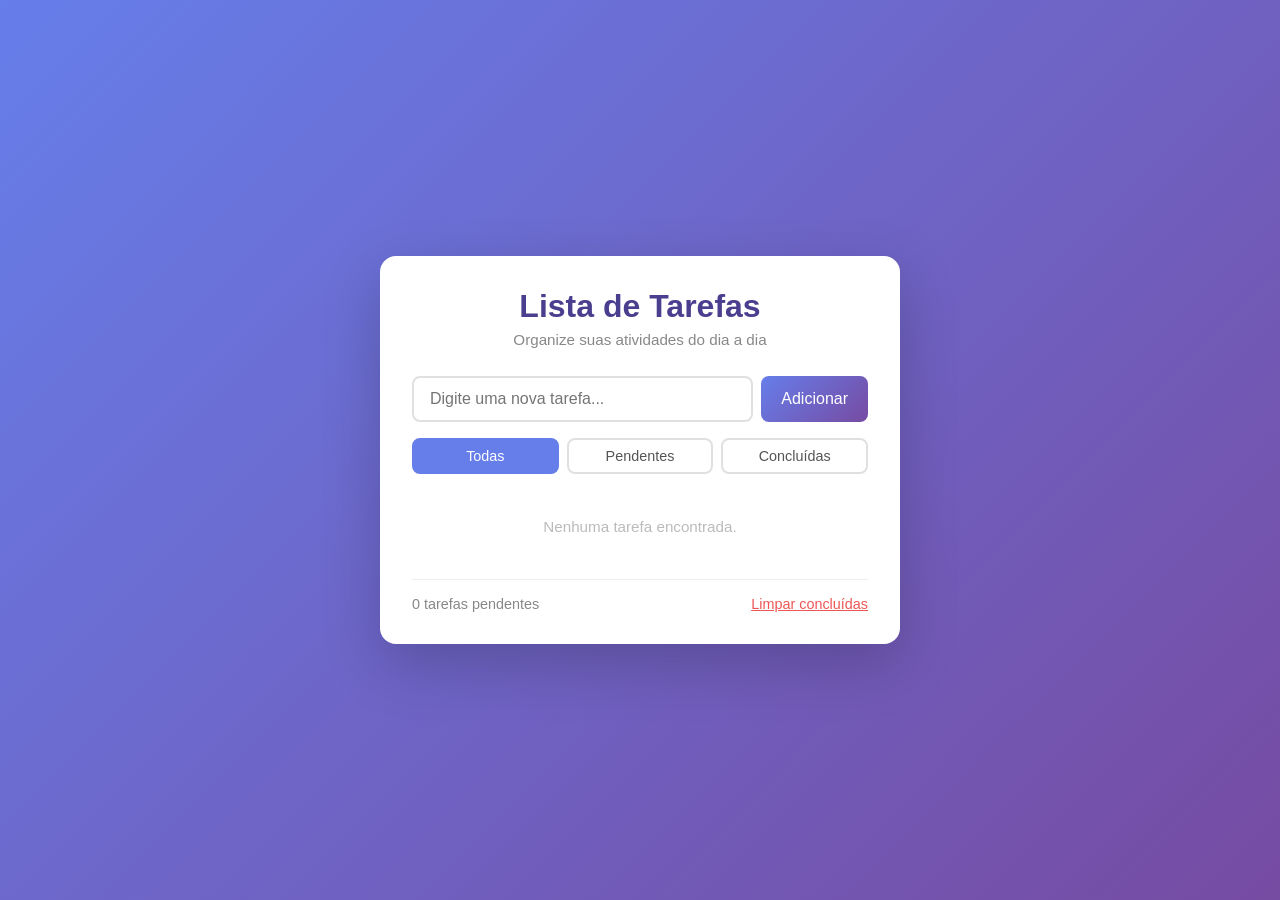
<file: index.html>
<!DOCTYPE html>
<html lang="pt-BR">
<head>
  <meta charset="UTF-8" />
  <meta name="viewport" content="width=device-width, initial-scale=1.0" />
  <title>Projeto 01</title>
  <link rel="stylesheet" href="style.css" />
</head>
<body>
  <div class="container">
    <header>
      <h1>Lista de Tarefas</h1>
      <p class="subtitle">Organize suas atividades do dia a dia</p>
    </header>

    <main>
      <form id="todo-form" class="todo-form">
        <input
          type="text"
          id="todo-input"
          class="todo-input"
          placeholder="Digite uma nova tarefa..."
          maxlength="100"
          required
        />
        <button type="submit" class="btn-add">Adicionar</button>
      </form>

      <div class="filters">
        <button class="filter-btn active" data-filter="all">Todas</button>
        <button class="filter-btn" data-filter="pending">Pendentes</button>
        <button class="filter-btn" data-filter="done">Concluídas</button>
      </div>

      <ul id="todo-list" class="todo-list"></ul>

      <div class="summary">
        <span id="pending-count"></span>
        <button id="clear-done" class="btn-clear">Limpar concluídas</button>
      </div>
    </main>
  </div>

  <script src="script.js"></script>
</body>
</html>
</file>
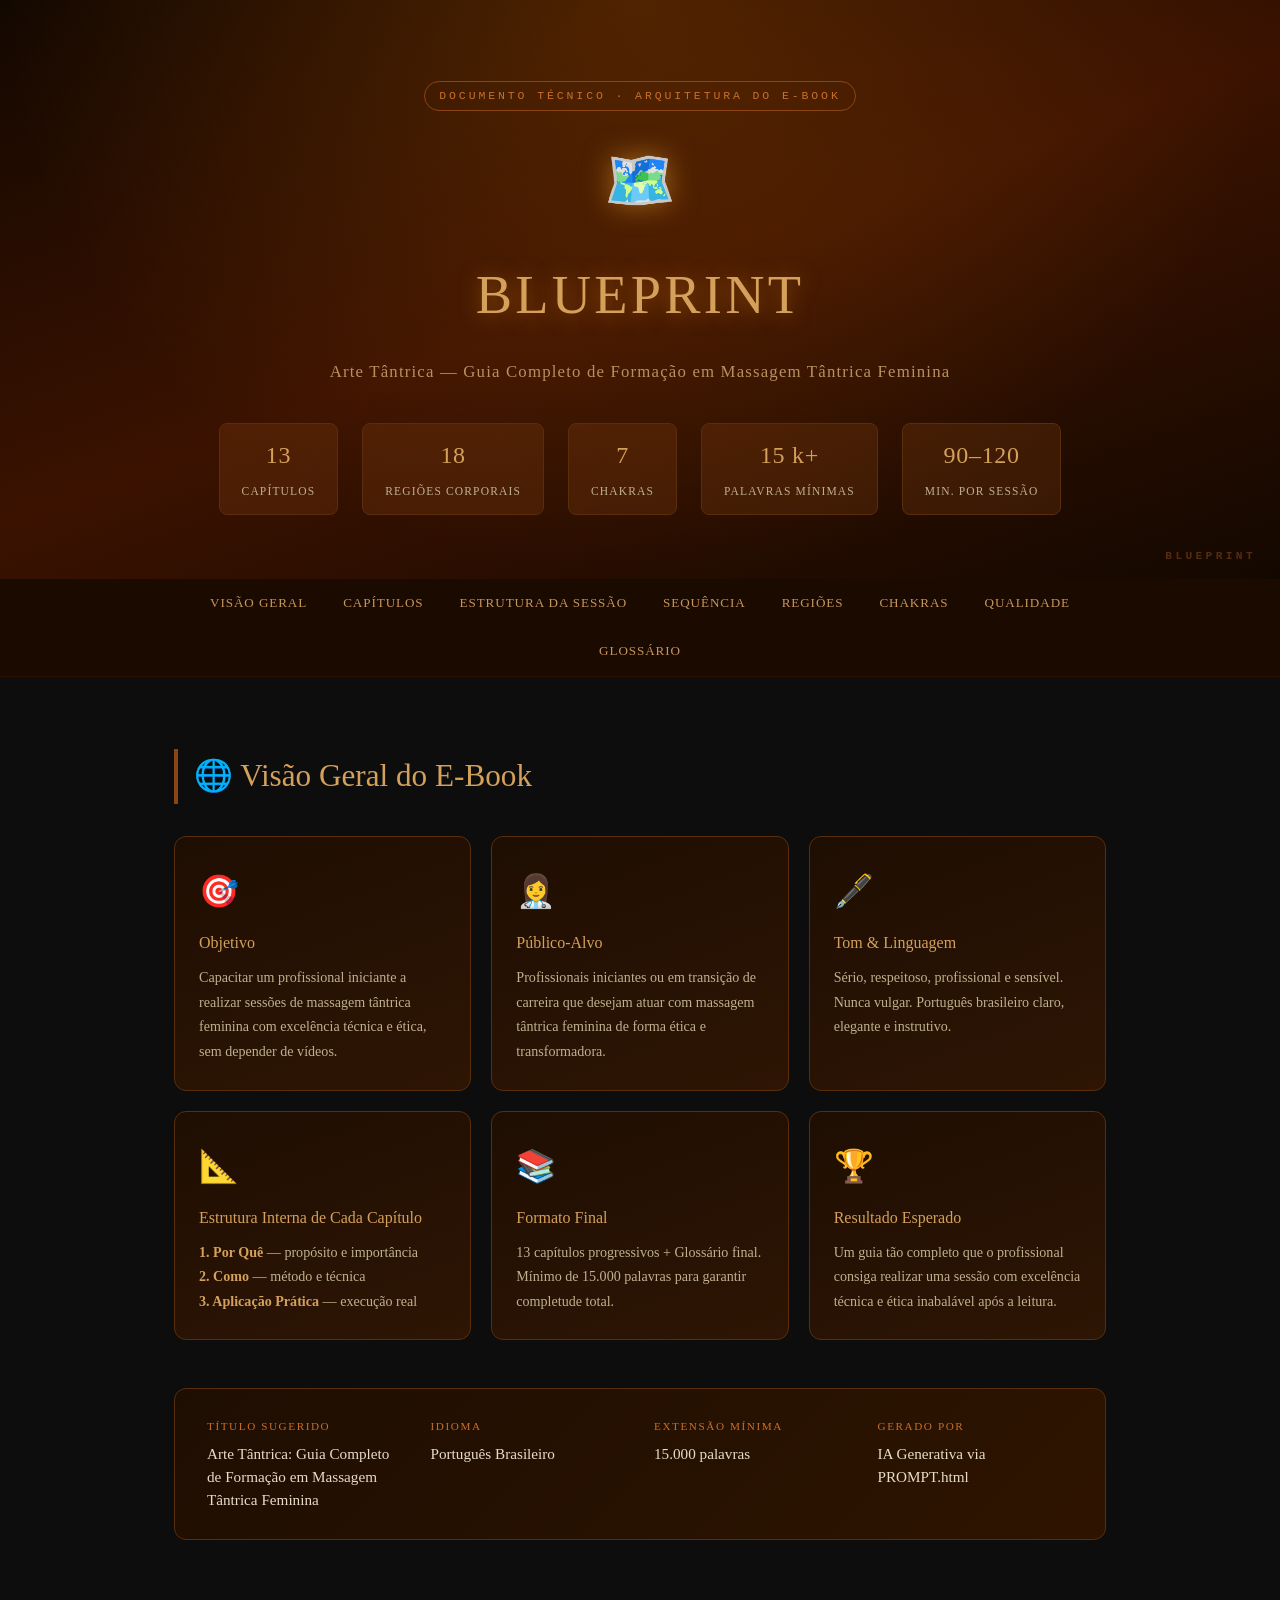
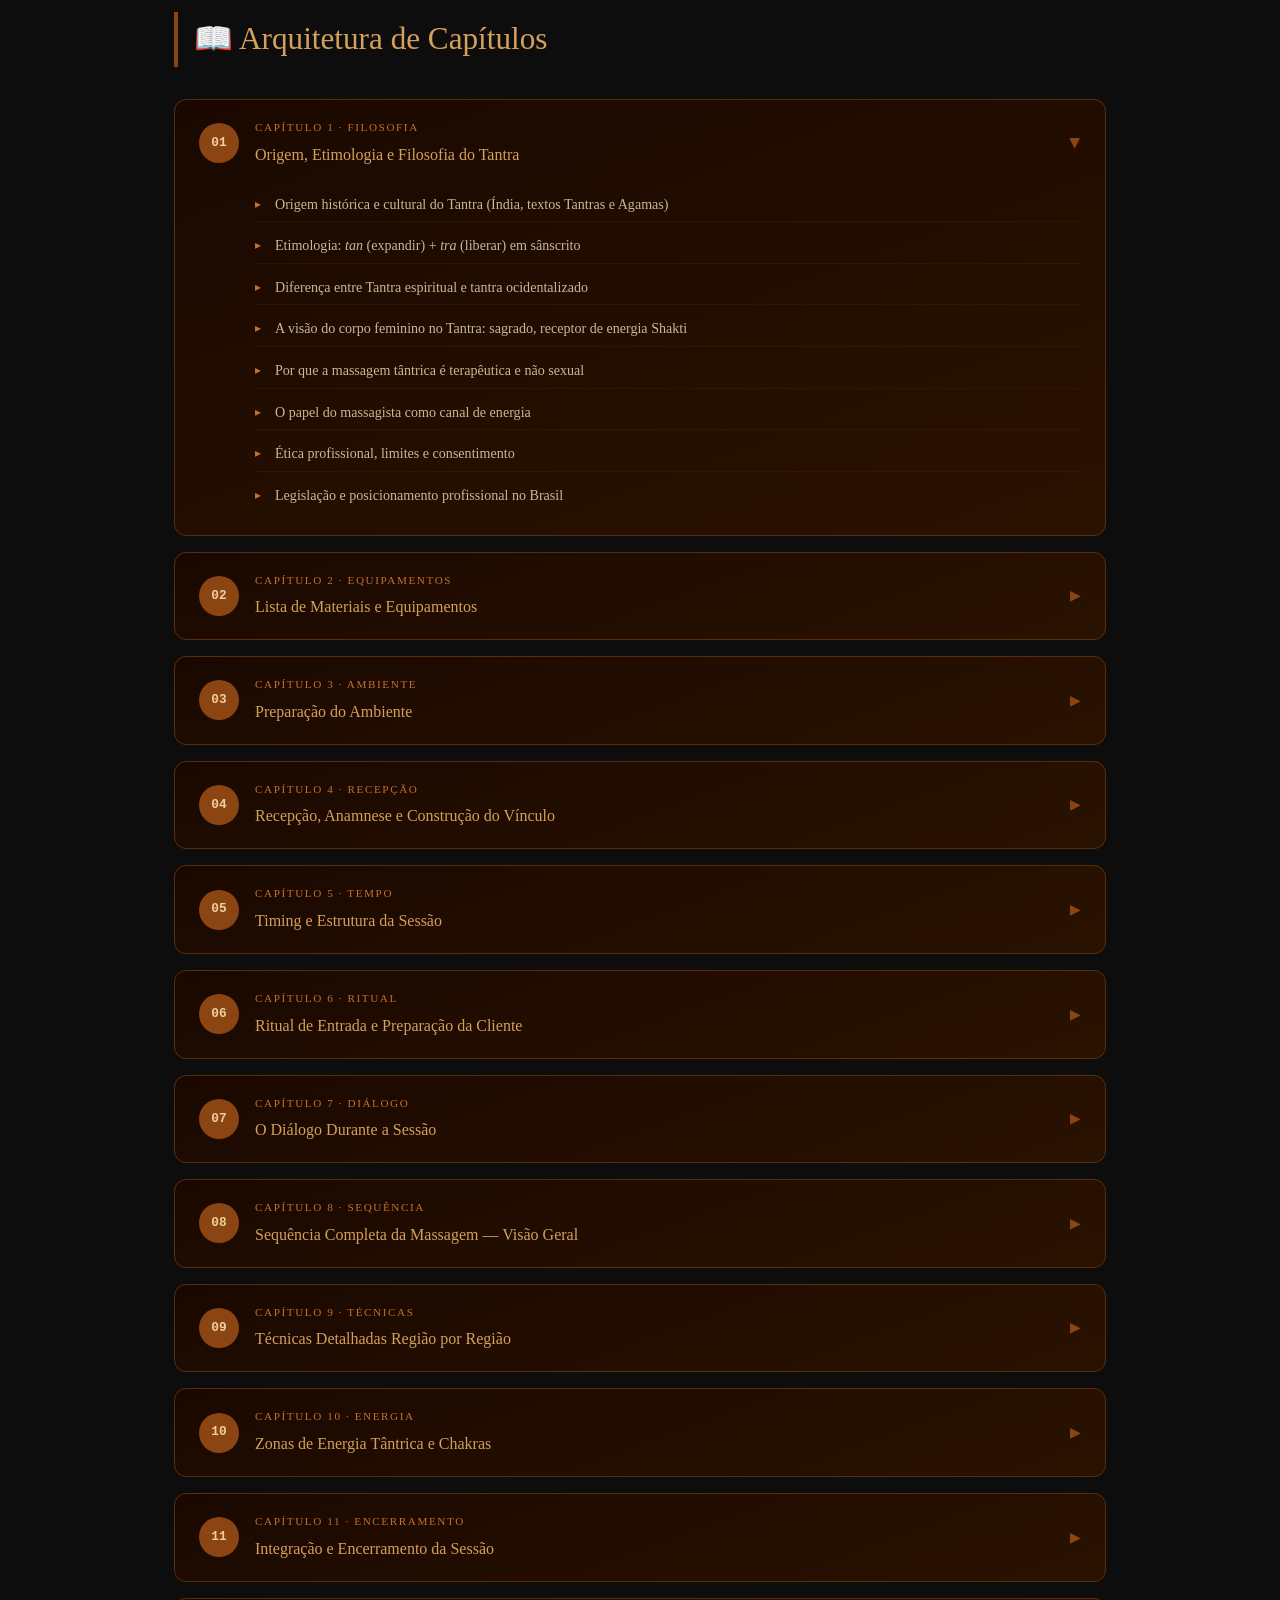
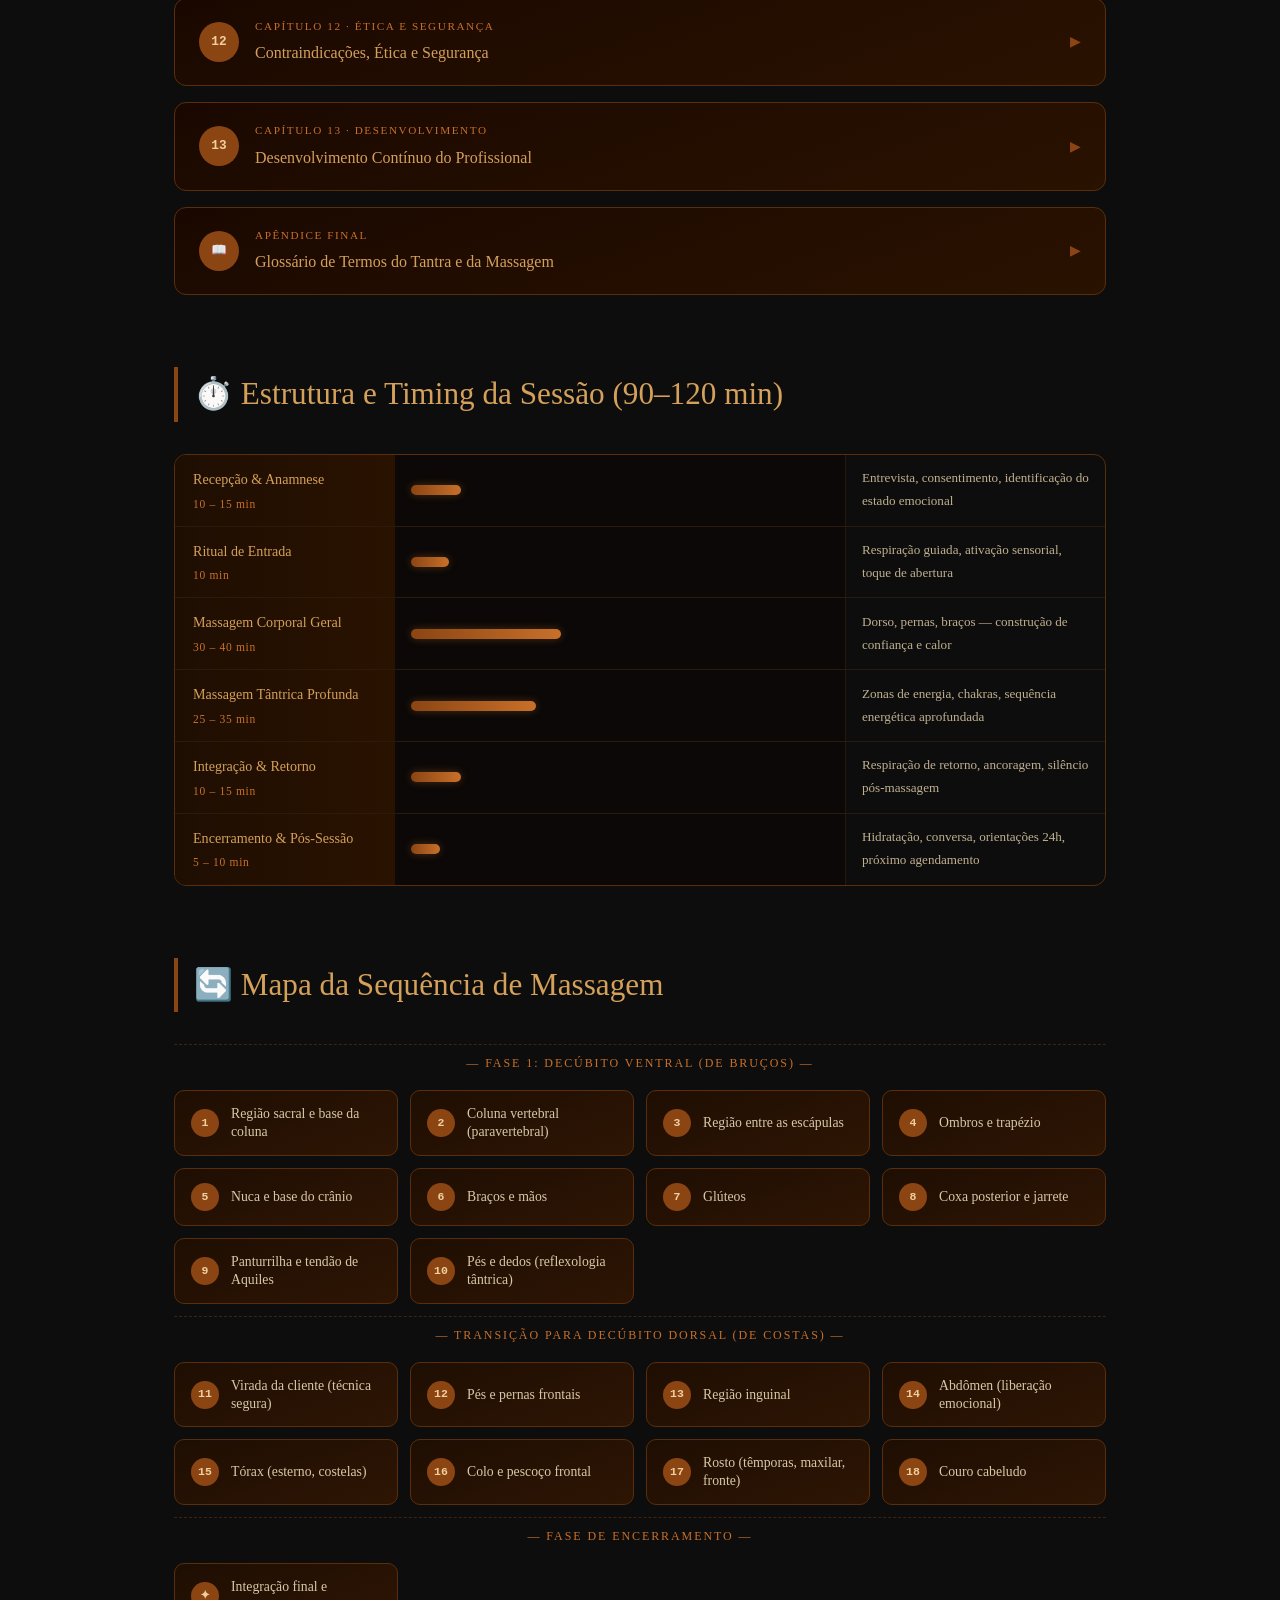
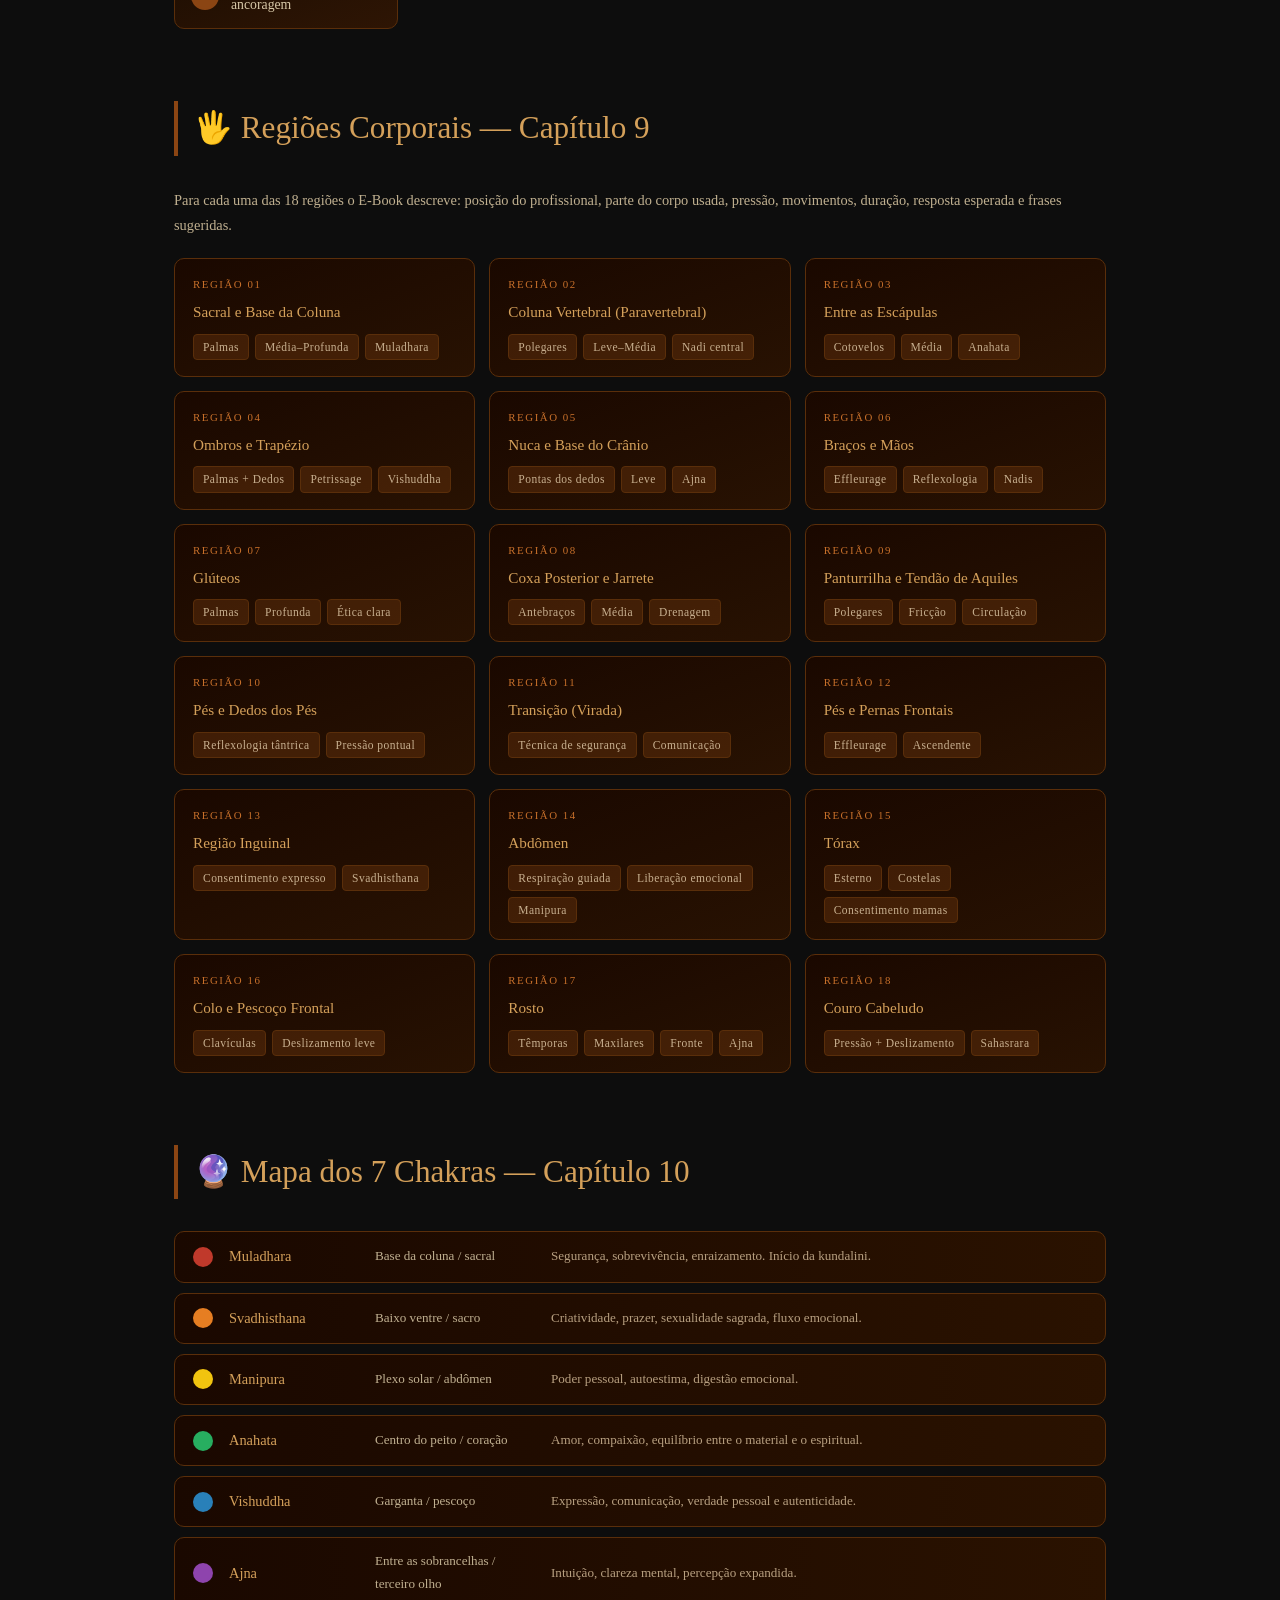
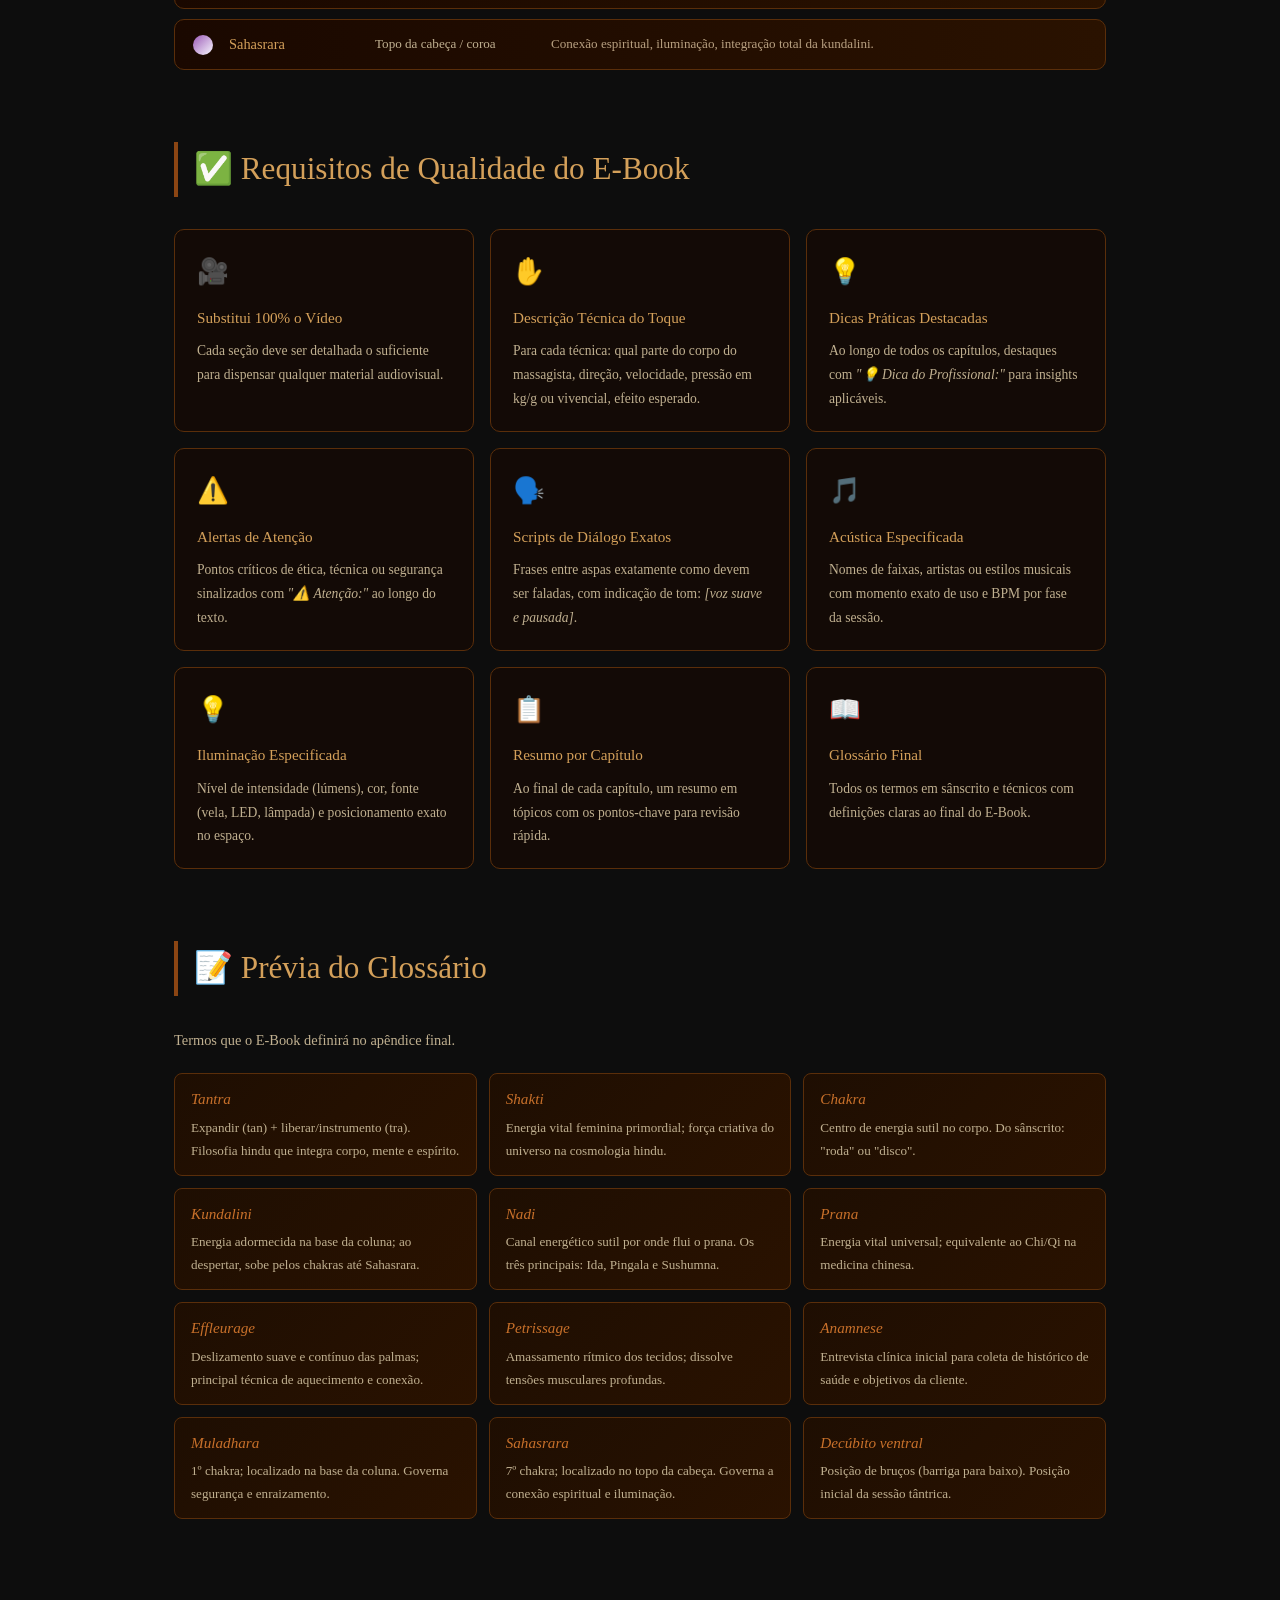
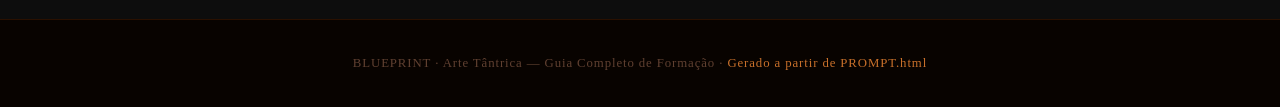
<file: BLUEPRINT.html>
<!DOCTYPE html>
<html lang="pt-BR">
<head>
  <meta charset="UTF-8" />
  <meta name="viewport" content="width=device-width, initial-scale=1.0" />
  <title>BLUEPRINT – E-Book: Arte Tântrica</title>
  <style>
    *, *::before, *::after { box-sizing: border-box; margin: 0; padding: 0; }

    :root {
      --gold:   #d4a05a;
      --amber:  #c8702a;
      --brown:  #8b4513;
      --deep:   #5a2e0a;
      --bg:     #0d0d0d;
      --bg2:    #1a0a00;
      --bg3:    #2a1200;
      --text:   #e8dcc8;
      --muted:  #c0b090;
      --faint:  #7a6040;
    }

    html { scroll-behavior: smooth; }

    body {
      font-family: 'Georgia', serif;
      background: var(--bg);
      color: var(--text);
      line-height: 1.75;
    }

    /* ── HERO ── */
    header {
      position: relative;
      text-align: center;
      padding: 80px 24px 64px;
      background: linear-gradient(160deg, #130800 0%, #3b1200 50%, #130800 100%);
      overflow: hidden;
    }
    header::before {
      content: '';
      position: absolute;
      inset: 0;
      background: radial-gradient(ellipse at 50% 0%, rgba(180,90,0,.3) 0%, transparent 70%);
    }
    header::after {
      content: 'BLUEPRINT';
      position: absolute;
      bottom: 12px;
      right: 24px;
      font-size: .7rem;
      letter-spacing: .3em;
      color: rgba(200,112,42,.35);
      font-family: 'Courier New', monospace;
      font-weight: bold;
    }
    .hero-badge {
      display: inline-block;
      font-family: 'Courier New', monospace;
      font-size: .72rem;
      letter-spacing: .25em;
      color: var(--amber);
      border: 1px solid var(--brown);
      padding: 4px 14px;
      border-radius: 20px;
      margin-bottom: 20px;
      position: relative;
    }
    .hero-icon {
      font-size: 3.6rem;
      display: block;
      margin-bottom: 16px;
      filter: drop-shadow(0 0 14px rgba(200,130,30,.7));
      position: relative;
    }
    header h1 {
      font-size: clamp(2rem, 5vw, 3.4rem);
      font-weight: normal;
      letter-spacing: .06em;
      color: var(--gold);
      text-shadow: 0 2px 20px rgba(200,120,20,.55);
      position: relative;
    }
    header p.subtitle {
      margin-top: 14px;
      font-size: 1.05rem;
      color: #b89060;
      letter-spacing: .07em;
      position: relative;
    }
    .hero-stats {
      display: flex;
      justify-content: center;
      flex-wrap: wrap;
      gap: 24px;
      margin-top: 36px;
      position: relative;
    }
    .stat-pill {
      background: rgba(139,69,19,.25);
      border: 1px solid var(--deep);
      border-radius: 8px;
      padding: 10px 22px;
      text-align: center;
    }
    .stat-pill .num {
      display: block;
      font-size: 1.5rem;
      color: var(--gold);
      letter-spacing: .03em;
    }
    .stat-pill .lbl {
      font-size: .72rem;
      color: var(--muted);
      letter-spacing: .1em;
      text-transform: uppercase;
    }

    /* ── NAV ── */
    nav {
      background: var(--bg2);
      border-bottom: 1px solid #2e1000;
      position: sticky;
      top: 0;
      z-index: 200;
    }
    nav ul {
      list-style: none;
      display: flex;
      flex-wrap: wrap;
      justify-content: center;
      max-width: 1000px;
      margin: 0 auto;
    }
    nav ul li a {
      display: block;
      padding: 13px 18px;
      color: #c8965a;
      text-decoration: none;
      font-size: .82rem;
      letter-spacing: .07em;
      text-transform: uppercase;
      transition: color .2s, background .2s;
    }
    nav ul li a:hover { color: #f0c070; background: rgba(180,100,20,.15); }

    /* ── LAYOUT ── */
    main { max-width: 980px; margin: 0 auto; padding: 0 24px 100px; }

    section { margin-top: 72px; scroll-margin-top: 65px; }

    section > h2 {
      font-size: clamp(1.3rem, 3vw, 1.95rem);
      font-weight: normal;
      color: var(--gold);
      border-left: 4px solid var(--brown);
      padding-left: 16px;
      margin-bottom: 32px;
    }

    /* ── OVERVIEW CARDS ── */
    .overview-grid {
      display: grid;
      grid-template-columns: repeat(auto-fill, minmax(270px, 1fr));
      gap: 20px;
    }
    .ov-card {
      background: linear-gradient(160deg, #1e0e02, #2e1504);
      border: 1px solid var(--deep);
      border-radius: 12px;
      padding: 26px 24px;
      transition: transform .3s, box-shadow .3s;
    }
    .ov-card:hover {
      transform: translateY(-4px);
      box-shadow: 0 8px 28px rgba(180,90,10,.3);
    }
    .ov-card .ov-icon { font-size: 2rem; margin-bottom: 10px; display: block; }
    .ov-card h3 { color: var(--gold); font-size: 1rem; font-weight: normal; margin-bottom: 8px; }
    .ov-card p  { font-size: .88rem; color: var(--muted); margin: 0; }

    /* ── CHAPTER TREE ── */
    .chapter-tree {
      display: flex;
      flex-direction: column;
      gap: 16px;
    }
    .ch-block {
      background: linear-gradient(160deg, #1a0800, #2a1200);
      border: 1px solid var(--deep);
      border-radius: 12px;
      overflow: hidden;
    }
    .ch-header {
      display: flex;
      align-items: center;
      gap: 16px;
      padding: 18px 24px;
      cursor: pointer;
      user-select: none;
      transition: background .2s;
    }
    .ch-header:hover { background: rgba(139,69,19,.18); }
    .ch-num-badge {
      flex-shrink: 0;
      width: 40px;
      height: 40px;
      border-radius: 50%;
      background: var(--brown);
      display: flex;
      align-items: center;
      justify-content: center;
      font-family: 'Courier New', monospace;
      font-size: .8rem;
      color: #f0d0a0;
      font-weight: bold;
    }
    .ch-title-wrap { flex: 1; }
    .ch-title-wrap .ch-label {
      font-size: .7rem;
      color: var(--amber);
      letter-spacing: .14em;
      text-transform: uppercase;
      margin-bottom: 3px;
    }
    .ch-title-wrap h3 { color: var(--gold); font-size: 1rem; font-weight: normal; }
    .ch-arrow {
      color: var(--brown);
      font-size: .9rem;
      transition: transform .25s;
    }
    .ch-block.open .ch-arrow { transform: rotate(90deg); }
    .ch-body {
      display: none;
      padding: 0 24px 22px 80px;
    }
    .ch-block.open .ch-body { display: block; }
    .ch-body ul {
      list-style: none;
      display: flex;
      flex-direction: column;
      gap: 6px;
    }
    .ch-body ul li {
      font-size: .88rem;
      color: #c8b898;
      padding: 5px 0 5px 20px;
      position: relative;
      border-bottom: 1px solid rgba(90,46,10,.25);
    }
    .ch-body ul li:last-child { border-bottom: none; }
    .ch-body ul li::before {
      content: '▸';
      position: absolute;
      left: 0;
      color: var(--amber);
      font-size: .75rem;
      top: 7px;
    }

    /* ── SESSION TIMELINE ── */
    .session-bar {
      margin-top: 28px;
      border-radius: 12px;
      overflow: hidden;
      border: 1px solid var(--deep);
    }
    .session-row {
      display: flex;
      align-items: stretch;
      min-height: 52px;
    }
    .session-row + .session-row { border-top: 1px solid rgba(90,46,10,.4); }
    .sr-phase {
      flex: 0 0 220px;
      padding: 12px 18px;
      background: linear-gradient(90deg, #1e0e02, #2a1200);
      display: flex;
      flex-direction: column;
      justify-content: center;
    }
    .sr-phase .ph-name {
      font-size: .88rem;
      color: var(--gold);
    }
    .sr-phase .ph-time {
      font-size: .72rem;
      color: var(--amber);
      letter-spacing: .06em;
      margin-top: 2px;
    }
    .sr-track {
      flex: 1;
      display: flex;
      align-items: center;
      padding: 10px 16px;
      background: rgba(10,4,0,.45);
    }
    .sr-bar {
      height: 10px;
      background: linear-gradient(90deg, var(--brown), var(--amber));
      border-radius: 6px;
      box-shadow: 0 0 8px rgba(200,112,42,.35);
      transition: width .4s;
    }
    .sr-desc {
      flex: 0 0 260px;
      padding: 12px 16px;
      font-size: .82rem;
      color: var(--muted);
      display: flex;
      align-items: center;
      border-left: 1px solid rgba(90,46,10,.35);
    }

    /* ── MASSAGE MAP ── */
    .seq-grid {
      display: grid;
      grid-template-columns: repeat(auto-fill, minmax(200px, 1fr));
      gap: 12px;
      margin-top: 8px;
    }
    .seq-step {
      background: linear-gradient(160deg, #1e0e02, #2e1504);
      border: 1px solid var(--deep);
      border-radius: 10px;
      padding: 14px 16px;
      display: flex;
      align-items: center;
      gap: 12px;
      position: relative;
    }
    .seq-step .step-n {
      flex-shrink: 0;
      width: 28px;
      height: 28px;
      border-radius: 50%;
      background: var(--brown);
      font-family: 'Courier New', monospace;
      font-size: .72rem;
      font-weight: bold;
      color: #f0d0a0;
      display: flex;
      align-items: center;
      justify-content: center;
    }
    .seq-step .step-txt {
      font-size: .86rem;
      color: #d8c8a8;
      line-height: 1.3;
    }
    .seq-divider {
      grid-column: 1 / -1;
      text-align: center;
      padding: 8px 0 4px;
      font-size: .75rem;
      color: var(--amber);
      letter-spacing: .16em;
      text-transform: uppercase;
      border-top: 1px dashed rgba(139,69,19,.4);
    }

    /* ── BODY REGION TABLE ── */
    .region-grid {
      display: grid;
      grid-template-columns: repeat(auto-fill, minmax(280px, 1fr));
      gap: 14px;
      margin-top: 8px;
    }
    .region-card {
      background: linear-gradient(160deg, #1a0800, #281202);
      border: 1px solid var(--deep);
      border-radius: 10px;
      padding: 16px 18px;
    }
    .region-card .rg-num {
      font-size: .68rem;
      color: var(--amber);
      letter-spacing: .14em;
      text-transform: uppercase;
      margin-bottom: 5px;
    }
    .region-card h4 {
      color: var(--gold);
      font-size: .95rem;
      font-weight: normal;
      margin-bottom: 8px;
    }
    .region-card .tags {
      display: flex;
      flex-wrap: wrap;
      gap: 6px;
    }
    .tag {
      background: rgba(139,69,19,.3);
      border: 1px solid var(--deep);
      border-radius: 4px;
      padding: 2px 9px;
      font-size: .72rem;
      color: #c8b090;
      letter-spacing: .04em;
    }

    /* ── CHAKRA MAP ── */
    .chakra-list {
      display: flex;
      flex-direction: column;
      gap: 10px;
      margin-top: 8px;
    }
    .chakra-row {
      display: flex;
      align-items: center;
      gap: 16px;
      background: linear-gradient(90deg, #1a0800, #2a1200);
      border: 1px solid var(--deep);
      border-radius: 10px;
      padding: 12px 18px;
    }
    .ck-dot {
      flex-shrink: 0;
      width: 20px;
      height: 20px;
      border-radius: 50%;
    }
    .ck-name { flex: 0 0 130px; font-size: .9rem; color: var(--gold); }
    .ck-loc  { flex: 0 0 160px; font-size: .82rem; color: var(--muted); }
    .ck-desc { font-size: .82rem; color: #b8a080; }

    /* ── QUALITY BOX ── */
    .quality-grid {
      display: grid;
      grid-template-columns: repeat(auto-fill, minmax(260px, 1fr));
      gap: 16px;
    }
    .q-card {
      border: 1px solid var(--deep);
      border-radius: 10px;
      padding: 20px 22px;
      background: rgba(26,8,0,.5);
    }
    .q-card .q-icon { font-size: 1.6rem; margin-bottom: 10px; display: block; }
    .q-card h4 { color: var(--gold); font-size: .95rem; font-weight: normal; margin-bottom: 8px; }
    .q-card p  { font-size: .85rem; color: var(--muted); margin: 0; }

    /* ── GLOSSARY PREVIEW ── */
    .gloss-grid {
      display: grid;
      grid-template-columns: repeat(auto-fill, minmax(240px, 1fr));
      gap: 12px;
      margin-top: 8px;
    }
    .gloss-term {
      background: linear-gradient(135deg, #1e0e02, #2a1200);
      border: 1px solid var(--deep);
      border-radius: 8px;
      padding: 12px 16px;
    }
    .gloss-term dt { color: var(--amber); font-style: italic; font-size: .95rem; margin-bottom: 4px; }
    .gloss-term dd { color: #c0b090; font-size: .82rem; margin: 0; }

    /* ── INFO BAR ── */
    .info-bar {
      margin-top: 48px;
      background: linear-gradient(135deg, #1e0e02, #2e1400);
      border: 1px solid var(--deep);
      border-radius: 12px;
      padding: 28px 32px;
      display: flex;
      flex-wrap: wrap;
      gap: 28px;
      align-items: flex-start;
    }
    .info-bar .ib-group { flex: 1; min-width: 180px; }
    .info-bar .ib-label {
      font-size: .7rem;
      color: var(--amber);
      letter-spacing: .14em;
      text-transform: uppercase;
      margin-bottom: 6px;
    }
    .info-bar .ib-value {
      font-size: .95rem;
      color: var(--text);
      line-height: 1.5;
    }

    /* ── FOOTER ── */
    footer {
      text-align: center;
      padding: 32px 24px;
      background: #080300;
      color: #604030;
      font-size: .8rem;
      letter-spacing: .07em;
      border-top: 1px solid #2a1000;
    }
    footer span { color: var(--amber); }

    /* ── SCROLL TO TOP ── */
    #toTop {
      position: fixed;
      bottom: 28px;
      right: 28px;
      width: 44px;
      height: 44px;
      border-radius: 50%;
      background: var(--brown);
      color: #f0d0a0;
      border: none;
      font-size: 1.1rem;
      cursor: pointer;
      opacity: 0;
      pointer-events: none;
      transition: opacity .3s, transform .3s;
      box-shadow: 0 4px 16px rgba(0,0,0,.5);
    }
    #toTop.visible { opacity: 1; pointer-events: auto; }
    #toTop:hover   { transform: translateY(-3px); }

    /* ── RESPONSIVE ── */
    @media (max-width: 700px) {
      .sr-desc  { display: none; }
      .sr-phase { flex: 0 0 140px; }
      .ch-body  { padding-left: 24px; }
    }
    @media (max-width: 480px) {
      .hero-stats { gap: 12px; }
      nav ul li a { font-size: .74rem; padding: 11px 10px; }
    }
  </style>
</head>
<body>

<!-- ═══════════════════ HERO ═══════════════════ -->
<header>
  <span class="hero-badge">DOCUMENTO TÉCNICO · ARQUITETURA DO E-BOOK</span>
  <span class="hero-icon">🗺️</span>
  <h1>BLUEPRINT</h1>
  <p class="subtitle">Arte Tântrica — Guia Completo de Formação em Massagem Tântrica Feminina</p>

  <div class="hero-stats">
    <div class="stat-pill">
      <span class="num">13</span>
      <span class="lbl">Capítulos</span>
    </div>
    <div class="stat-pill">
      <span class="num">18</span>
      <span class="lbl">Regiões Corporais</span>
    </div>
    <div class="stat-pill">
      <span class="num">7</span>
      <span class="lbl">Chakras</span>
    </div>
    <div class="stat-pill">
      <span class="num">15 k+</span>
      <span class="lbl">Palavras mínimas</span>
    </div>
    <div class="stat-pill">
      <span class="num">90–120</span>
      <span class="lbl">Min. por sessão</span>
    </div>
  </div>
</header>

<!-- ═══════════════════ NAV ═══════════════════ -->
<nav>
  <ul>
    <li><a href="#visao-geral">Visão Geral</a></li>
    <li><a href="#capitulos">Capítulos</a></li>
    <li><a href="#sessao">Estrutura da Sessão</a></li>
    <li><a href="#sequencia">Sequência</a></li>
    <li><a href="#regioes">Regiões</a></li>
    <li><a href="#chakras">Chakras</a></li>
    <li><a href="#qualidade">Qualidade</a></li>
    <li><a href="#glossario">Glossário</a></li>
  </ul>
</nav>

<main>

  <!-- ══════════════ VISÃO GERAL ══════════════ -->
  <section id="visao-geral">
    <h2>🌐 Visão Geral do E-Book</h2>
    <div class="overview-grid">

      <div class="ov-card">
        <span class="ov-icon">🎯</span>
        <h3>Objetivo</h3>
        <p>Capacitar um profissional iniciante a realizar sessões de massagem tântrica feminina com excelência técnica e ética, sem depender de vídeos.</p>
      </div>

      <div class="ov-card">
        <span class="ov-icon">👩‍⚕️</span>
        <h3>Público-Alvo</h3>
        <p>Profissionais iniciantes ou em transição de carreira que desejam atuar com massagem tântrica feminina de forma ética e transformadora.</p>
      </div>

      <div class="ov-card">
        <span class="ov-icon">🖋️</span>
        <h3>Tom &amp; Linguagem</h3>
        <p>Sério, respeitoso, profissional e sensível. Nunca vulgar. Português brasileiro claro, elegante e instrutivo.</p>
      </div>

      <div class="ov-card">
        <span class="ov-icon">📐</span>
        <h3>Estrutura Interna de Cada Capítulo</h3>
        <p><strong style="color:#d4a05a">1. Por Quê</strong> — propósito e importância<br>
           <strong style="color:#d4a05a">2. Como</strong> — método e técnica<br>
           <strong style="color:#d4a05a">3. Aplicação Prática</strong> — execução real</p>
      </div>

      <div class="ov-card">
        <span class="ov-icon">📚</span>
        <h3>Formato Final</h3>
        <p>13 capítulos progressivos + Glossário final. Mínimo de 15.000 palavras para garantir completude total.</p>
      </div>

      <div class="ov-card">
        <span class="ov-icon">🏆</span>
        <h3>Resultado Esperado</h3>
        <p>Um guia tão completo que o profissional consiga realizar uma sessão com excelência técnica e ética inabalável após a leitura.</p>
      </div>

    </div>

    <div class="info-bar">
      <div class="ib-group">
        <div class="ib-label">Título Sugerido</div>
        <div class="ib-value">Arte Tântrica: Guia Completo de Formação em Massagem Tântrica Feminina</div>
      </div>
      <div class="ib-group">
        <div class="ib-label">Idioma</div>
        <div class="ib-value">Português Brasileiro</div>
      </div>
      <div class="ib-group">
        <div class="ib-label">Extensão Mínima</div>
        <div class="ib-value">15.000 palavras</div>
      </div>
      <div class="ib-group">
        <div class="ib-label">Gerado por</div>
        <div class="ib-value">IA Generativa via PROMPT.html</div>
      </div>
    </div>
  </section>

  <!-- ══════════════ CAPÍTULOS ══════════════ -->
  <section id="capitulos">
    <h2>📖 Arquitetura de Capítulos</h2>
    <div class="chapter-tree">

      <!-- CAP 1 -->
      <div class="ch-block open">
        <div class="ch-header" onclick="toggleChapter(this)">
          <div class="ch-num-badge">01</div>
          <div class="ch-title-wrap">
            <div class="ch-label">Capítulo 1 · Filosofia</div>
            <h3>Origem, Etimologia e Filosofia do Tantra</h3>
          </div>
          <span class="ch-arrow">▶</span>
        </div>
        <div class="ch-body">
          <ul>
            <li>Origem histórica e cultural do Tantra (Índia, textos Tantras e Agamas)</li>
            <li>Etimologia: <em>tan</em> (expandir) + <em>tra</em> (liberar) em sânscrito</li>
            <li>Diferença entre Tantra espiritual e tantra ocidentalizado</li>
            <li>A visão do corpo feminino no Tantra: sagrado, receptor de energia Shakti</li>
            <li>Por que a massagem tântrica é terapêutica e não sexual</li>
            <li>O papel do massagista como canal de energia</li>
            <li>Ética profissional, limites e consentimento</li>
            <li>Legislação e posicionamento profissional no Brasil</li>
          </ul>
        </div>
      </div>

      <!-- CAP 2 -->
      <div class="ch-block">
        <div class="ch-header" onclick="toggleChapter(this)">
          <div class="ch-num-badge">02</div>
          <div class="ch-title-wrap">
            <div class="ch-label">Capítulo 2 · Equipamentos</div>
            <h3>Lista de Materiais e Equipamentos</h3>
          </div>
          <span class="ch-arrow">▶</span>
        </div>
        <div class="ch-body">
          <ul>
            <li>Maca ou tatame profissional (dimensões, espessura, cobertura)</li>
            <li>Óleos essenciais e de base: marcas, diluição, quantidade por sessão</li>
            <li>Incensos, difusores: tipos, aroma por objetivo</li>
            <li>Velas e iluminação: tipos, posicionamento, cores</li>
            <li>Toalhas, lençóis e cobertores: quantidades e funções</li>
            <li>Travesseiros de apoio: posicionamentos durante a sessão</li>
            <li>Equipamento de áudio: caixa de som, volume, posicionamento</li>
            <li>Temperatura do ambiente: faixa ideal em graus Celsius</li>
            <li>Utensílios de higiene e EPIs</li>
            <li>Termos de consentimento e ficha de anamnese</li>
            <li>Itens opcionais: pétalas, cristais, taças, chá</li>
          </ul>
        </div>
      </div>

      <!-- CAP 3 -->
      <div class="ch-block">
        <div class="ch-header" onclick="toggleChapter(this)">
          <div class="ch-num-badge">03</div>
          <div class="ch-title-wrap">
            <div class="ch-label">Capítulo 3 · Ambiente</div>
            <h3>Preparação do Ambiente</h3>
          </div>
          <span class="ch-arrow">▶</span>
        </div>
        <div class="ch-body">
          <ul>
            <li>Layout do espaço (diagrama descritivo de posicionamento)</li>
            <li>Iluminação: lúmens, cor quente, fontes de luz, velas</li>
            <li>Temperatura: aquecimento prévio, temperatura do óleo</li>
            <li>Aromaterapia: momento, antecedência, aromas por fase</li>
            <li>Acústica e música: playlist por fase, BPM, volume em dB</li>
            <li>Privacidade e segurança: porta, celular, aviso de sessão</li>
            <li>Limpeza energética: defumação ou banho de sal</li>
            <li>Higiene do profissional: banho, unhas, fragrância neutra</li>
            <li>Preparação mental: roteiro de meditação de centragem</li>
          </ul>
        </div>
      </div>

      <!-- CAP 4 -->
      <div class="ch-block">
        <div class="ch-header" onclick="toggleChapter(this)">
          <div class="ch-num-badge">04</div>
          <div class="ch-title-wrap">
            <div class="ch-label">Capítulo 4 · Recepção</div>
            <h3>Recepção, Anamnese e Construção do Vínculo</h3>
          </div>
          <span class="ch-arrow">▶</span>
        </div>
        <div class="ch-body">
          <ul>
            <li>Como receber a cliente: tom de voz, postura, contato visual</li>
            <li>Anamnese: perguntas obrigatórias (saúde, contraindicações, objetivos)</li>
            <li>Explicação do que é e o que não é a massagem tântrica</li>
            <li>Como identificar o estado emocional ao chegar</li>
            <li>Como adaptar o início da sessão ao estado emocional percebido</li>
            <li>Termos de consentimento: apresentação e assinatura natural</li>
            <li>Gatilhos de confiança verbal: frases de acolhimento</li>
            <li>O que NÃO dizer na recepção</li>
          </ul>
        </div>
      </div>

      <!-- CAP 5 -->
      <div class="ch-block">
        <div class="ch-header" onclick="toggleChapter(this)">
          <div class="ch-num-badge">05</div>
          <div class="ch-title-wrap">
            <div class="ch-label">Capítulo 5 · Tempo</div>
            <h3>Timing e Estrutura da Sessão</h3>
          </div>
          <span class="ch-arrow">▶</span>
        </div>
        <div class="ch-body">
          <ul>
            <li>Duração total: 90–120 minutos e justificativa</li>
            <li>Distribuição de tempo por fase (ver seção "Estrutura da Sessão")</li>
            <li>Ajustes para clientes muito tensas ou muito abertas</li>
            <li>Sinais físicos e verbais que pedem mais tempo em região</li>
            <li>Estratégias de controle de tempo sem quebrar o clima</li>
          </ul>
        </div>
      </div>

      <!-- CAP 6 -->
      <div class="ch-block">
        <div class="ch-header" onclick="toggleChapter(this)">
          <div class="ch-num-badge">06</div>
          <div class="ch-title-wrap">
            <div class="ch-label">Capítulo 6 · Ritual</div>
            <h3>Ritual de Entrada e Preparação da Cliente</h3>
          </div>
          <span class="ch-arrow">▶</span>
        </div>
        <div class="ch-body">
          <ul>
            <li>Orientação de banho ou limpeza inicial</li>
            <li>Posicionamento inicial: decúbito ventral e justificativa</li>
            <li>Cobrir e descobrir: uso do lençol como moldura energética</li>
            <li>Primeira respiração guiada: roteiro completo</li>
            <li>Ativação sensorial não invasiva (toque leve, som, aroma)</li>
            <li>Toque de abertura: mãos nas costas, pressão, duração, intenção</li>
          </ul>
        </div>
      </div>

      <!-- CAP 7 -->
      <div class="ch-block">
        <div class="ch-header" onclick="toggleChapter(this)">
          <div class="ch-num-badge">07</div>
          <div class="ch-title-wrap">
            <div class="ch-label">Capítulo 7 · Diálogo</div>
            <h3>O Diálogo Durante a Sessão</h3>
          </div>
          <span class="ch-arrow">▶</span>
        </div>
        <div class="ch-body">
          <ul>
            <li>Mapa de silêncio: quando falar e quando calar</li>
            <li>Tom de voz: timbre, velocidade, volume por fase</li>
            <li>Gatilhos mentais de relaxamento (sistema parassimpático)</li>
            <li>Gatilhos mentais de permissão e expansão</li>
            <li>Scripts completos por fase: abertura, transição, pedido de permissão, reforço, retorno</li>
            <li>Como responder perguntas durante a sessão</li>
            <li>Como lidar com choro, riso e outras liberações emocionais</li>
            <li>O que fazer se a cliente quiser encerrar antes do tempo</li>
          </ul>
        </div>
      </div>

      <!-- CAP 8 -->
      <div class="ch-block">
        <div class="ch-header" onclick="toggleChapter(this)">
          <div class="ch-num-badge">08</div>
          <div class="ch-title-wrap">
            <div class="ch-label">Capítulo 8 · Sequência</div>
            <h3>Sequência Completa da Massagem — Visão Geral</h3>
          </div>
          <span class="ch-arrow">▶</span>
        </div>
        <div class="ch-body">
          <ul>
            <li>Mapa visual descritivo do percurso completo</li>
            <li>Justificativa energética (nadi, circulação, progressão de confiança)</li>
            <li>Pontos-chave de transição onde a profundidade aumenta</li>
          </ul>
        </div>
      </div>

      <!-- CAP 9 -->
      <div class="ch-block">
        <div class="ch-header" onclick="toggleChapter(this)">
          <div class="ch-num-badge">09</div>
          <div class="ch-title-wrap">
            <div class="ch-label">Capítulo 9 · Técnicas</div>
            <h3>Técnicas Detalhadas Região por Região</h3>
          </div>
          <span class="ch-arrow">▶</span>
        </div>
        <div class="ch-body">
          <ul>
            <li>18 regiões do corpo com cobertura completa (ver seção "Regiões Corporais")</li>
            <li>Para cada região: posição do profissional, parte do corpo usada, pressão exata, movimentos, duração, resposta esperada, frases sugeridas</li>
            <li>Movimentos: effleurage, petrissage, fricção, compressão, vibração, deslizamento</li>
          </ul>
        </div>
      </div>

      <!-- CAP 10 -->
      <div class="ch-block">
        <div class="ch-header" onclick="toggleChapter(this)">
          <div class="ch-num-badge">10</div>
          <div class="ch-title-wrap">
            <div class="ch-label">Capítulo 10 · Energia</div>
            <h3>Zonas de Energia Tântrica e Chakras</h3>
          </div>
          <span class="ch-arrow">▶</span>
        </div>
        <div class="ch-body">
          <ul>
            <li>Mapeamento dos 7 chakras no corpo feminino</li>
            <li>Desequilíbrio físico e emocional de cada chakra</li>
            <li>Técnicas de estimulação de cada chakra pelo toque</li>
            <li>O caminho da kundalini: Muladhara → Sahasrara</li>
            <li>Movimentos de "ativação de canal" ao longo da coluna vertebral</li>
          </ul>
        </div>
      </div>

      <!-- CAP 11 -->
      <div class="ch-block">
        <div class="ch-header" onclick="toggleChapter(this)">
          <div class="ch-num-badge">11</div>
          <div class="ch-title-wrap">
            <div class="ch-label">Capítulo 11 · Encerramento</div>
            <h3>Integração e Encerramento da Sessão</h3>
          </div>
          <span class="ch-arrow">▶</span>
        </div>
        <div class="ch-body">
          <ul>
            <li>Sinalização do encerramento sem quebrar o estado de transe</li>
            <li>Toque de fechamento: ancoragem pés + testa</li>
            <li>Respiração guiada de retorno: roteiro completo</li>
            <li>Cobertura e conforto térmico no retorno</li>
            <li>Tempo de silêncio pós-massagem: duração e conduta</li>
            <li>O momento de "acordar": voz e toque suaves</li>
            <li>Hidratação pós-sessão: água ou chá, como oferecer</li>
            <li>Conversa pós-sessão e acolhimento de relatos emocionais</li>
            <li>Orientações para as próximas 24 horas</li>
            <li>Estratégias de fidelização e próximo agendamento</li>
          </ul>
        </div>
      </div>

      <!-- CAP 12 -->
      <div class="ch-block">
        <div class="ch-header" onclick="toggleChapter(this)">
          <div class="ch-num-badge">12</div>
          <div class="ch-title-wrap">
            <div class="ch-label">Capítulo 12 · Ética e Segurança</div>
            <h3>Contraindicações, Ética e Segurança</h3>
          </div>
          <span class="ch-arrow">▶</span>
        </div>
        <div class="ch-body">
          <ul>
            <li>Contraindicações absolutas: febre, trombose, gravidez de risco, feridas, inflamações ativas</li>
            <li>Contraindicações relativas e adaptações da sessão</li>
            <li>Sinais de alerta durante a sessão e conduta de emergência</li>
            <li>Limites éticos intransponíveis: o que nunca fazer ou prometer</li>
            <li>Gerenciamento de transferência emocional/afetiva</li>
            <li>Sigilo profissional e proteção de dados</li>
            <li>Como lidar com situações de assédio ou desrespeito</li>
          </ul>
        </div>
      </div>

      <!-- CAP 13 -->
      <div class="ch-block">
        <div class="ch-header" onclick="toggleChapter(this)">
          <div class="ch-num-badge">13</div>
          <div class="ch-title-wrap">
            <div class="ch-label">Capítulo 13 · Desenvolvimento</div>
            <h3>Desenvolvimento Contínuo do Profissional</h3>
          </div>
          <span class="ch-arrow">▶</span>
        </div>
        <div class="ch-body">
          <ul>
            <li>Práticas de autocuidado: como "limpar" a energia absorvida pós-sessão</li>
            <li>Meditações e respirações recomendadas antes e após atender</li>
            <li>Leituras e estudos para aprofundamento</li>
            <li>Evolução do nível iniciante para especialista</li>
            <li>Construção de portfólio, precificação e posicionamento de mercado</li>
          </ul>
        </div>
      </div>

      <!-- GLOSSARY -->
      <div class="ch-block">
        <div class="ch-header" onclick="toggleChapter(this)">
          <div class="ch-num-badge">📖</div>
          <div class="ch-title-wrap">
            <div class="ch-label">Apêndice Final</div>
            <h3>Glossário de Termos do Tantra e da Massagem</h3>
          </div>
          <span class="ch-arrow">▶</span>
        </div>
        <div class="ch-body">
          <ul>
            <li>Todos os principais termos em sânscrito utilizados ao longo do E-Book</li>
            <li>Termos técnicos de massagem com definições claras e objetivas</li>
          </ul>
        </div>
      </div>

    </div>
  </section>

  <!-- ══════════════ ESTRUTURA DA SESSÃO ══════════════ -->
  <section id="sessao">
    <h2>⏱️ Estrutura e Timing da Sessão (90–120 min)</h2>
    <div class="session-bar">

      <div class="session-row">
        <div class="sr-phase">
          <div class="ph-name">Recepção &amp; Anamnese</div>
          <div class="ph-time">10 – 15 min</div>
        </div>
        <div class="sr-track"><div class="sr-bar" style="width:12%"></div></div>
        <div class="sr-desc">Entrevista, consentimento, identificação do estado emocional</div>
      </div>

      <div class="session-row">
        <div class="sr-phase">
          <div class="ph-name">Ritual de Entrada</div>
          <div class="ph-time">10 min</div>
        </div>
        <div class="sr-track"><div class="sr-bar" style="width:9%"></div></div>
        <div class="sr-desc">Respiração guiada, ativação sensorial, toque de abertura</div>
      </div>

      <div class="session-row">
        <div class="sr-phase">
          <div class="ph-name">Massagem Corporal Geral</div>
          <div class="ph-time">30 – 40 min</div>
        </div>
        <div class="sr-track"><div class="sr-bar" style="width:36%"></div></div>
        <div class="sr-desc">Dorso, pernas, braços — construção de confiança e calor</div>
      </div>

      <div class="session-row">
        <div class="sr-phase">
          <div class="ph-name">Massagem Tântrica Profunda</div>
          <div class="ph-time">25 – 35 min</div>
        </div>
        <div class="sr-track"><div class="sr-bar" style="width:30%"></div></div>
        <div class="sr-desc">Zonas de energia, chakras, sequência energética aprofundada</div>
      </div>

      <div class="session-row">
        <div class="sr-phase">
          <div class="ph-name">Integração &amp; Retorno</div>
          <div class="ph-time">10 – 15 min</div>
        </div>
        <div class="sr-track"><div class="sr-bar" style="width:12%"></div></div>
        <div class="sr-desc">Respiração de retorno, ancoragem, silêncio pós-massagem</div>
      </div>

      <div class="session-row">
        <div class="sr-phase">
          <div class="ph-name">Encerramento &amp; Pós-Sessão</div>
          <div class="ph-time">5 – 10 min</div>
        </div>
        <div class="sr-track"><div class="sr-bar" style="width:7%"></div></div>
        <div class="sr-desc">Hidratação, conversa, orientações 24h, próximo agendamento</div>
      </div>

    </div>
  </section>

  <!-- ══════════════ SEQUÊNCIA DE MASSAGEM ══════════════ -->
  <section id="sequencia">
    <h2>🔄 Mapa da Sequência de Massagem</h2>
    <div class="seq-grid">

      <div class="seq-divider">— Fase 1: Decúbito Ventral (de Bruços) —</div>

      <div class="seq-step">
        <div class="step-n">1</div>
        <div class="step-txt">Região sacral e base da coluna</div>
      </div>
      <div class="seq-step">
        <div class="step-n">2</div>
        <div class="step-txt">Coluna vertebral (paravertebral)</div>
      </div>
      <div class="seq-step">
        <div class="step-n">3</div>
        <div class="step-txt">Região entre as escápulas</div>
      </div>
      <div class="seq-step">
        <div class="step-n">4</div>
        <div class="step-txt">Ombros e trapézio</div>
      </div>
      <div class="seq-step">
        <div class="step-n">5</div>
        <div class="step-txt">Nuca e base do crânio</div>
      </div>
      <div class="seq-step">
        <div class="step-n">6</div>
        <div class="step-txt">Braços e mãos</div>
      </div>
      <div class="seq-step">
        <div class="step-n">7</div>
        <div class="step-txt">Glúteos</div>
      </div>
      <div class="seq-step">
        <div class="step-n">8</div>
        <div class="step-txt">Coxa posterior e jarrete</div>
      </div>
      <div class="seq-step">
        <div class="step-n">9</div>
        <div class="step-txt">Panturrilha e tendão de Aquiles</div>
      </div>
      <div class="seq-step">
        <div class="step-n">10</div>
        <div class="step-txt">Pés e dedos (reflexologia tântrica)</div>
      </div>

      <div class="seq-divider">— Transição para Decúbito Dorsal (de Costas) —</div>

      <div class="seq-step">
        <div class="step-n">11</div>
        <div class="step-txt">Virada da cliente (técnica segura)</div>
      </div>
      <div class="seq-step">
        <div class="step-n">12</div>
        <div class="step-txt">Pés e pernas frontais</div>
      </div>
      <div class="seq-step">
        <div class="step-n">13</div>
        <div class="step-txt">Região inguinal</div>
      </div>
      <div class="seq-step">
        <div class="step-n">14</div>
        <div class="step-txt">Abdômen (liberação emocional)</div>
      </div>
      <div class="seq-step">
        <div class="step-n">15</div>
        <div class="step-txt">Tórax (esterno, costelas)</div>
      </div>
      <div class="seq-step">
        <div class="step-n">16</div>
        <div class="step-txt">Colo e pescoço frontal</div>
      </div>
      <div class="seq-step">
        <div class="step-n">17</div>
        <div class="step-txt">Rosto (têmporas, maxilar, fronte)</div>
      </div>
      <div class="seq-step">
        <div class="step-n">18</div>
        <div class="step-txt">Couro cabeludo</div>
      </div>

      <div class="seq-divider">— Fase de Encerramento —</div>

      <div class="seq-step">
        <div class="step-n">✦</div>
        <div class="step-txt">Integração final e ancoragem</div>
      </div>

    </div>
  </section>

  <!-- ══════════════ REGIÕES CORPORAIS ══════════════ -->
  <section id="regioes">
    <h2>🖐️ Regiões Corporais — Capítulo 9</h2>
    <p style="color:var(--muted);margin-bottom:20px;font-size:.9rem;">Para cada uma das 18 regiões o E-Book descreve: posição do profissional, parte do corpo usada, pressão, movimentos, duração, resposta esperada e frases sugeridas.</p>
    <div class="region-grid">

      <div class="region-card">
        <div class="rg-num">Região 01</div>
        <h4>Sacral e Base da Coluna</h4>
        <div class="tags"><span class="tag">Palmas</span><span class="tag">Média–Profunda</span><span class="tag">Muladhara</span></div>
      </div>

      <div class="region-card">
        <div class="rg-num">Região 02</div>
        <h4>Coluna Vertebral (Paravertebral)</h4>
        <div class="tags"><span class="tag">Polegares</span><span class="tag">Leve–Média</span><span class="tag">Nadi central</span></div>
      </div>

      <div class="region-card">
        <div class="rg-num">Região 03</div>
        <h4>Entre as Escápulas</h4>
        <div class="tags"><span class="tag">Cotovelos</span><span class="tag">Média</span><span class="tag">Anahata</span></div>
      </div>

      <div class="region-card">
        <div class="rg-num">Região 04</div>
        <h4>Ombros e Trapézio</h4>
        <div class="tags"><span class="tag">Palmas + Dedos</span><span class="tag">Petrissage</span><span class="tag">Vishuddha</span></div>
      </div>

      <div class="region-card">
        <div class="rg-num">Região 05</div>
        <h4>Nuca e Base do Crânio</h4>
        <div class="tags"><span class="tag">Pontas dos dedos</span><span class="tag">Leve</span><span class="tag">Ajna</span></div>
      </div>

      <div class="region-card">
        <div class="rg-num">Região 06</div>
        <h4>Braços e Mãos</h4>
        <div class="tags"><span class="tag">Effleurage</span><span class="tag">Reflexologia</span><span class="tag">Nadis</span></div>
      </div>

      <div class="region-card">
        <div class="rg-num">Região 07</div>
        <h4>Glúteos</h4>
        <div class="tags"><span class="tag">Palmas</span><span class="tag">Profunda</span><span class="tag">Ética clara</span></div>
      </div>

      <div class="region-card">
        <div class="rg-num">Região 08</div>
        <h4>Coxa Posterior e Jarrete</h4>
        <div class="tags"><span class="tag">Antebraços</span><span class="tag">Média</span><span class="tag">Drenagem</span></div>
      </div>

      <div class="region-card">
        <div class="rg-num">Região 09</div>
        <h4>Panturrilha e Tendão de Aquiles</h4>
        <div class="tags"><span class="tag">Polegares</span><span class="tag">Fricção</span><span class="tag">Circulação</span></div>
      </div>

      <div class="region-card">
        <div class="rg-num">Região 10</div>
        <h4>Pés e Dedos dos Pés</h4>
        <div class="tags"><span class="tag">Reflexologia tântrica</span><span class="tag">Pressão pontual</span></div>
      </div>

      <div class="region-card">
        <div class="rg-num">Região 11</div>
        <h4>Transição (Virada)</h4>
        <div class="tags"><span class="tag">Técnica de segurança</span><span class="tag">Comunicação</span></div>
      </div>

      <div class="region-card">
        <div class="rg-num">Região 12</div>
        <h4>Pés e Pernas Frontais</h4>
        <div class="tags"><span class="tag">Effleurage</span><span class="tag">Ascendente</span></div>
      </div>

      <div class="region-card">
        <div class="rg-num">Região 13</div>
        <h4>Região Inguinal</h4>
        <div class="tags"><span class="tag">Consentimento expresso</span><span class="tag">Svadhisthana</span></div>
      </div>

      <div class="region-card">
        <div class="rg-num">Região 14</div>
        <h4>Abdômen</h4>
        <div class="tags"><span class="tag">Respiração guiada</span><span class="tag">Liberação emocional</span><span class="tag">Manipura</span></div>
      </div>

      <div class="region-card">
        <div class="rg-num">Região 15</div>
        <h4>Tórax</h4>
        <div class="tags"><span class="tag">Esterno</span><span class="tag">Costelas</span><span class="tag">Consentimento mamas</span></div>
      </div>

      <div class="region-card">
        <div class="rg-num">Região 16</div>
        <h4>Colo e Pescoço Frontal</h4>
        <div class="tags"><span class="tag">Clavículas</span><span class="tag">Deslizamento leve</span></div>
      </div>

      <div class="region-card">
        <div class="rg-num">Região 17</div>
        <h4>Rosto</h4>
        <div class="tags"><span class="tag">Têmporas</span><span class="tag">Maxilares</span><span class="tag">Fronte</span><span class="tag">Ajna</span></div>
      </div>

      <div class="region-card">
        <div class="rg-num">Região 18</div>
        <h4>Couro Cabeludo</h4>
        <div class="tags"><span class="tag">Pressão + Deslizamento</span><span class="tag">Sahasrara</span></div>
      </div>

    </div>
  </section>

  <!-- ══════════════ CHAKRAS ══════════════ -->
  <section id="chakras">
    <h2>🔮 Mapa dos 7 Chakras — Capítulo 10</h2>
    <div class="chakra-list">

      <div class="chakra-row">
        <div class="ck-dot" style="background:#c0392b"></div>
        <div class="ck-name">Muladhara</div>
        <div class="ck-loc">Base da coluna / sacral</div>
        <div class="ck-desc">Segurança, sobrevivência, enraizamento. Início da kundalini.</div>
      </div>

      <div class="chakra-row">
        <div class="ck-dot" style="background:#e67e22"></div>
        <div class="ck-name">Svadhisthana</div>
        <div class="ck-loc">Baixo ventre / sacro</div>
        <div class="ck-desc">Criatividade, prazer, sexualidade sagrada, fluxo emocional.</div>
      </div>

      <div class="chakra-row">
        <div class="ck-dot" style="background:#f1c40f"></div>
        <div class="ck-name">Manipura</div>
        <div class="ck-loc">Plexo solar / abdômen</div>
        <div class="ck-desc">Poder pessoal, autoestima, digestão emocional.</div>
      </div>

      <div class="chakra-row">
        <div class="ck-dot" style="background:#27ae60"></div>
        <div class="ck-name">Anahata</div>
        <div class="ck-loc">Centro do peito / coração</div>
        <div class="ck-desc">Amor, compaixão, equilíbrio entre o material e o espiritual.</div>
      </div>

      <div class="chakra-row">
        <div class="ck-dot" style="background:#2980b9"></div>
        <div class="ck-name">Vishuddha</div>
        <div class="ck-loc">Garganta / pescoço</div>
        <div class="ck-desc">Expressão, comunicação, verdade pessoal e autenticidade.</div>
      </div>

      <div class="chakra-row">
        <div class="ck-dot" style="background:#8e44ad"></div>
        <div class="ck-name">Ajna</div>
        <div class="ck-loc">Entre as sobrancelhas / terceiro olho</div>
        <div class="ck-desc">Intuição, clareza mental, percepção expandida.</div>
      </div>

      <div class="chakra-row">
        <div class="ck-dot" style="background:#9b59b6; background: linear-gradient(135deg,#9b59b6,#f8f8ff)"></div>
        <div class="ck-name">Sahasrara</div>
        <div class="ck-loc">Topo da cabeça / coroa</div>
        <div class="ck-desc">Conexão espiritual, iluminação, integração total da kundalini.</div>
      </div>

    </div>
  </section>

  <!-- ══════════════ REQUISITOS DE QUALIDADE ══════════════ -->
  <section id="qualidade">
    <h2>✅ Requisitos de Qualidade do E-Book</h2>
    <div class="quality-grid">

      <div class="q-card">
        <span class="q-icon">🎥</span>
        <h4>Substitui 100% o Vídeo</h4>
        <p>Cada seção deve ser detalhada o suficiente para dispensar qualquer material audiovisual.</p>
      </div>

      <div class="q-card">
        <span class="q-icon">✋</span>
        <h4>Descrição Técnica do Toque</h4>
        <p>Para cada técnica: qual parte do corpo do massagista, direção, velocidade, pressão em kg/g ou vivencial, efeito esperado.</p>
      </div>

      <div class="q-card">
        <span class="q-icon">💡</span>
        <h4>Dicas Práticas Destacadas</h4>
        <p>Ao longo de todos os capítulos, destaques com <em>"💡 Dica do Profissional:"</em> para insights aplicáveis.</p>
      </div>

      <div class="q-card">
        <span class="q-icon">⚠️</span>
        <h4>Alertas de Atenção</h4>
        <p>Pontos críticos de ética, técnica ou segurança sinalizados com <em>"⚠️ Atenção:"</em> ao longo do texto.</p>
      </div>

      <div class="q-card">
        <span class="q-icon">🗣️</span>
        <h4>Scripts de Diálogo Exatos</h4>
        <p>Frases entre aspas exatamente como devem ser faladas, com indicação de tom: <em>[voz suave e pausada]</em>.</p>
      </div>

      <div class="q-card">
        <span class="q-icon">🎵</span>
        <h4>Acústica Especificada</h4>
        <p>Nomes de faixas, artistas ou estilos musicais com momento exato de uso e BPM por fase da sessão.</p>
      </div>

      <div class="q-card">
        <span class="q-icon">💡</span>
        <h4>Iluminação Especificada</h4>
        <p>Nível de intensidade (lúmens), cor, fonte (vela, LED, lâmpada) e posicionamento exato no espaço.</p>
      </div>

      <div class="q-card">
        <span class="q-icon">📋</span>
        <h4>Resumo por Capítulo</h4>
        <p>Ao final de cada capítulo, um resumo em tópicos com os pontos-chave para revisão rápida.</p>
      </div>

      <div class="q-card">
        <span class="q-icon">📖</span>
        <h4>Glossário Final</h4>
        <p>Todos os termos em sânscrito e técnicos com definições claras ao final do E-Book.</p>
      </div>

    </div>
  </section>

  <!-- ══════════════ GLOSSÁRIO (PRÉVIA) ══════════════ -->
  <section id="glossario">
    <h2>📝 Prévia do Glossário</h2>
    <p style="color:var(--muted);margin-bottom:20px;font-size:.9rem;">Termos que o E-Book definirá no apêndice final.</p>
    <div class="gloss-grid">
      <dl class="gloss-term"><dt>Tantra</dt><dd>Expandir (tan) + liberar/instrumento (tra). Filosofia hindu que integra corpo, mente e espírito.</dd></dl>
      <dl class="gloss-term"><dt>Shakti</dt><dd>Energia vital feminina primordial; força criativa do universo na cosmologia hindu.</dd></dl>
      <dl class="gloss-term"><dt>Chakra</dt><dd>Centro de energia sutil no corpo. Do sânscrito: "roda" ou "disco".</dd></dl>
      <dl class="gloss-term"><dt>Kundalini</dt><dd>Energia adormecida na base da coluna; ao despertar, sobe pelos chakras até Sahasrara.</dd></dl>
      <dl class="gloss-term"><dt>Nadi</dt><dd>Canal energético sutil por onde flui o prana. Os três principais: Ida, Pingala e Sushumna.</dd></dl>
      <dl class="gloss-term"><dt>Prana</dt><dd>Energia vital universal; equivalente ao Chi/Qi na medicina chinesa.</dd></dl>
      <dl class="gloss-term"><dt>Effleurage</dt><dd>Deslizamento suave e contínuo das palmas; principal técnica de aquecimento e conexão.</dd></dl>
      <dl class="gloss-term"><dt>Petrissage</dt><dd>Amassamento rítmico dos tecidos; dissolve tensões musculares profundas.</dd></dl>
      <dl class="gloss-term"><dt>Anamnese</dt><dd>Entrevista clínica inicial para coleta de histórico de saúde e objetivos da cliente.</dd></dl>
      <dl class="gloss-term"><dt>Muladhara</dt><dd>1º chakra; localizado na base da coluna. Governa segurança e enraizamento.</dd></dl>
      <dl class="gloss-term"><dt>Sahasrara</dt><dd>7º chakra; localizado no topo da cabeça. Governa a conexão espiritual e iluminação.</dd></dl>
      <dl class="gloss-term"><dt>Decúbito ventral</dt><dd>Posição de bruços (barriga para baixo). Posição inicial da sessão tântrica.</dd></dl>
    </div>
  </section>

</main>

<!-- ═══════════════════ FOOTER ═══════════════════ -->
<footer>
  BLUEPRINT · Arte Tântrica — Guia Completo de Formação · <span>Gerado a partir de PROMPT.html</span>
</footer>

<button id="toTop" onclick="window.scrollTo({top:0,behavior:'smooth'})" title="Voltar ao topo">↑</button>

<script>
  /* ── Expandir / Recolher capítulos ── */
  function toggleChapter(header) {
    const block = header.closest('.ch-block');
    block.classList.toggle('open');
  }

  /* ── Scroll to top button ── */
  const toTop = document.getElementById('toTop');
  window.addEventListener('scroll', () => {
    toTop.classList.toggle('visible', window.scrollY > 400);
  });

  /* ── Animate session bars on first scroll into view ── */
  const bars = document.querySelectorAll('.sr-bar');
  const widths = Array.from(bars).map(b => b.style.width);
  bars.forEach(b => { b.dataset.w = b.style.width; b.style.width = '0'; });

  const observer = new IntersectionObserver(entries => {
    entries.forEach(entry => {
      if (entry.isIntersecting) {
        bars.forEach(b => { b.style.width = b.dataset.w; });
        observer.disconnect();
      }
    });
  }, { threshold: 0.3 });

  const sessionSection = document.getElementById('sessao');
  if (sessionSection) observer.observe(sessionSection);
</script>

</body>
</html>
</file>
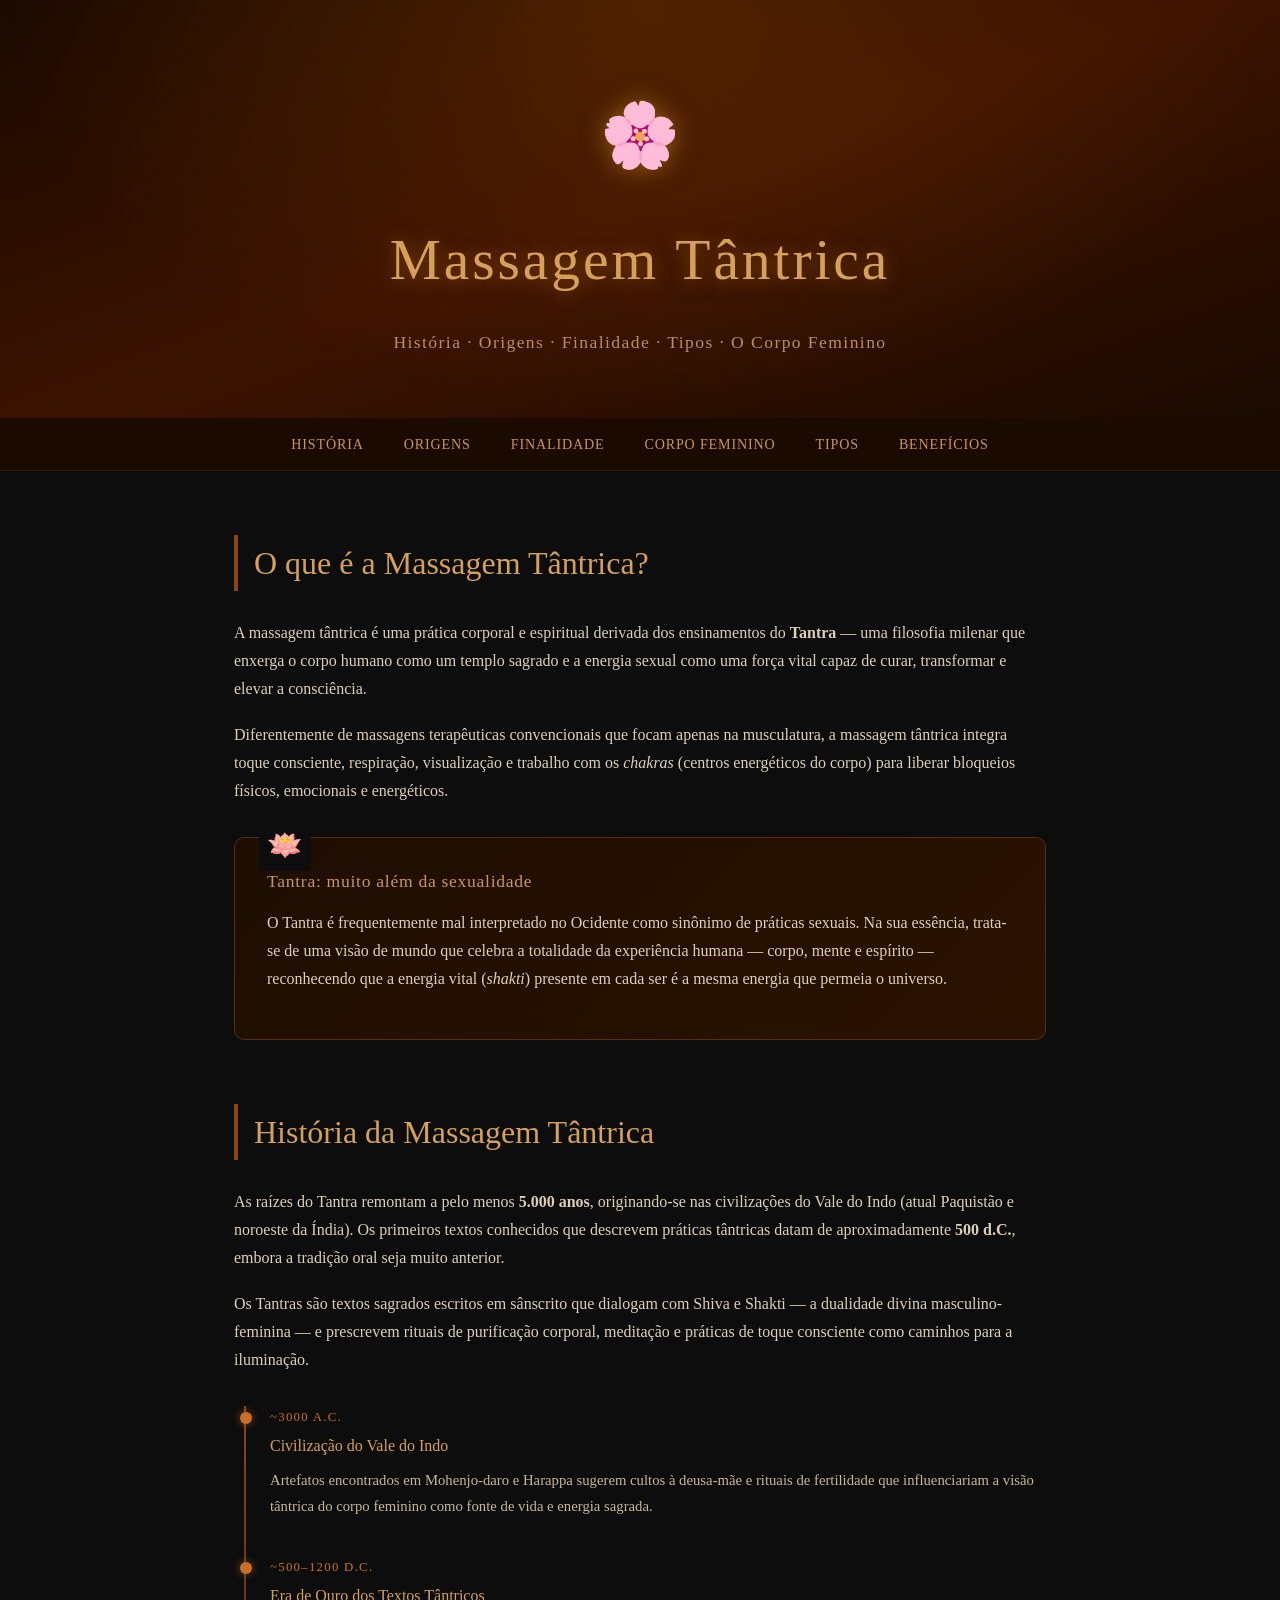
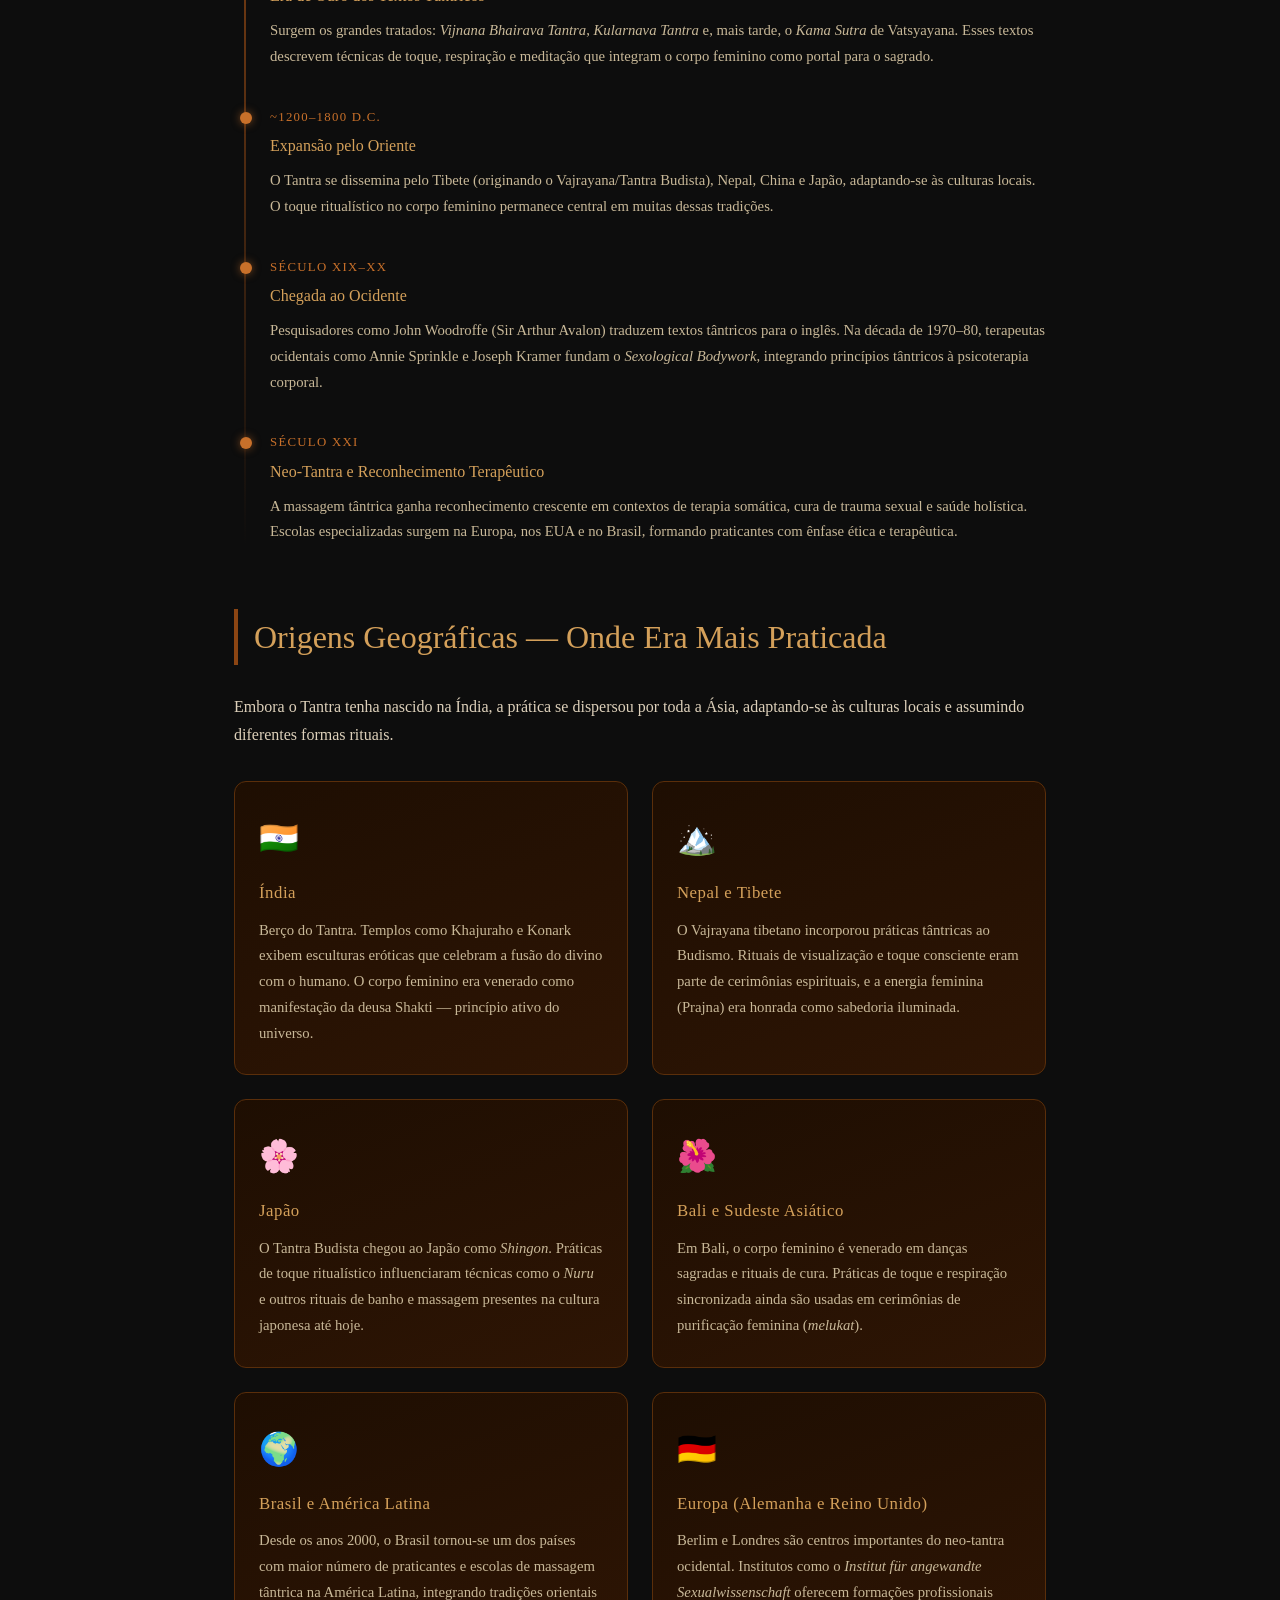
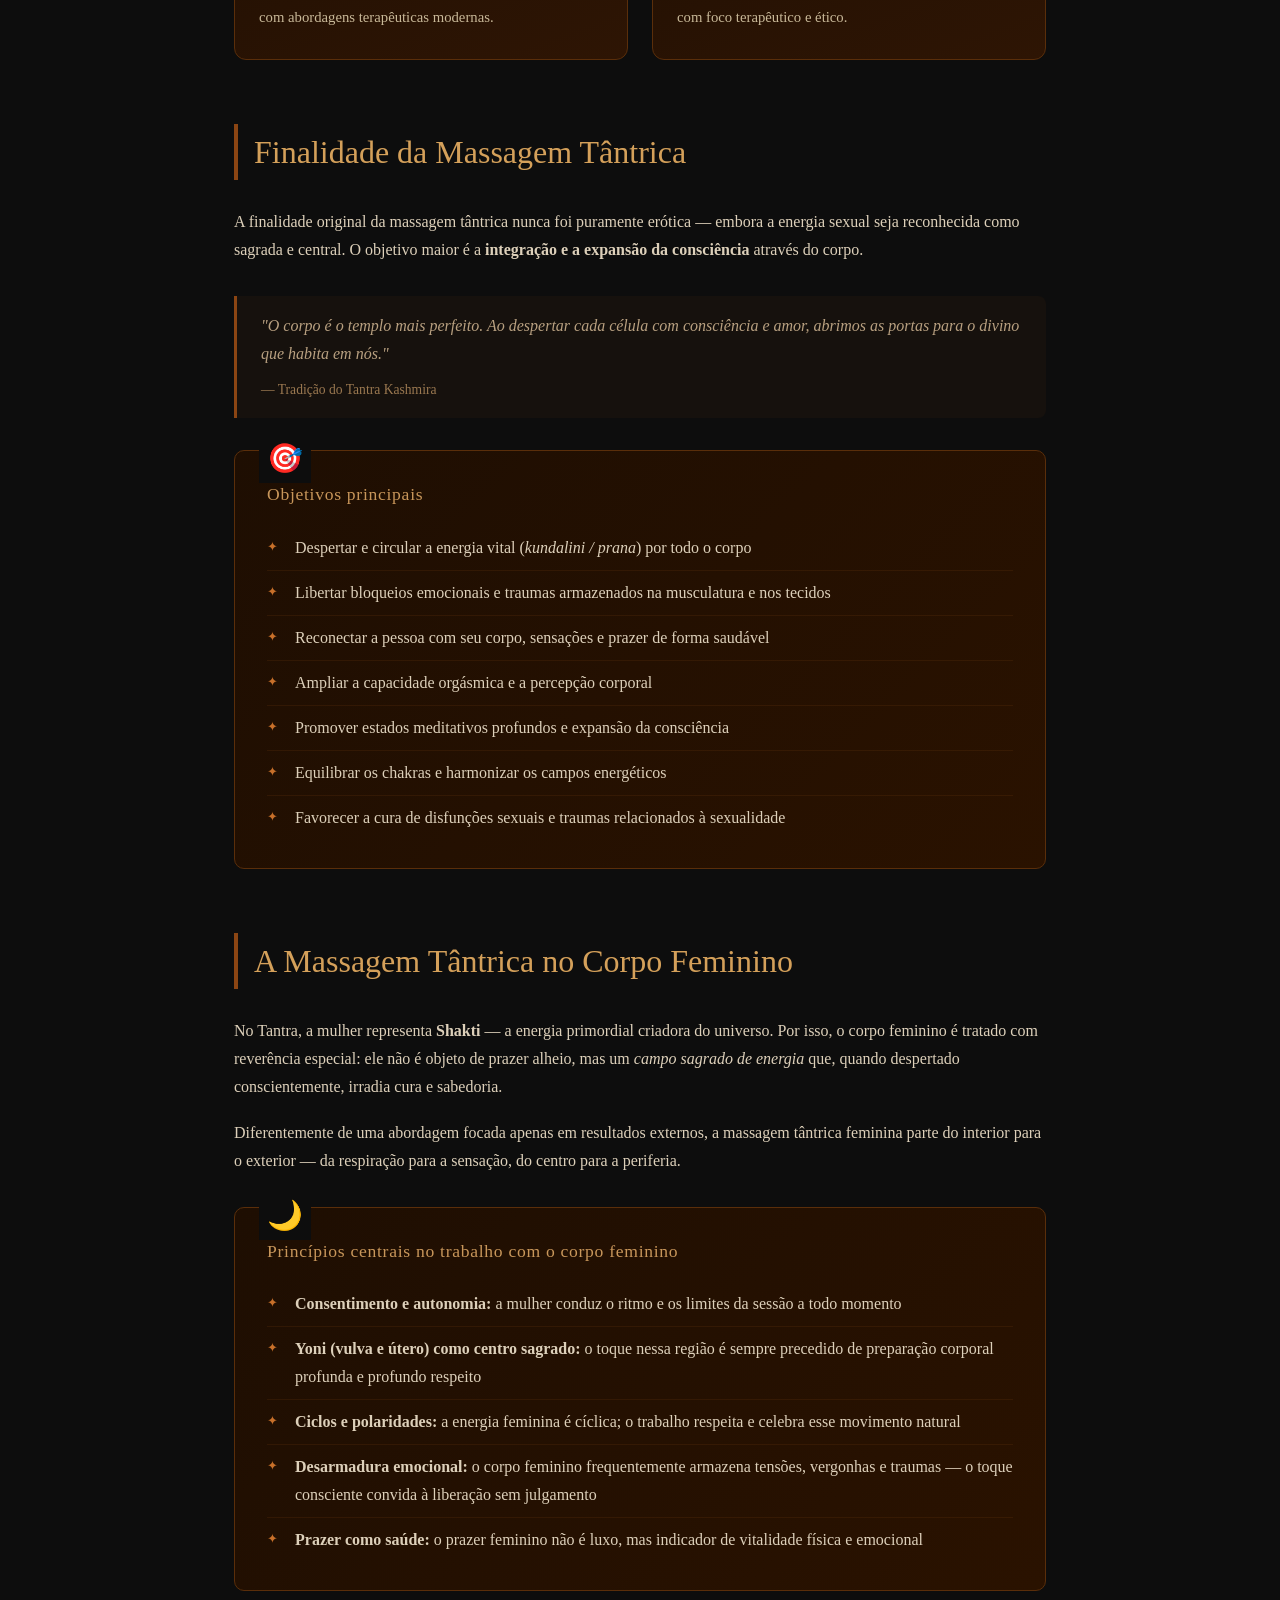
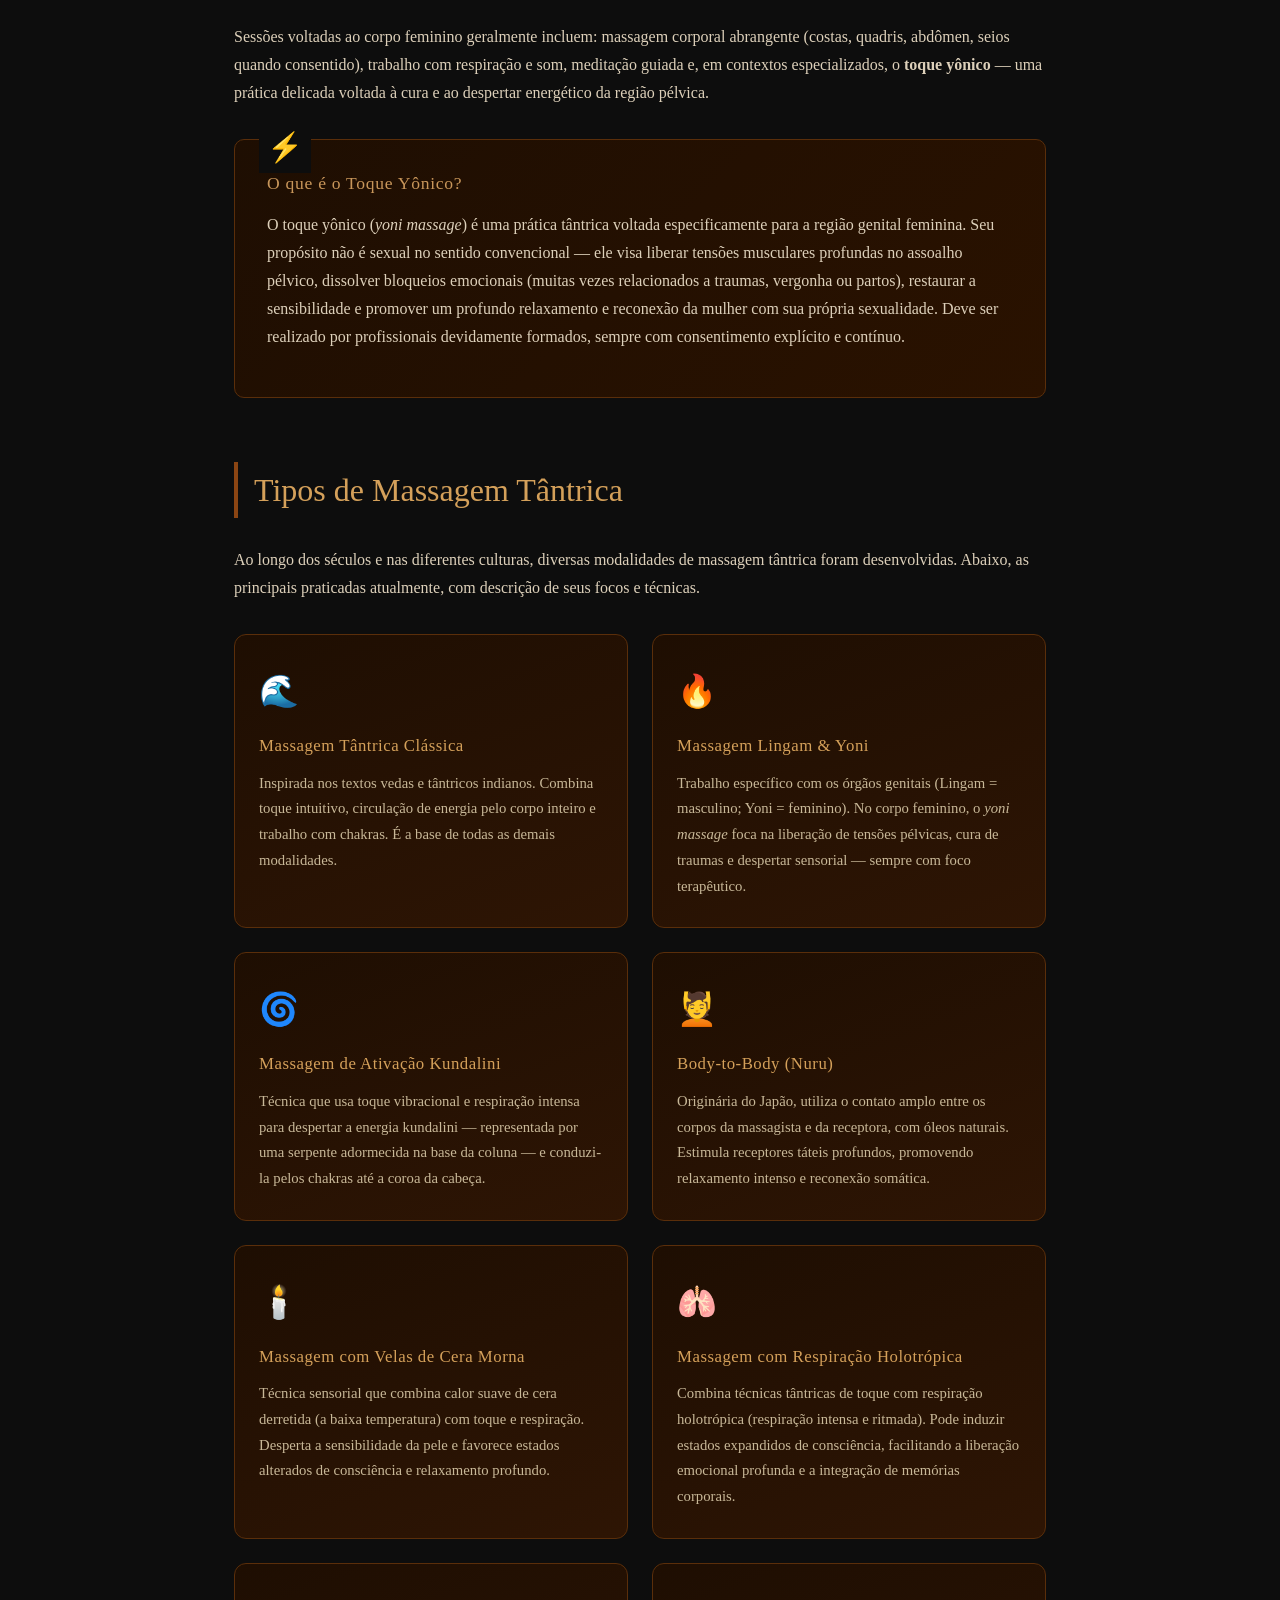
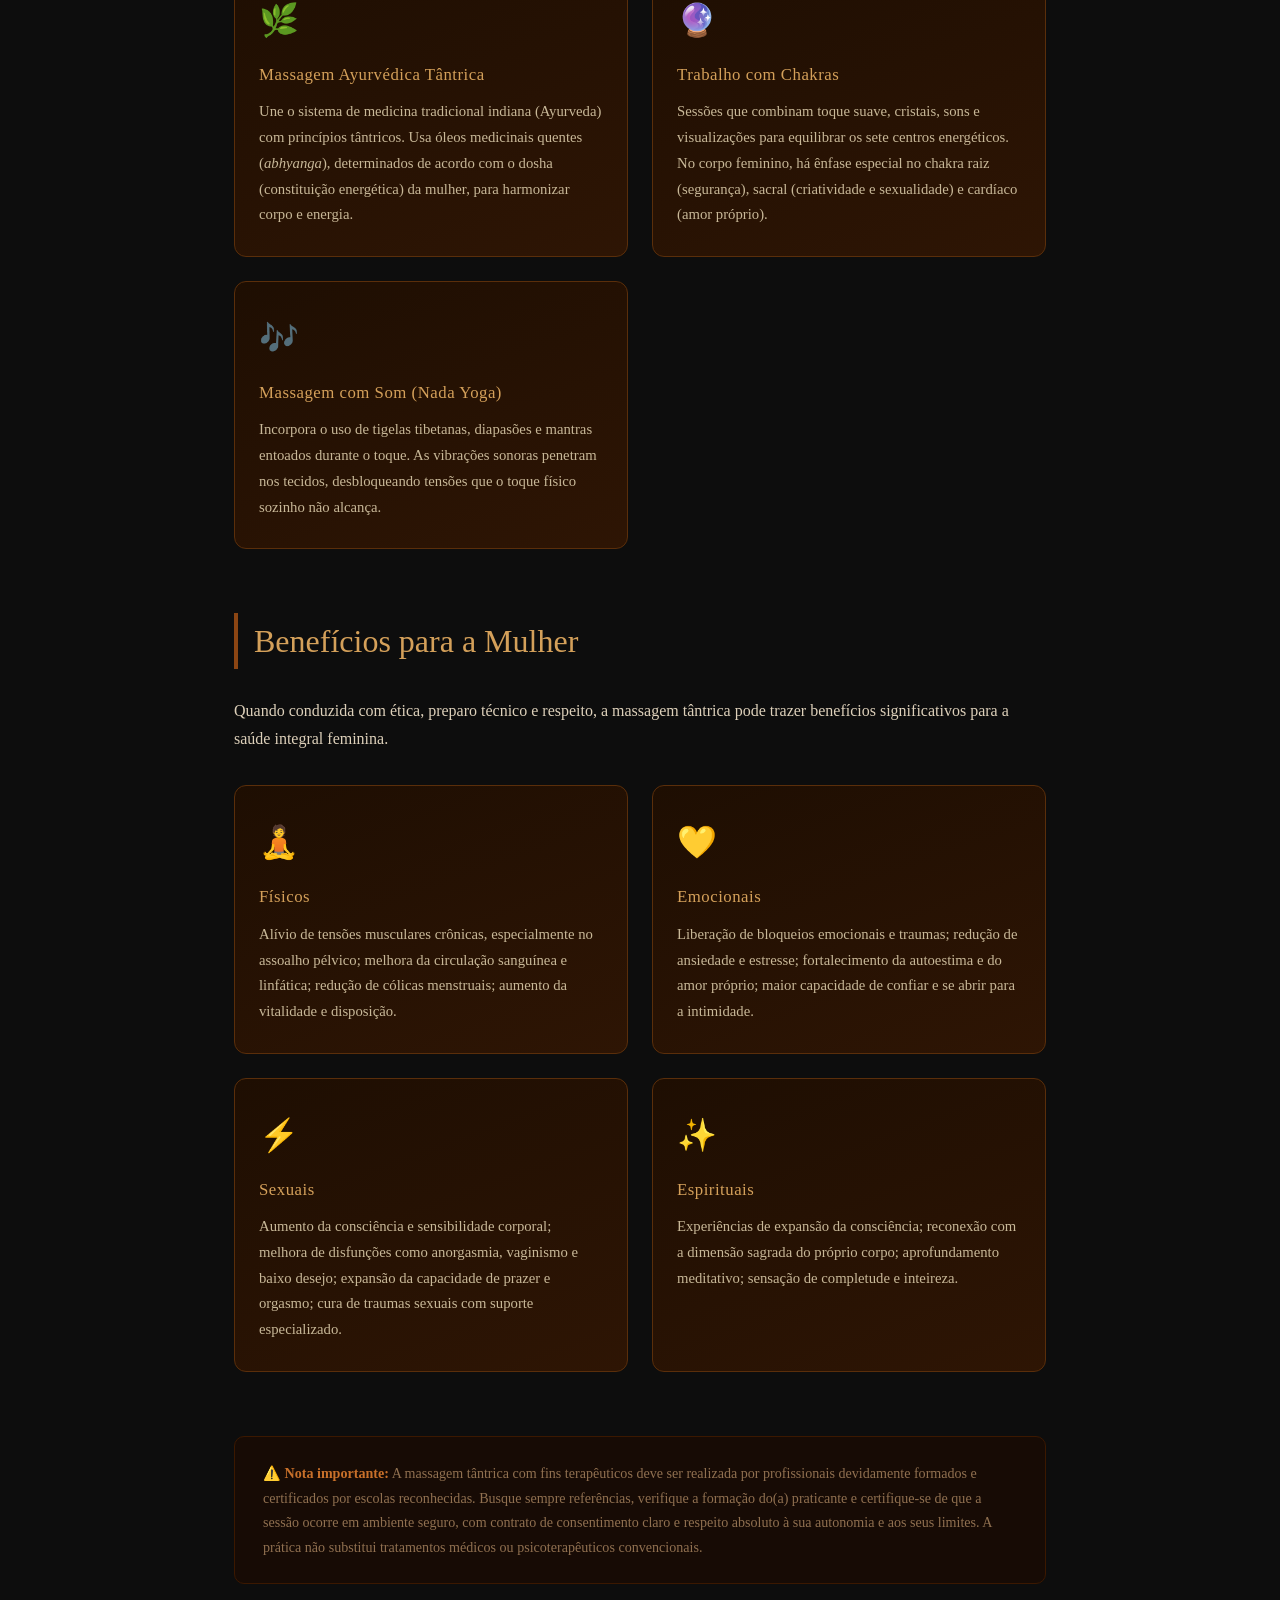
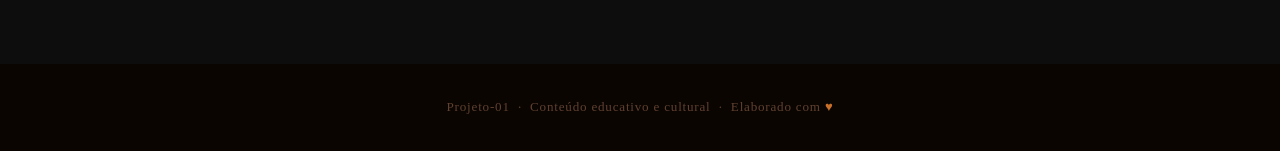
<file: massagem-tantrica.html>
<!DOCTYPE html>
<html lang="pt-BR">
<head>
  <meta charset="UTF-8" />
  <meta name="viewport" content="width=device-width, initial-scale=1.0" />
  <title>Massagem Tântrica – Guia Completo</title>
  <style>
    /* ── reset & base ── */
    *, *::before, *::after { box-sizing: border-box; margin: 0; padding: 0; }

    body {
      font-family: 'Georgia', serif;
      background: #0d0d0d;
      color: #e8dcc8;
      line-height: 1.75;
    }

    /* ── hero ── */
    header {
      position: relative;
      text-align: center;
      padding: 80px 24px 60px;
      background: linear-gradient(160deg, #1a0a00 0%, #3b1200 50%, #1a0a00 100%);
      overflow: hidden;
    }

    header::before {
      content: '';
      position: absolute;
      inset: 0;
      background: radial-gradient(ellipse at 50% 0%, rgba(180, 90, 0, .25) 0%, transparent 70%);
    }

    header .mandala {
      font-size: 4rem;
      display: block;
      margin-bottom: 18px;
      filter: drop-shadow(0 0 12px rgba(200, 130, 30, .6));
    }

    header h1 {
      font-size: clamp(2rem, 5vw, 3.6rem);
      font-weight: normal;
      letter-spacing: .05em;
      color: #d4a05a;
      text-shadow: 0 2px 18px rgba(200, 120, 20, .5);
      position: relative;
    }

    header p.subtitle {
      margin-top: 16px;
      font-size: 1.1rem;
      color: #b89060;
      letter-spacing: .08em;
      position: relative;
    }

    /* ── nav ── */
    nav {
      background: #1a0a00;
      border-bottom: 1px solid #3b1800;
      position: sticky;
      top: 0;
      z-index: 100;
    }

    nav ul {
      list-style: none;
      display: flex;
      flex-wrap: wrap;
      justify-content: center;
      gap: 0;
      max-width: 900px;
      margin: 0 auto;
    }

    nav ul li a {
      display: block;
      padding: 14px 20px;
      color: #c8965a;
      text-decoration: none;
      font-size: .88rem;
      letter-spacing: .06em;
      text-transform: uppercase;
      transition: color .25s, background .25s;
    }

    nav ul li a:hover {
      color: #f0c070;
      background: rgba(180, 100, 20, .15);
    }

    /* ── main layout ── */
    main {
      max-width: 860px;
      margin: 0 auto;
      padding: 0 24px 80px;
    }

    /* ── sections ── */
    section {
      margin-top: 64px;
      scroll-margin-top: 70px;
    }

    section h2 {
      font-size: clamp(1.4rem, 3vw, 2rem);
      font-weight: normal;
      color: #d4a05a;
      border-left: 4px solid #8b4513;
      padding-left: 16px;
      margin-bottom: 28px;
    }

    section p {
      margin-bottom: 18px;
      color: #ddd0ba;
    }

    /* ── highlight box ── */
    .box {
      background: linear-gradient(135deg, #1e0e02, #2a1200);
      border: 1px solid #5a2e0a;
      border-radius: 10px;
      padding: 28px 32px;
      margin: 32px 0;
      position: relative;
    }

    .box::before {
      content: attr(data-icon);
      position: absolute;
      top: -18px;
      left: 24px;
      font-size: 1.8rem;
      background: #0d0d0d;
      padding: 0 8px;
    }

    .box h3 {
      color: #c8965a;
      font-size: 1.1rem;
      font-weight: normal;
      letter-spacing: .04em;
      margin-bottom: 12px;
    }

    /* ── cards grid ── */
    .cards {
      display: grid;
      grid-template-columns: repeat(auto-fill, minmax(260px, 1fr));
      gap: 24px;
      margin-top: 32px;
    }

    .card {
      background: linear-gradient(160deg, #1e0e02, #2e1504);
      border: 1px solid #5a2e0a;
      border-radius: 12px;
      padding: 28px 24px;
      transition: transform .3s, box-shadow .3s;
    }

    .card:hover {
      transform: translateY(-4px);
      box-shadow: 0 8px 28px rgba(180, 90, 10, .3);
    }

    .card .icon {
      font-size: 2rem;
      margin-bottom: 12px;
      display: block;
    }

    .card h3 {
      color: #d4a05a;
      font-size: 1.05rem;
      font-weight: normal;
      margin-bottom: 10px;
      letter-spacing: .03em;
    }

    .card p {
      font-size: .92rem;
      color: #c8b898;
      margin: 0;
    }

    /* ── timeline ── */
    .timeline {
      position: relative;
      padding-left: 36px;
      margin-top: 32px;
    }

    .timeline::before {
      content: '';
      position: absolute;
      left: 10px;
      top: 0;
      bottom: 0;
      width: 2px;
      background: linear-gradient(to bottom, #8b4513, transparent);
    }

    .timeline-item {
      position: relative;
      margin-bottom: 36px;
    }

    .timeline-item::before {
      content: '';
      position: absolute;
      left: -30px;
      top: 6px;
      width: 12px;
      height: 12px;
      border-radius: 50%;
      background: #c8702a;
      box-shadow: 0 0 8px rgba(200, 112, 42, .6);
    }

    .timeline-item .year {
      font-size: .8rem;
      color: #c8702a;
      letter-spacing: .1em;
      text-transform: uppercase;
      margin-bottom: 4px;
    }

    .timeline-item h3 {
      color: #d4a05a;
      font-size: 1rem;
      font-weight: normal;
      margin-bottom: 8px;
    }

    .timeline-item p {
      font-size: .92rem;
      color: #c8b898;
      margin: 0;
    }

    /* ── quote ── */
    blockquote {
      border-left: 3px solid #8b4513;
      margin: 32px 0;
      padding: 16px 24px;
      font-style: italic;
      color: #b8a080;
      background: rgba(139, 69, 19, .07);
      border-radius: 0 8px 8px 0;
    }

    blockquote cite {
      display: block;
      margin-top: 10px;
      font-size: .85rem;
      color: #9a7850;
      font-style: normal;
    }

    /* ── list ── */
    ul.styled {
      list-style: none;
      margin: 16px 0 0 0;
    }

    ul.styled li {
      padding: 8px 0 8px 28px;
      position: relative;
      color: #ddd0ba;
      border-bottom: 1px solid rgba(90, 46, 10, .3);
    }

    ul.styled li:last-child { border-bottom: none; }

    ul.styled li::before {
      content: '✦';
      position: absolute;
      left: 0;
      color: #c8702a;
      font-size: .8rem;
      top: 10px;
    }

    /* ── disclaimer ── */
    .disclaimer {
      margin-top: 64px;
      padding: 24px 28px;
      border: 1px solid #3b1800;
      border-radius: 10px;
      background: rgba(30, 10, 0, .6);
      font-size: .88rem;
      color: #907050;
    }

    .disclaimer strong { color: #c8702a; }

    /* ── footer ── */
    footer {
      text-align: center;
      padding: 32px 24px;
      background: #0a0500;
      color: #604030;
      font-size: .82rem;
      letter-spacing: .06em;
    }

    footer span { color: #c8702a; }

    /* ── scroll to top ── */
    #toTop {
      position: fixed;
      bottom: 32px;
      right: 32px;
      background: #8b4513;
      color: #f0d0a0;
      border: none;
      border-radius: 50%;
      width: 46px;
      height: 46px;
      font-size: 1.2rem;
      cursor: pointer;
      opacity: 0;
      pointer-events: none;
      transition: opacity .3s, transform .3s;
      box-shadow: 0 4px 16px rgba(0,0,0,.5);
    }

    #toTop.visible { opacity: 1; pointer-events: auto; }
    #toTop:hover { transform: translateY(-3px); }

    /* ── responsive ── */
    @media (max-width: 600px) {
      nav ul li a { font-size: .78rem; padding: 12px 12px; }
      .box { padding: 22px 20px; }
    }
  </style>
</head>
<body>

  <!-- ── Hero ── -->
  <header>
    <span class="mandala">🌸</span>
    <h1>Massagem Tântrica</h1>
    <p class="subtitle">História · Origens · Finalidade · Tipos · O Corpo Feminino</p>
  </header>

  <!-- ── Navigation ── -->
  <nav>
    <ul>
      <li><a href="#historia">História</a></li>
      <li><a href="#origens">Origens</a></li>
      <li><a href="#finalidade">Finalidade</a></li>
      <li><a href="#corpo-feminino">Corpo Feminino</a></li>
      <li><a href="#tipos">Tipos</a></li>
      <li><a href="#beneficios">Benefícios</a></li>
    </ul>
  </nav>

  <main>

    <!-- ── O que é ── -->
    <section id="intro">
      <h2>O que é a Massagem Tântrica?</h2>
      <p>
        A massagem tântrica é uma prática corporal e espiritual derivada dos ensinamentos do <strong>Tantra</strong> — uma filosofia milenar que enxerga o corpo humano como um templo sagrado e a energia sexual como uma força vital capaz de curar, transformar e elevar a consciência.
      </p>
      <p>
        Diferentemente de massagens terapêuticas convencionais que focam apenas na musculatura, a massagem tântrica integra toque consciente, respiração, visualização e trabalho com os <em>chakras</em> (centros energéticos do corpo) para liberar bloqueios físicos, emocionais e energéticos.
      </p>
      <div class="box" data-icon="🪷">
        <h3>Tantra: muito além da sexualidade</h3>
        <p>
          O Tantra é frequentemente mal interpretado no Ocidente como sinônimo de práticas sexuais. Na sua essência, trata-se de uma visão de mundo que celebra a totalidade da experiência humana — corpo, mente e espírito — reconhecendo que a energia vital (<em>shakti</em>) presente em cada ser é a mesma energia que permeia o universo.
        </p>
      </div>
    </section>

    <!-- ── História ── -->
    <section id="historia">
      <h2>História da Massagem Tântrica</h2>
      <p>
        As raízes do Tantra remontam a pelo menos <strong>5.000 anos</strong>, originando-se nas civilizações do Vale do Indo (atual Paquistão e noroeste da Índia). Os primeiros textos conhecidos que descrevem práticas tântricas datam de aproximadamente <strong>500 d.C.</strong>, embora a tradição oral seja muito anterior.
      </p>
      <p>
        Os Tantras são textos sagrados escritos em sânscrito que dialogam com Shiva e Shakti — a dualidade divina masculino-feminina — e prescrevem rituais de purificação corporal, meditação e práticas de toque consciente como caminhos para a iluminação.
      </p>

      <div class="timeline">

        <div class="timeline-item">
          <div class="year">~3000 a.C.</div>
          <h3>Civilização do Vale do Indo</h3>
          <p>Artefatos encontrados em Mohenjo-daro e Harappa sugerem cultos à deusa-mãe e rituais de fertilidade que influenciariam a visão tântrica do corpo feminino como fonte de vida e energia sagrada.</p>
        </div>

        <div class="timeline-item">
          <div class="year">~500–1200 d.C.</div>
          <h3>Era de Ouro dos Textos Tântricos</h3>
          <p>Surgem os grandes tratados: <em>Vijnana Bhairava Tantra</em>, <em>Kularnava Tantra</em> e, mais tarde, o <em>Kama Sutra</em> de Vatsyayana. Esses textos descrevem técnicas de toque, respiração e meditação que integram o corpo feminino como portal para o sagrado.</p>
        </div>

        <div class="timeline-item">
          <div class="year">~1200–1800 d.C.</div>
          <h3>Expansão pelo Oriente</h3>
          <p>O Tantra se dissemina pelo Tibete (originando o Vajrayana/Tantra Budista), Nepal, China e Japão, adaptando-se às culturas locais. O toque ritualístico no corpo feminino permanece central em muitas dessas tradições.</p>
        </div>

        <div class="timeline-item">
          <div class="year">Século XIX–XX</div>
          <h3>Chegada ao Ocidente</h3>
          <p>Pesquisadores como John Woodroffe (Sir Arthur Avalon) traduzem textos tântricos para o inglês. Na década de 1970–80, terapeutas ocidentais como Annie Sprinkle e Joseph Kramer fundam o <em>Sexological Bodywork</em>, integrando princípios tântricos à psicoterapia corporal.</p>
        </div>

        <div class="timeline-item">
          <div class="year">Século XXI</div>
          <h3>Neo-Tantra e Reconhecimento Terapêutico</h3>
          <p>A massagem tântrica ganha reconhecimento crescente em contextos de terapia somática, cura de trauma sexual e saúde holística. Escolas especializadas surgem na Europa, nos EUA e no Brasil, formando praticantes com ênfase ética e terapêutica.</p>
        </div>

      </div>
    </section>

    <!-- ── Origens Geográficas ── -->
    <section id="origens">
      <h2>Origens Geográficas — Onde Era Mais Praticada</h2>
      <p>
        Embora o Tantra tenha nascido na Índia, a prática se dispersou por toda a Ásia, adaptando-se às culturas locais e assumindo diferentes formas rituais.
      </p>

      <div class="cards">

        <div class="card">
          <span class="icon">🇮🇳</span>
          <h3>Índia</h3>
          <p>Berço do Tantra. Templos como Khajuraho e Konark exibem esculturas eróticas que celebram a fusão do divino com o humano. O corpo feminino era venerado como manifestação da deusa Shakti — princípio ativo do universo.</p>
        </div>

        <div class="card">
          <span class="icon">🏔️</span>
          <h3>Nepal e Tibete</h3>
          <p>O Vajrayana tibetano incorporou práticas tântricas ao Budismo. Rituais de visualização e toque consciente eram parte de cerimônias espirituais, e a energia feminina (Prajna) era honrada como sabedoria iluminada.</p>
        </div>

        <div class="card">
          <span class="icon">🌸</span>
          <h3>Japão</h3>
          <p>O Tantra Budista chegou ao Japão como <em>Shingon</em>. Práticas de toque ritualístico influenciaram técnicas como o <em>Nuru</em> e outros rituais de banho e massagem presentes na cultura japonesa até hoje.</p>
        </div>

        <div class="card">
          <span class="icon">🌺</span>
          <h3>Bali e Sudeste Asiático</h3>
          <p>Em Bali, o corpo feminino é venerado em danças sagradas e rituais de cura. Práticas de toque e respiração sincronizada ainda são usadas em cerimônias de purificação feminina (<em>melukat</em>).</p>
        </div>

        <div class="card">
          <span class="icon">🌍</span>
          <h3>Brasil e América Latina</h3>
          <p>Desde os anos 2000, o Brasil tornou-se um dos países com maior número de praticantes e escolas de massagem tântrica na América Latina, integrando tradições orientais com abordagens terapêuticas modernas.</p>
        </div>

        <div class="card">
          <span class="icon">🇩🇪</span>
          <h3>Europa (Alemanha e Reino Unido)</h3>
          <p>Berlim e Londres são centros importantes do neo-tantra ocidental. Institutos como o <em>Institut für angewandte Sexualwissenschaft</em> oferecem formações profissionais com foco terapêutico e ético.</p>
        </div>

      </div>
    </section>

    <!-- ── Finalidade ── -->
    <section id="finalidade">
      <h2>Finalidade da Massagem Tântrica</h2>
      <p>
        A finalidade original da massagem tântrica nunca foi puramente erótica — embora a energia sexual seja reconhecida como sagrada e central. O objetivo maior é a <strong>integração e a expansão da consciência</strong> através do corpo.
      </p>

      <blockquote>
        "O corpo é o templo mais perfeito. Ao despertar cada célula com consciência e amor, abrimos as portas para o divino que habita em nós."
        <cite>— Tradição do Tantra Kashmira</cite>
      </blockquote>

      <div class="box" data-icon="🎯">
        <h3>Objetivos principais</h3>
        <ul class="styled">
          <li>Despertar e circular a energia vital (<em>kundalini / prana</em>) por todo o corpo</li>
          <li>Libertar bloqueios emocionais e traumas armazenados na musculatura e nos tecidos</li>
          <li>Reconectar a pessoa com seu corpo, sensações e prazer de forma saudável</li>
          <li>Ampliar a capacidade orgásmica e a percepção corporal</li>
          <li>Promover estados meditativos profundos e expansão da consciência</li>
          <li>Equilibrar os chakras e harmonizar os campos energéticos</li>
          <li>Favorecer a cura de disfunções sexuais e traumas relacionados à sexualidade</li>
        </ul>
      </div>
    </section>

    <!-- ── Corpo Feminino ── -->
    <section id="corpo-feminino">
      <h2>A Massagem Tântrica no Corpo Feminino</h2>
      <p>
        No Tantra, a mulher representa <strong>Shakti</strong> — a energia primordial criadora do universo. Por isso, o corpo feminino é tratado com reverência especial: ele não é objeto de prazer alheio, mas um <em>campo sagrado de energia</em> que, quando despertado conscientemente, irradia cura e sabedoria.
      </p>
      <p>
        Diferentemente de uma abordagem focada apenas em resultados externos, a massagem tântrica feminina parte do interior para o exterior — da respiração para a sensação, do centro para a periferia.
      </p>

      <div class="box" data-icon="🌙">
        <h3>Princípios centrais no trabalho com o corpo feminino</h3>
        <ul class="styled">
          <li><strong>Consentimento e autonomia:</strong> a mulher conduz o ritmo e os limites da sessão a todo momento</li>
          <li><strong>Yoni (vulva e útero) como centro sagrado:</strong> o toque nessa região é sempre precedido de preparação corporal profunda e profundo respeito</li>
          <li><strong>Ciclos e polaridades:</strong> a energia feminina é cíclica; o trabalho respeita e celebra esse movimento natural</li>
          <li><strong>Desarmadura emocional:</strong> o corpo feminino frequentemente armazena tensões, vergonhas e traumas — o toque consciente convida à liberação sem julgamento</li>
          <li><strong>Prazer como saúde:</strong> o prazer feminino não é luxo, mas indicador de vitalidade física e emocional</li>
        </ul>
      </div>

      <p>
        Sessões voltadas ao corpo feminino geralmente incluem: massagem corporal abrangente (costas, quadris, abdômen, seios quando consentido), trabalho com respiração e som, meditação guiada e, em contextos especializados, o <strong>toque yônico</strong> — uma prática delicada voltada à cura e ao despertar energético da região pélvica.
      </p>

      <div class="box" data-icon="⚡">
        <h3>O que é o Toque Yônico?</h3>
        <p>
          O toque yônico (<em>yoni massage</em>) é uma prática tântrica voltada especificamente para a região genital feminina. Seu propósito não é sexual no sentido convencional — ele visa liberar tensões musculares profundas no assoalho pélvico, dissolver bloqueios emocionais (muitas vezes relacionados a traumas, vergonha ou partos), restaurar a sensibilidade e promover um profundo relaxamento e reconexão da mulher com sua própria sexualidade. Deve ser realizado por profissionais devidamente formados, sempre com consentimento explícito e contínuo.
        </p>
      </div>
    </section>

    <!-- ── Tipos ── -->
    <section id="tipos">
      <h2>Tipos de Massagem Tântrica</h2>
      <p>
        Ao longo dos séculos e nas diferentes culturas, diversas modalidades de massagem tântrica foram desenvolvidas. Abaixo, as principais praticadas atualmente, com descrição de seus focos e técnicas.
      </p>

      <div class="cards">

        <div class="card">
          <span class="icon">🌊</span>
          <h3>Massagem Tântrica Clássica</h3>
          <p>Inspirada nos textos vedas e tântricos indianos. Combina toque intuitivo, circulação de energia pelo corpo inteiro e trabalho com chakras. É a base de todas as demais modalidades.</p>
        </div>

        <div class="card">
          <span class="icon">🔥</span>
          <h3>Massagem Lingam & Yoni</h3>
          <p>Trabalho específico com os órgãos genitais (Lingam = masculino; Yoni = feminino). No corpo feminino, o <em>yoni massage</em> foca na liberação de tensões pélvicas, cura de traumas e despertar sensorial — sempre com foco terapêutico.</p>
        </div>

        <div class="card">
          <span class="icon">🌀</span>
          <h3>Massagem de Ativação Kundalini</h3>
          <p>Técnica que usa toque vibracional e respiração intensa para despertar a energia kundalini — representada por uma serpente adormecida na base da coluna — e conduzi-la pelos chakras até a coroa da cabeça.</p>
        </div>

        <div class="card">
          <span class="icon">💆</span>
          <h3>Body-to-Body (Nuru)</h3>
          <p>Originária do Japão, utiliza o contato amplo entre os corpos da massagista e da receptora, com óleos naturais. Estimula receptores táteis profundos, promovendo relaxamento intenso e reconexão somática.</p>
        </div>

        <div class="card">
          <span class="icon">🕯️</span>
          <h3>Massagem com Velas de Cera Morna</h3>
          <p>Técnica sensorial que combina calor suave de cera derretida (a baixa temperatura) com toque e respiração. Desperta a sensibilidade da pele e favorece estados alterados de consciência e relaxamento profundo.</p>
        </div>

        <div class="card">
          <span class="icon">🫁</span>
          <h3>Massagem com Respiração Holotrópica</h3>
          <p>Combina técnicas tântricas de toque com respiração holotrópica (respiração intensa e ritmada). Pode induzir estados expandidos de consciência, facilitando a liberação emocional profunda e a integração de memórias corporais.</p>
        </div>

        <div class="card">
          <span class="icon">🌿</span>
          <h3>Massagem Ayurvédica Tântrica</h3>
          <p>Une o sistema de medicina tradicional indiana (Ayurveda) com princípios tântricos. Usa óleos medicinais quentes (<em>abhyanga</em>), determinados de acordo com o dosha (constituição energética) da mulher, para harmonizar corpo e energia.</p>
        </div>

        <div class="card">
          <span class="icon">🔮</span>
          <h3>Trabalho com Chakras</h3>
          <p>Sessões que combinam toque suave, cristais, sons e visualizações para equilibrar os sete centros energéticos. No corpo feminino, há ênfase especial no chakra raiz (segurança), sacral (criatividade e sexualidade) e cardíaco (amor próprio).</p>
        </div>

        <div class="card">
          <span class="icon">🎶</span>
          <h3>Massagem com Som (Nada Yoga)</h3>
          <p>Incorpora o uso de tigelas tibetanas, diapasões e mantras entoados durante o toque. As vibrações sonoras penetram nos tecidos, desbloqueando tensões que o toque físico sozinho não alcança.</p>
        </div>

      </div>
    </section>

    <!-- ── Benefícios ── -->
    <section id="beneficios">
      <h2>Benefícios para a Mulher</h2>
      <p>
        Quando conduzida com ética, preparo técnico e respeito, a massagem tântrica pode trazer benefícios significativos para a saúde integral feminina.
      </p>

      <div class="cards">

        <div class="card">
          <span class="icon">🧘</span>
          <h3>Físicos</h3>
          <p>Alívio de tensões musculares crônicas, especialmente no assoalho pélvico; melhora da circulação sanguínea e linfática; redução de cólicas menstruais; aumento da vitalidade e disposição.</p>
        </div>

        <div class="card">
          <span class="icon">💛</span>
          <h3>Emocionais</h3>
          <p>Liberação de bloqueios emocionais e traumas; redução de ansiedade e estresse; fortalecimento da autoestima e do amor próprio; maior capacidade de confiar e se abrir para a intimidade.</p>
        </div>

        <div class="card">
          <span class="icon">⚡</span>
          <h3>Sexuais</h3>
          <p>Aumento da consciência e sensibilidade corporal; melhora de disfunções como anorgasmia, vaginismo e baixo desejo; expansão da capacidade de prazer e orgasmo; cura de traumas sexuais com suporte especializado.</p>
        </div>

        <div class="card">
          <span class="icon">✨</span>
          <h3>Espirituais</h3>
          <p>Experiências de expansão da consciência; reconexão com a dimensão sagrada do próprio corpo; aprofundamento meditativo; sensação de completude e inteireza.</p>
        </div>

      </div>
    </section>

    <!-- ── Aviso ── -->
    <div class="disclaimer">
      <strong>⚠️ Nota importante:</strong> A massagem tântrica com fins terapêuticos deve ser realizada por profissionais devidamente formados e certificados por escolas reconhecidas. Busque sempre referências, verifique a formação do(a) praticante e certifique-se de que a sessão ocorre em ambiente seguro, com contrato de consentimento claro e respeito absoluto à sua autonomia e aos seus limites. A prática não substitui tratamentos médicos ou psicoterapêuticos convencionais.
    </div>

  </main>

  <!-- ── Footer ── -->
  <footer>
    <p>Projeto-01 &nbsp;·&nbsp; Conteúdo educativo e cultural &nbsp;·&nbsp; Elaborado com <span>♥</span></p>
  </footer>

  <!-- ── Scroll to top ── -->
  <button id="toTop" title="Voltar ao topo" aria-label="Voltar ao topo">↑</button>

  <script>
    // smooth scroll for nav links
    document.querySelectorAll('a[href^="#"]').forEach(link => {
      link.addEventListener('click', e => {
        e.preventDefault();
        const target = document.querySelector(link.getAttribute('href'));
        if (target) target.scrollIntoView({ behavior: 'smooth' });
      });
    });

    // scroll-to-top button
    const toTop = document.getElementById('toTop');
    window.addEventListener('scroll', () => {
      toTop.classList.toggle('visible', window.scrollY > 400);
    });
    toTop.addEventListener('click', () => window.scrollTo({ top: 0, behavior: 'smooth' }));
  </script>

</body>
</html>
</file>
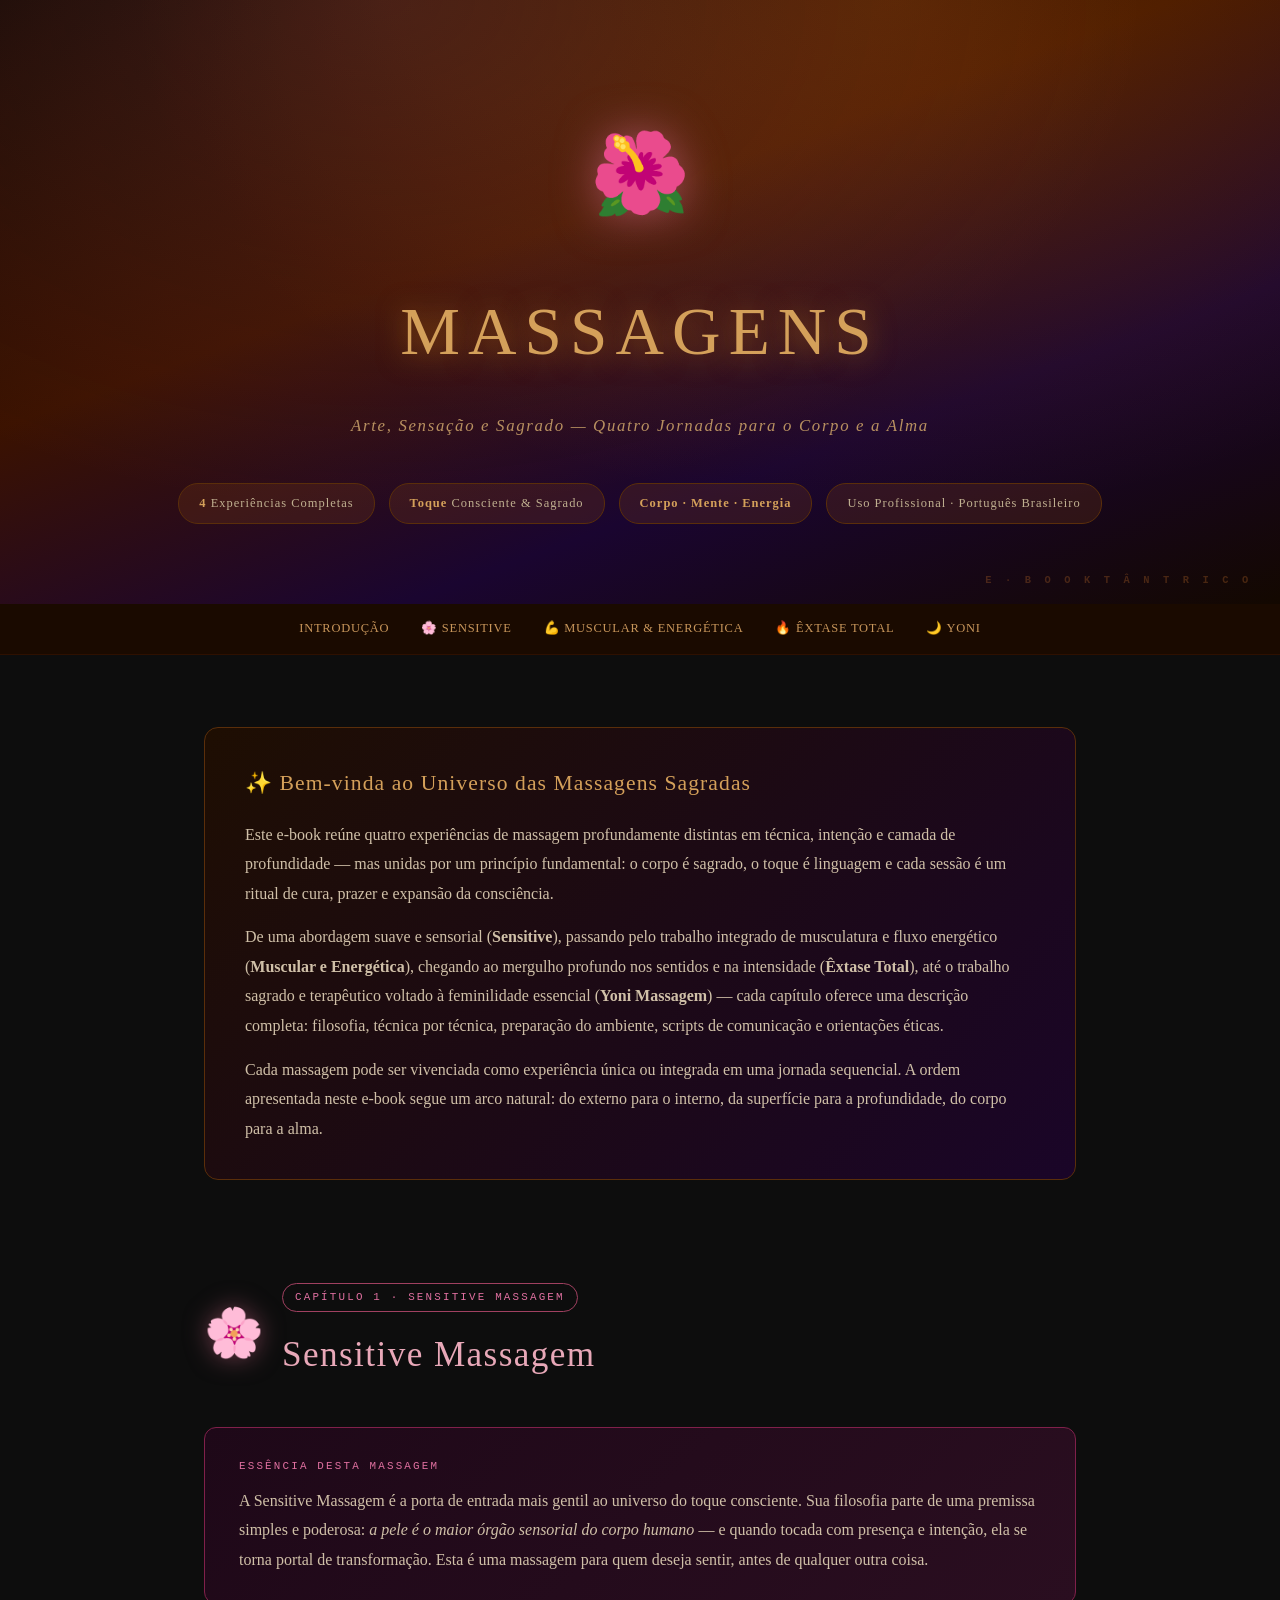
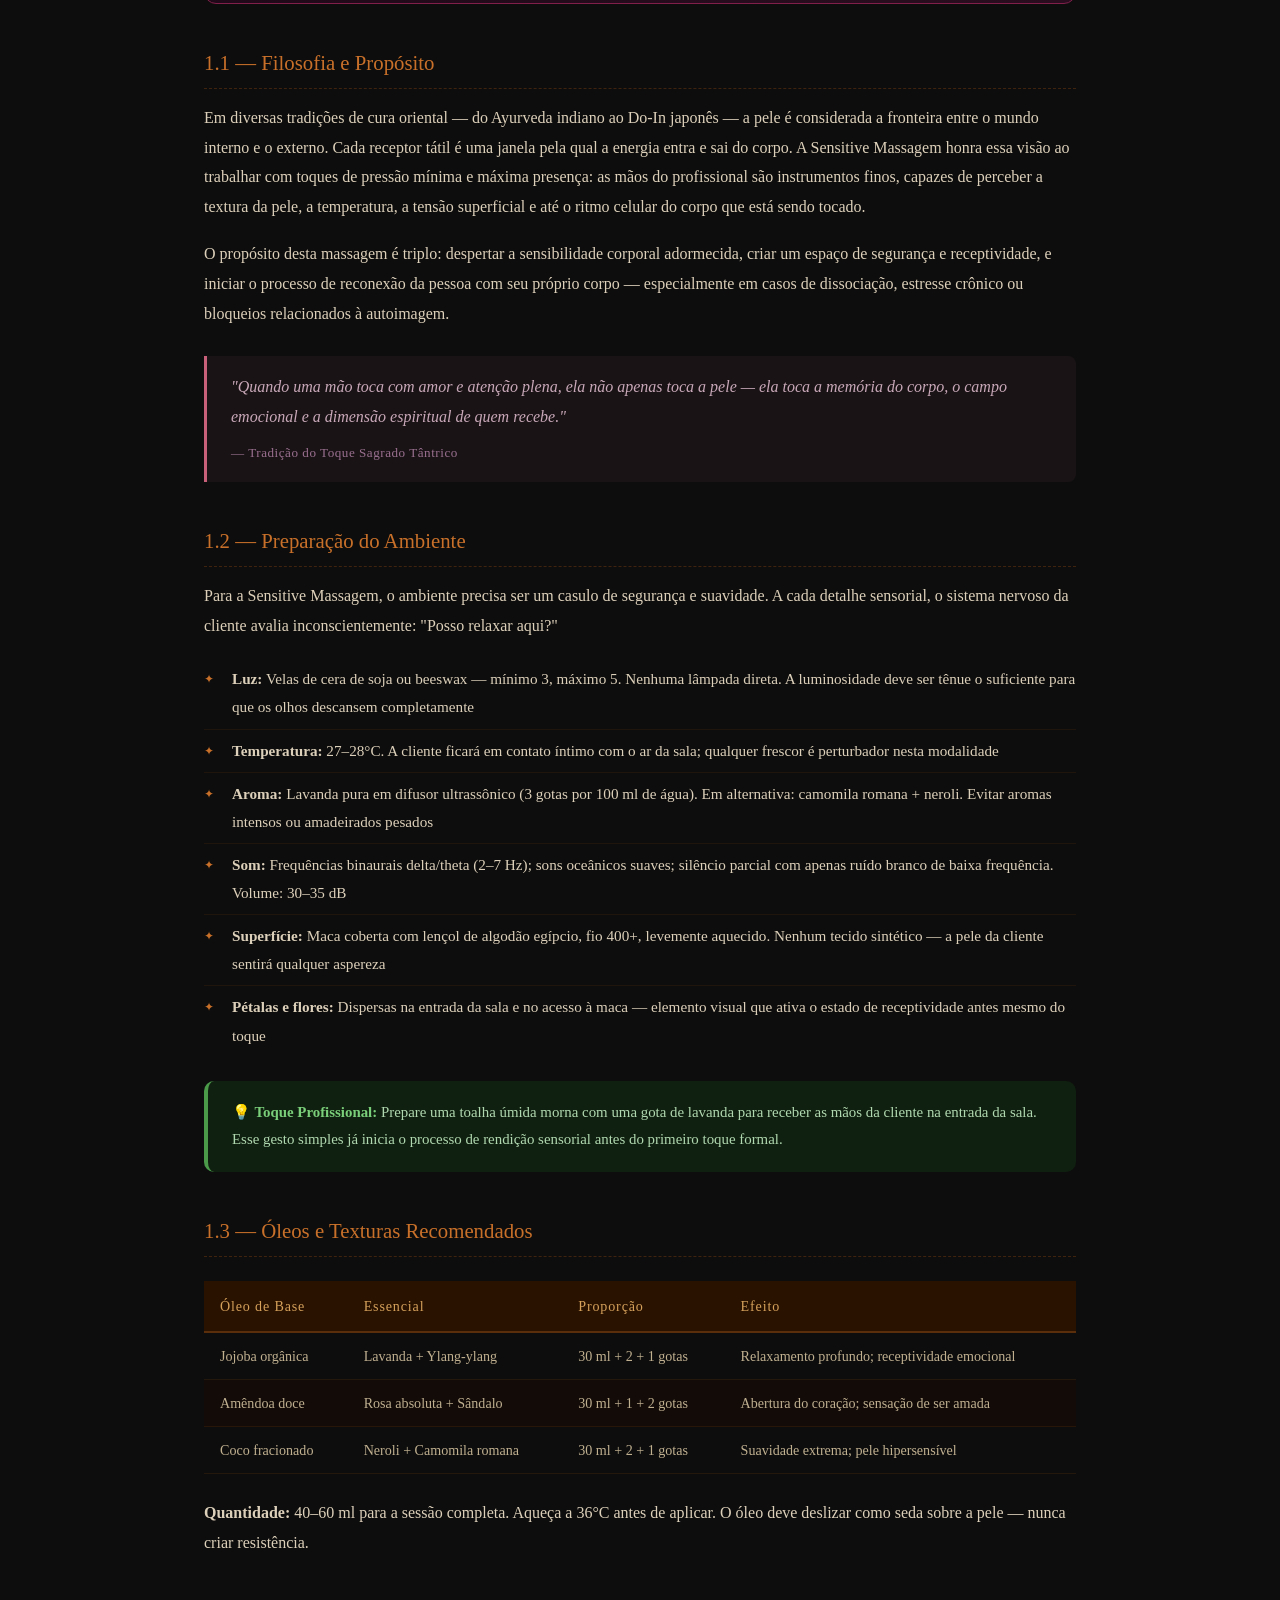
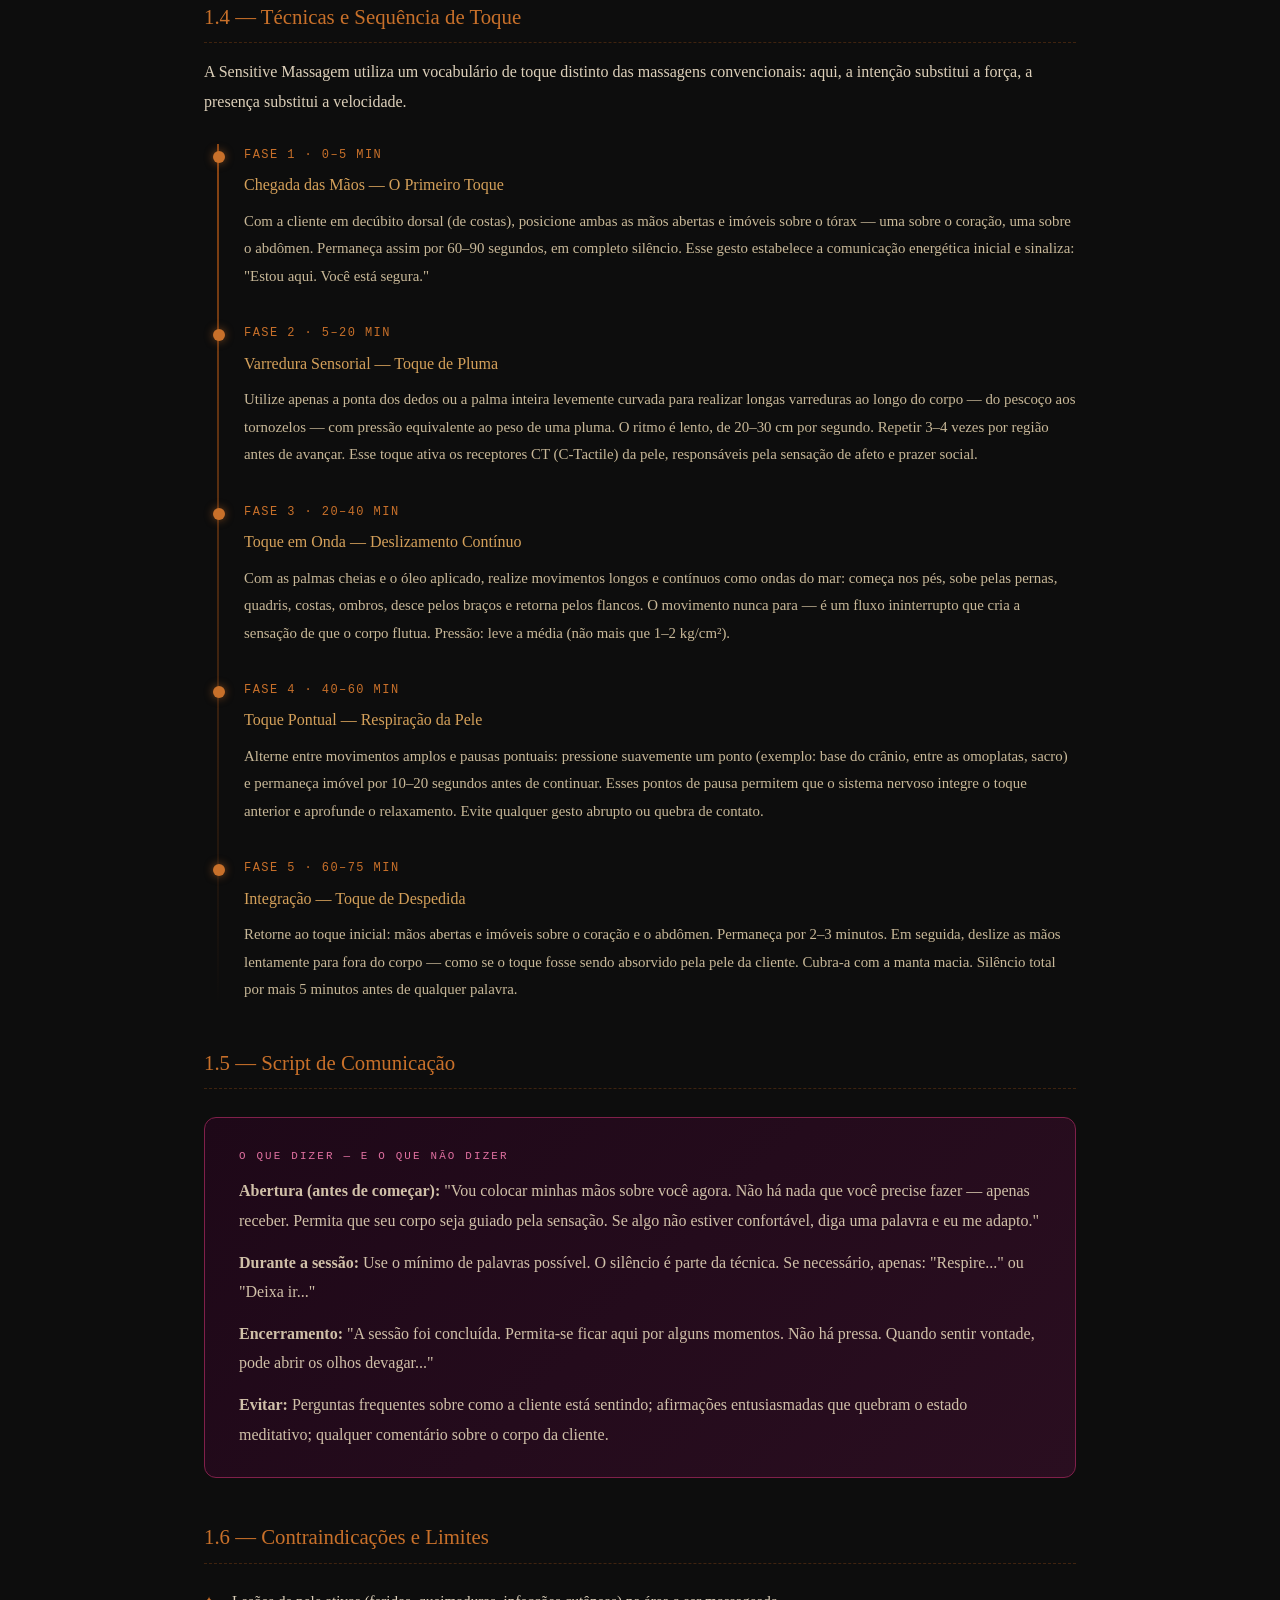
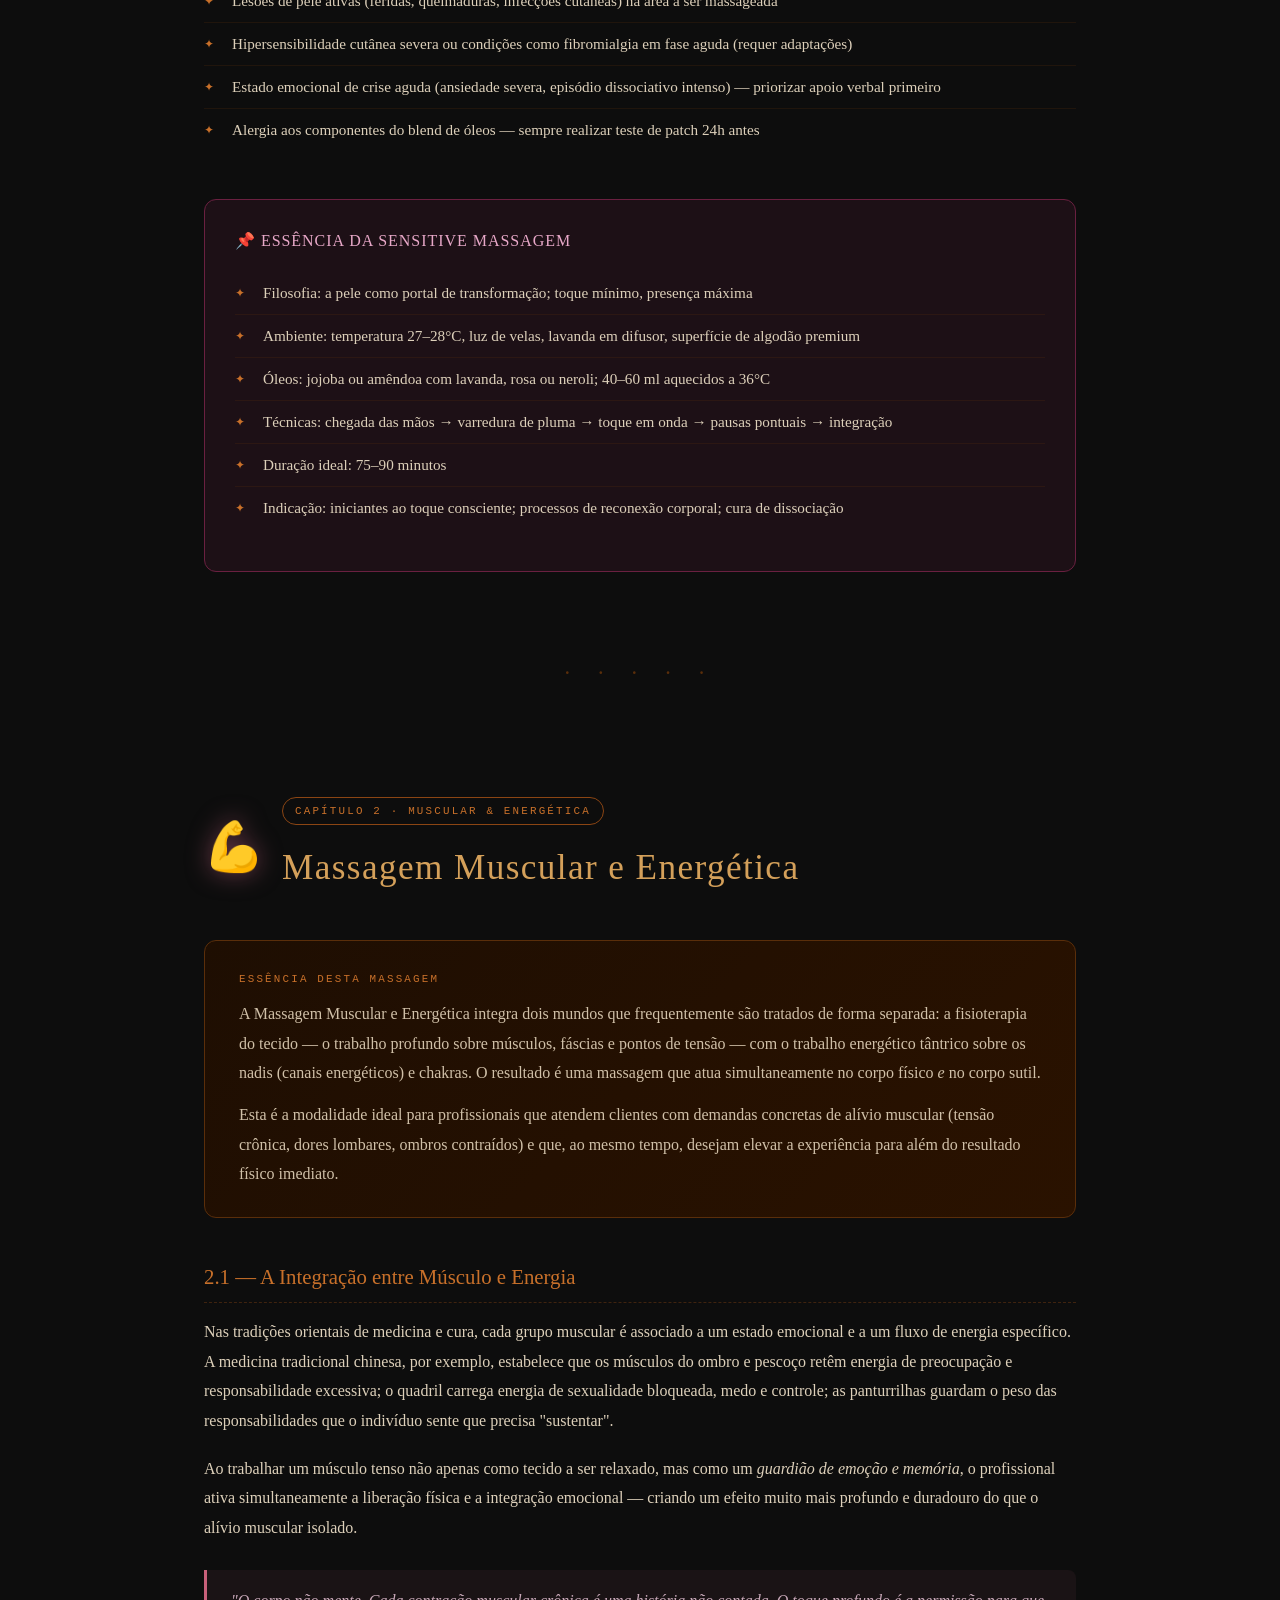
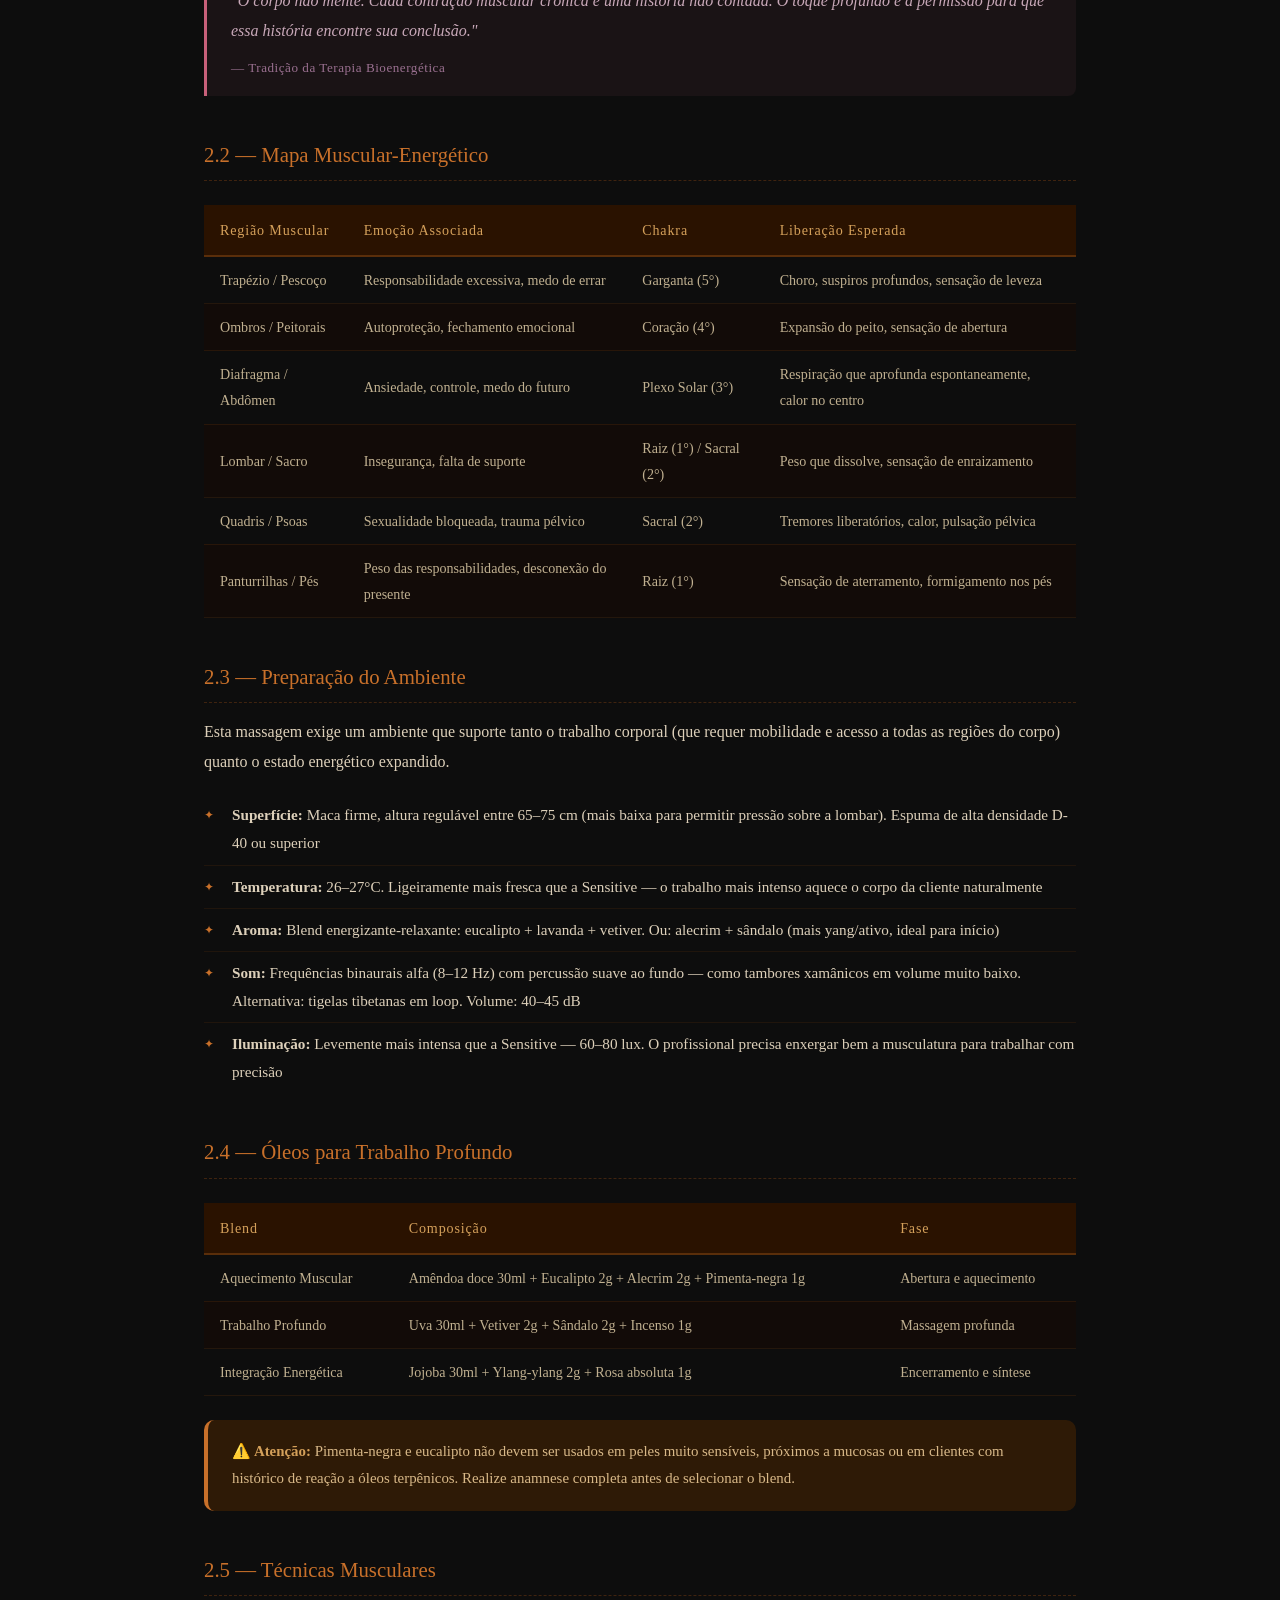
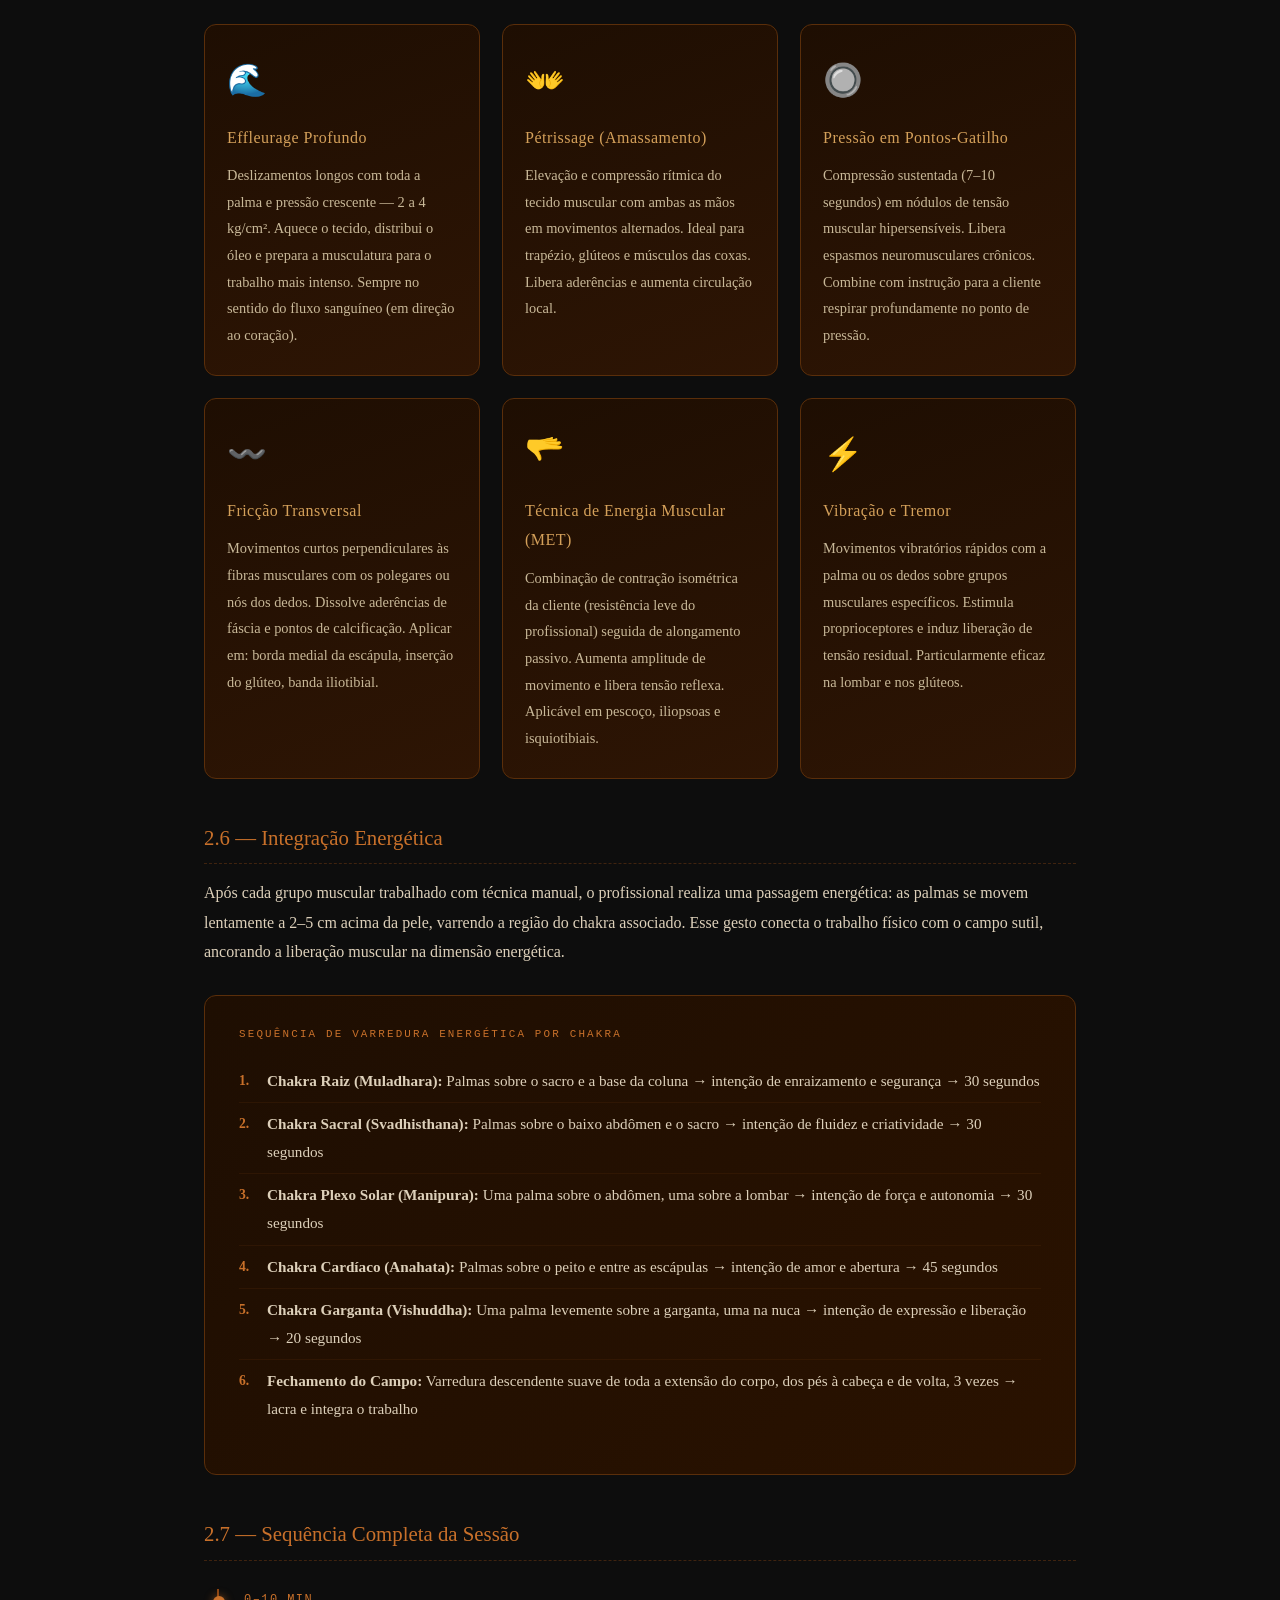
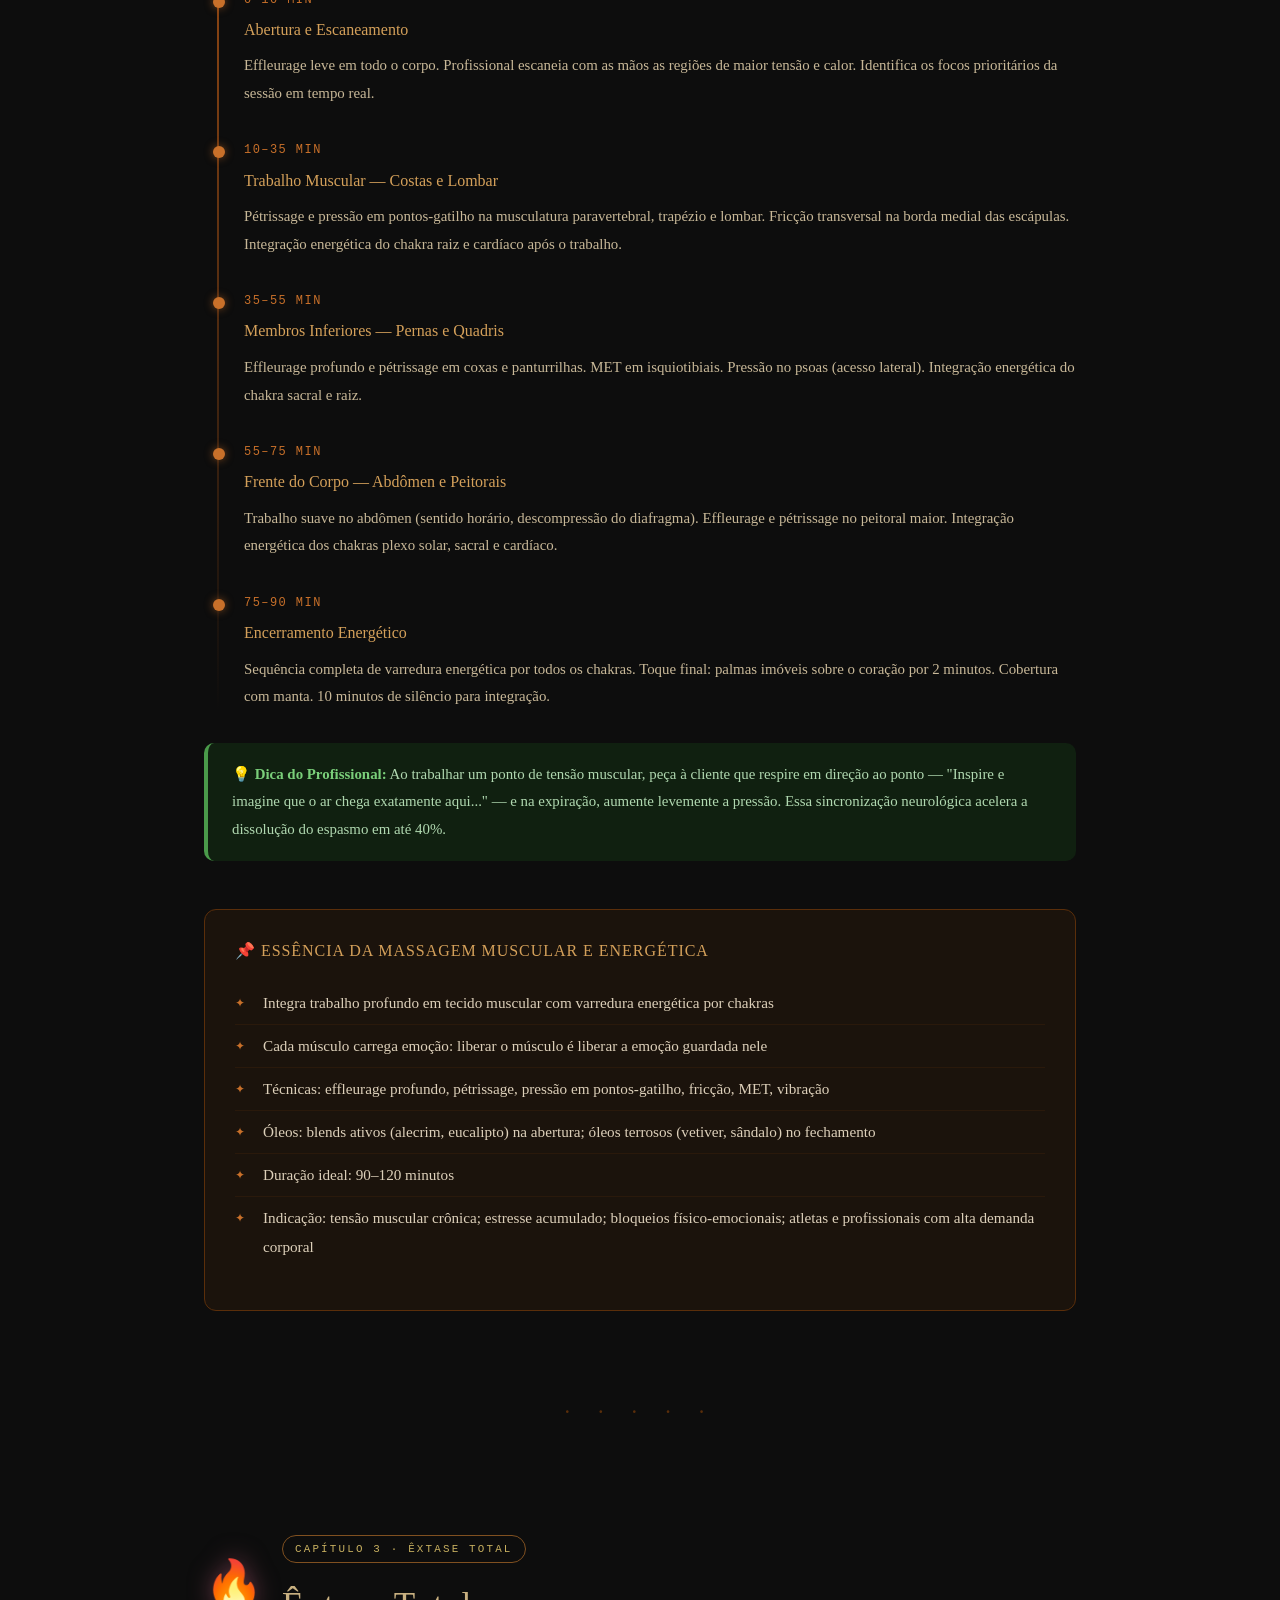
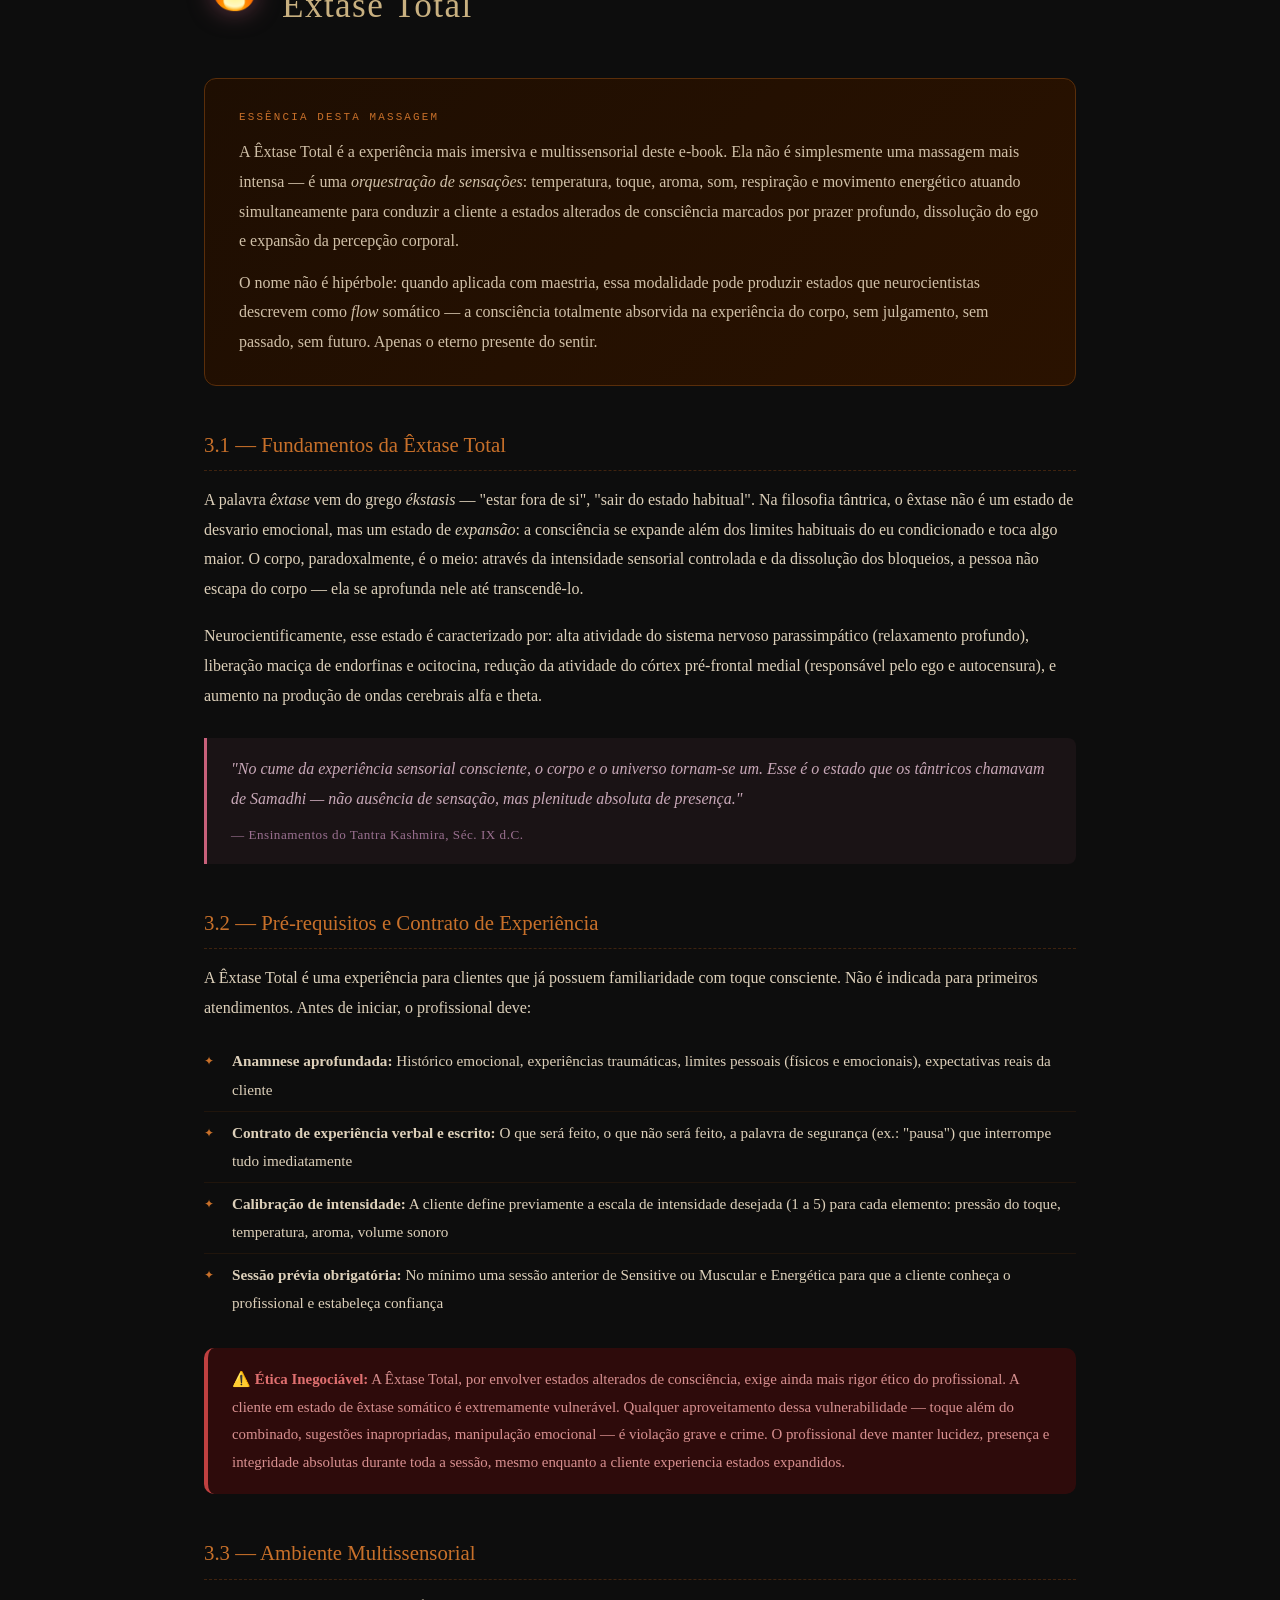
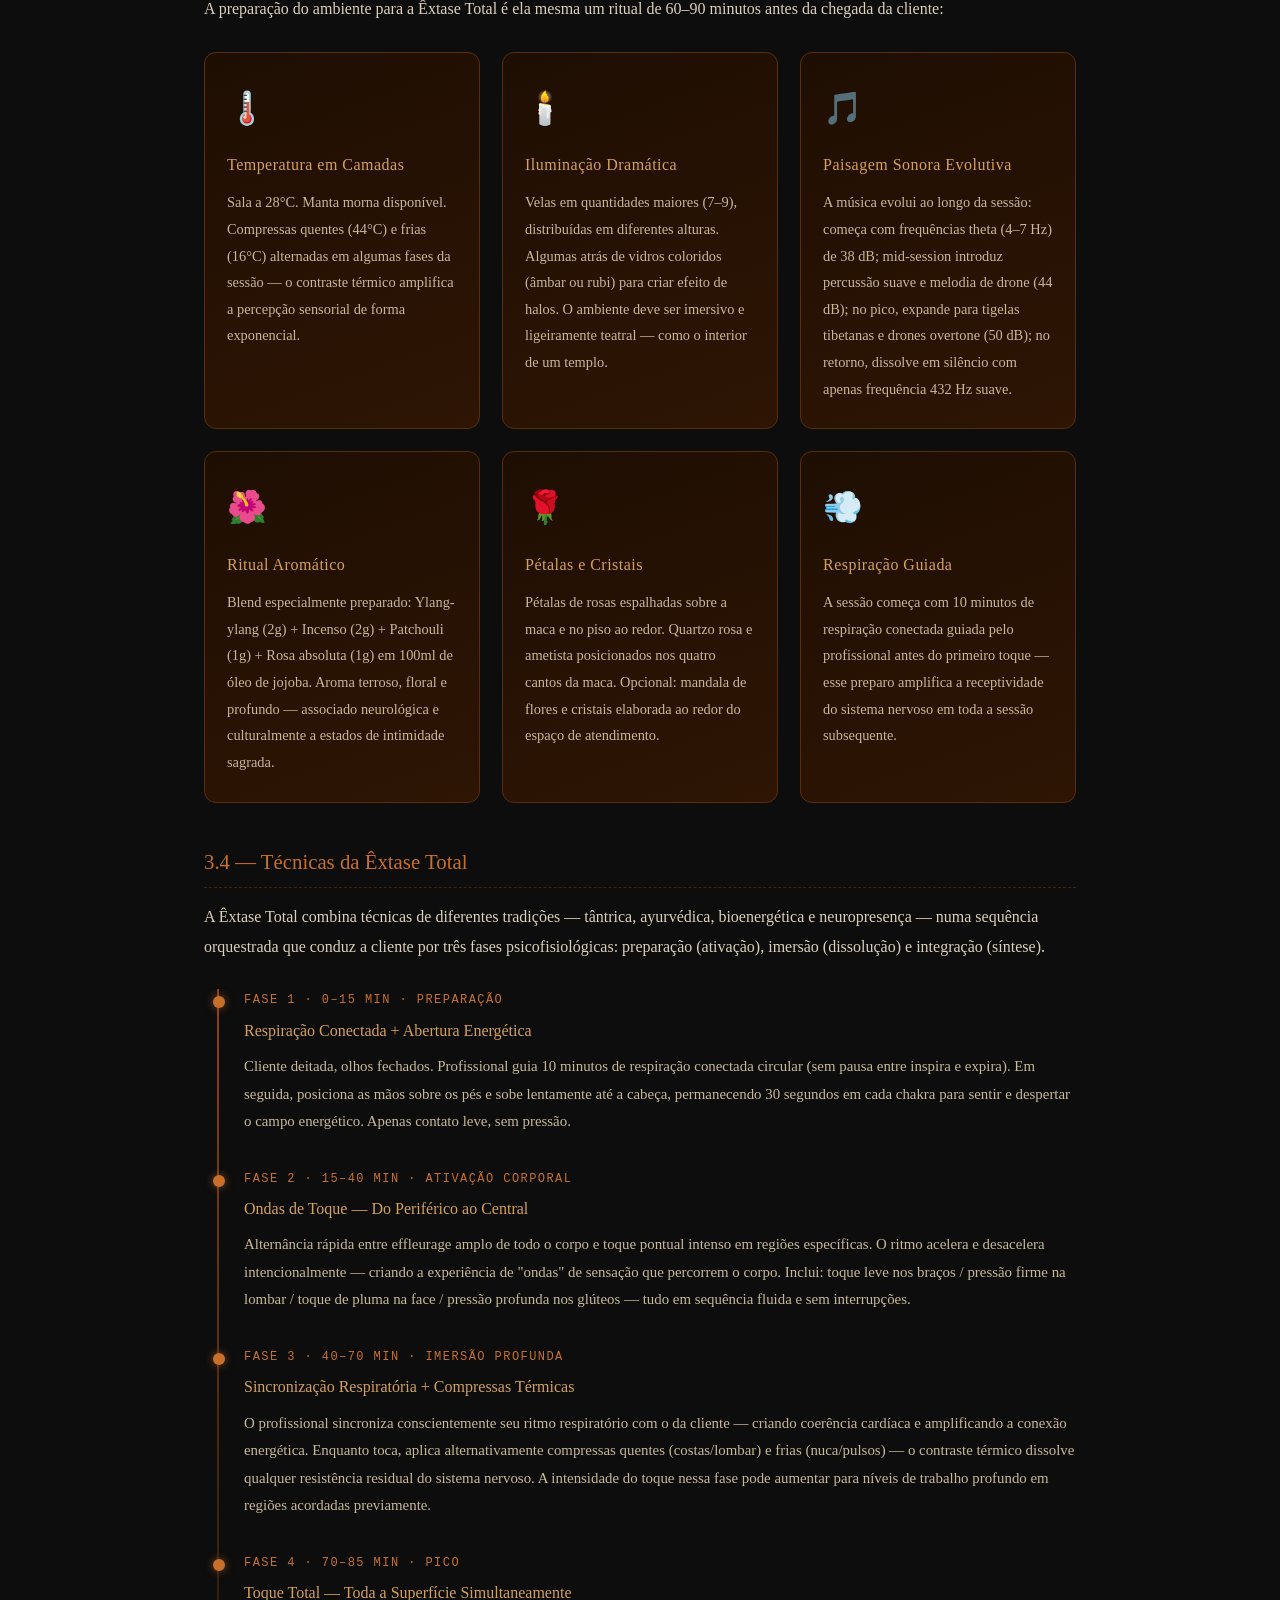
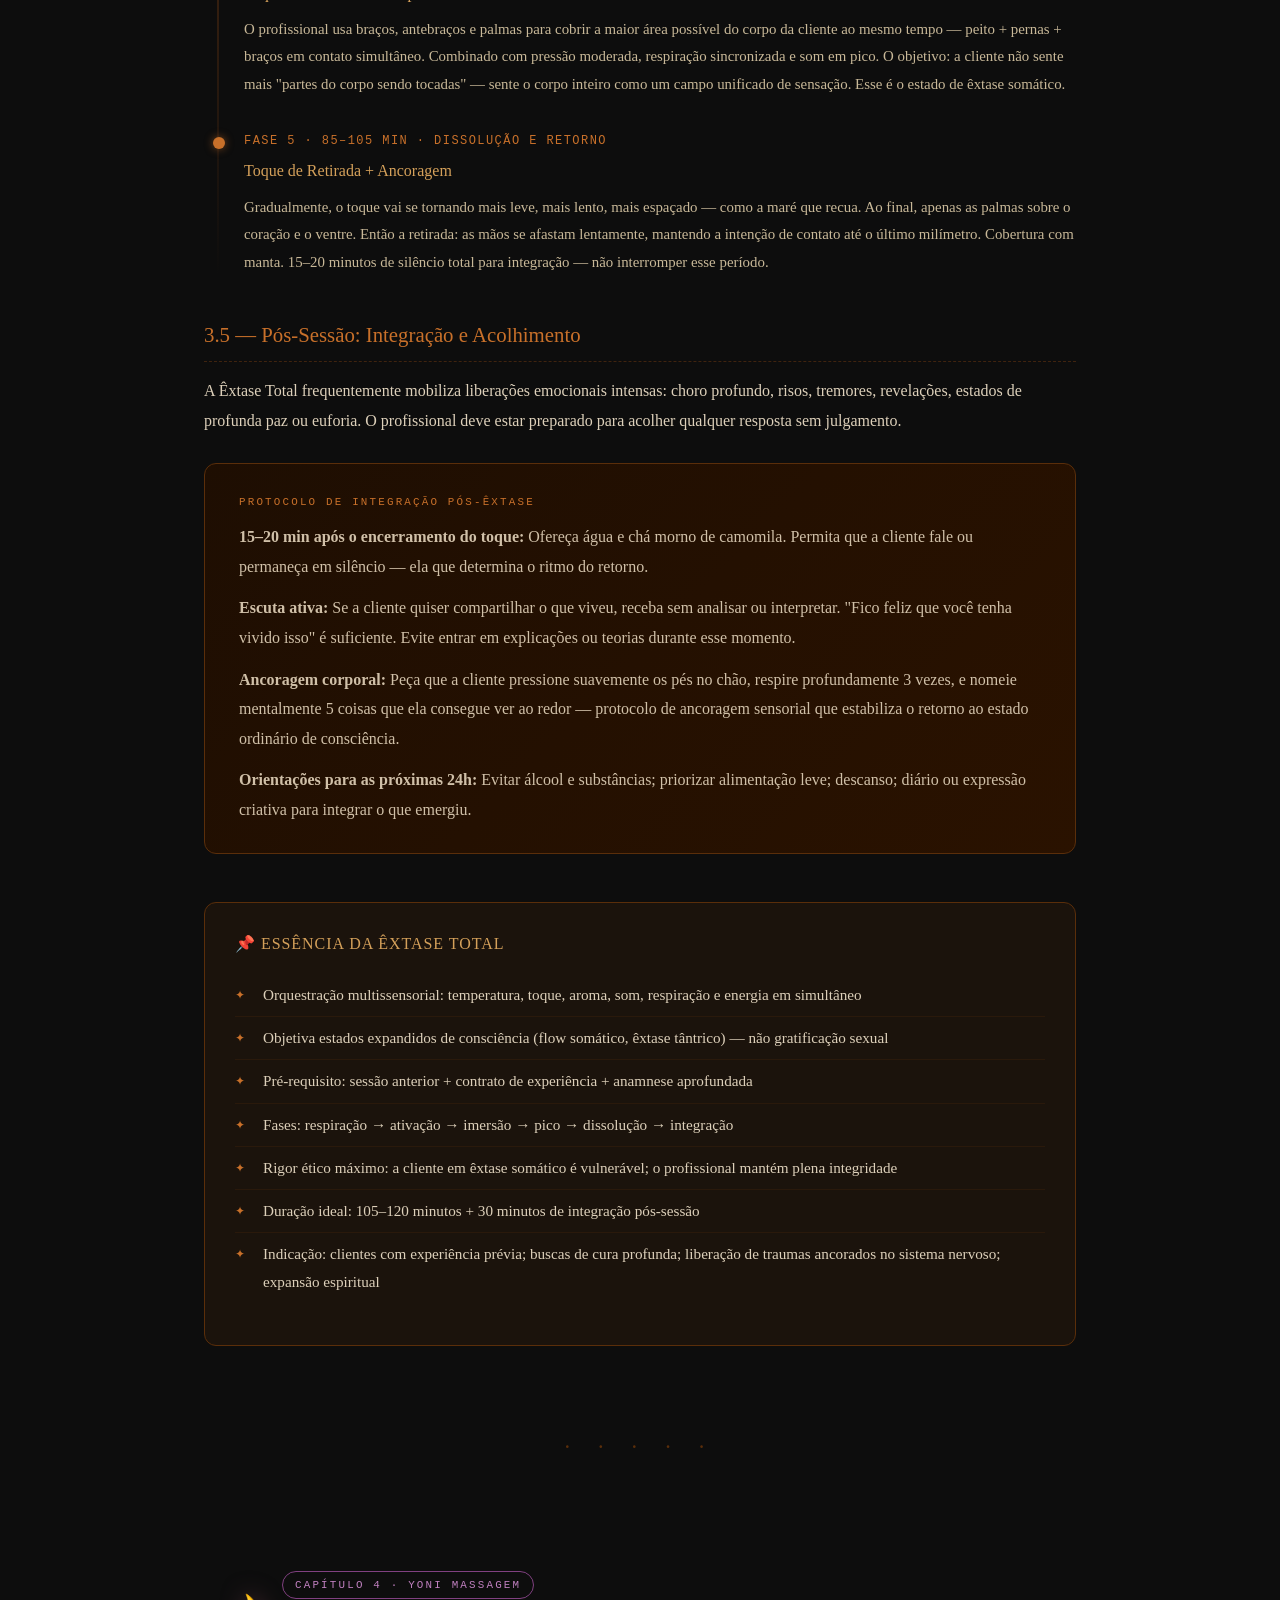
<file: MASSAGENS.html>
<!DOCTYPE html>
<html lang="pt-BR">
<head>
  <meta charset="UTF-8" />
  <meta name="viewport" content="width=device-width, initial-scale=1.0" />
  <title>MASSAGENS — E-Book Completo de Experiências Tântricas</title>
  <style>
    *, *::before, *::after { box-sizing: border-box; margin: 0; padding: 0; }

    :root {
      --gold:   #d4a05a;
      --amber:  #c8702a;
      --brown:  #8b4513;
      --deep:   #5a2e0a;
      --rose:   #c8607a;
      --rose2:  #a04060;
      --violet: #7a50a0;
      --teal:   #3a8070;
      --bg:     #0d0d0d;
      --bg2:    #1a0a00;
      --bg3:    #2a1200;
      --text:   #e8dcc8;
      --muted:  #c0b090;
      --faint:  #7a6040;
    }

    html { scroll-behavior: smooth; }

    body {
      font-family: 'Georgia', serif;
      background: var(--bg);
      color: var(--text);
      line-height: 1.85;
    }

    /* ── HERO ── */
    header {
      position: relative;
      text-align: center;
      padding: 100px 24px 80px;
      background: linear-gradient(160deg, #130800 0%, #3b1200 40%, #1a0530 70%, #130800 100%);
      overflow: hidden;
    }
    header::before {
      content: '';
      position: absolute;
      inset: 0;
      background:
        radial-gradient(ellipse at 30% 0%, rgba(200,96,122,.18) 0%, transparent 60%),
        radial-gradient(ellipse at 70% 0%, rgba(180,90,0,.28) 0%, transparent 60%);
    }
    header::after {
      content: 'E · B O O K   T Â N T R I C O';
      position: absolute;
      bottom: 14px;
      right: 28px;
      font-size: .65rem;
      letter-spacing: .35em;
      color: rgba(200,112,42,.3);
      font-family: 'Courier New', monospace;
      font-weight: bold;
    }
    .hero-mandala {
      font-size: 5rem;
      display: block;
      margin-bottom: 22px;
      filter: drop-shadow(0 0 22px rgba(200,100,130,.65));
      position: relative;
    }
    header h1 {
      font-size: clamp(2.4rem, 6vw, 4.2rem);
      font-weight: normal;
      letter-spacing: .12em;
      color: var(--gold);
      text-shadow: 0 2px 28px rgba(200,120,20,.65);
      position: relative;
    }
    header .hero-tagline {
      margin-top: 16px;
      font-size: 1.05rem;
      color: #b89060;
      letter-spacing: .1em;
      font-style: italic;
      position: relative;
    }
    .hero-pills {
      display: flex;
      flex-wrap: wrap;
      justify-content: center;
      gap: 14px;
      margin-top: 42px;
      position: relative;
    }
    .pill {
      background: rgba(139,69,19,.22);
      border: 1px solid var(--deep);
      border-radius: 20px;
      padding: 8px 20px;
      font-size: .78rem;
      color: var(--muted);
      letter-spacing: .08em;
    }
    .pill strong { color: var(--gold); }

    /* ── NAV ── */
    nav {
      background: var(--bg2);
      border-bottom: 1px solid #2e1000;
      position: sticky;
      top: 0;
      z-index: 200;
    }
    nav ul {
      list-style: none;
      display: flex;
      flex-wrap: wrap;
      justify-content: center;
      max-width: 1100px;
      margin: 0 auto;
    }
    nav ul li a {
      display: block;
      padding: 13px 16px;
      color: #c8965a;
      text-decoration: none;
      font-size: .78rem;
      letter-spacing: .06em;
      text-transform: uppercase;
      transition: color .2s, background .2s;
    }
    nav ul li a:hover { color: #f0c070; background: rgba(180,100,20,.15); }

    /* ── LAYOUT ── */
    main { max-width: 920px; margin: 0 auto; padding: 0 24px 120px; }

    /* ── INTRO ── */
    .intro-wrap {
      margin-top: 72px;
      background: linear-gradient(135deg, #1e0e02, #1a0528);
      border: 1px solid var(--deep);
      border-radius: 14px;
      padding: 36px 40px;
    }
    .intro-wrap h2 {
      color: var(--gold);
      font-size: 1.35rem;
      font-weight: normal;
      letter-spacing: .05em;
      margin-bottom: 16px;
    }
    .intro-wrap p { color: #d0c0a8; margin-bottom: 14px; }
    .intro-wrap p:last-child { margin-bottom: 0; }

    /* ── SECTION ── */
    section {
      margin-top: 100px;
      scroll-margin-top: 56px;
    }

    /* ── CHAPTER HEADER ── */
    .ch-header {
      display: flex;
      align-items: center;
      gap: 18px;
      margin-bottom: 40px;
    }
    .ch-icon {
      font-size: 3rem;
      filter: drop-shadow(0 0 12px rgba(200,100,130,.5));
      flex-shrink: 0;
    }
    .ch-text {}
    .ch-badge {
      display: inline-block;
      font-family: 'Courier New', monospace;
      font-size: .68rem;
      letter-spacing: .2em;
      color: var(--amber);
      border: 1px solid var(--brown);
      padding: 3px 12px;
      border-radius: 20px;
      margin-bottom: 10px;
      text-transform: uppercase;
    }
    .ch-text h2 {
      font-size: clamp(1.5rem, 3.5vw, 2.2rem);
      font-weight: normal;
      color: var(--gold);
      letter-spacing: .04em;
    }

    /* ── SECTION TITLE VARIANTS ── */
    section.sensitive .ch-text h2 { color: #e8a8b8; }
    section.muscular .ch-text h2  { color: #d4a05a; }
    section.extase .ch-text h2    { color: #c8b080; }
    section.yoni .ch-text h2      { color: #d0a0c8; }

    section.sensitive .ch-badge { color: #e070a0; border-color: #a04060; }
    section.muscular .ch-badge  { color: var(--amber); border-color: var(--brown); }
    section.extase .ch-badge    { color: #c8b060; border-color: #805020; }
    section.yoni .ch-badge      { color: #c080c0; border-color: #804080; }

    /* ── SECTION DIVIDER ── */
    .chapter-sep {
      text-align: center;
      color: var(--deep);
      margin: 80px 0 0;
      font-size: 1.4rem;
      letter-spacing: .5em;
    }

    /* ── H3 ── */
    section > h3 {
      font-size: clamp(1rem, 2.5vw, 1.3rem);
      font-weight: normal;
      color: var(--amber);
      margin: 40px 0 14px;
      padding-bottom: 6px;
      border-bottom: 1px dashed rgba(139,69,19,.4);
    }

    /* ── PARAGRAPHS ── */
    section p {
      margin-bottom: 18px;
      color: #ddd0ba;
    }

    /* ── BLOCK (highlight card) ── */
    .block {
      background: linear-gradient(135deg, #1e0e02, #2a1200);
      border: 1px solid var(--deep);
      border-radius: 12px;
      padding: 28px 34px;
      margin: 28px 0;
      position: relative;
    }
    .block.rose-tint {
      background: linear-gradient(135deg, #1e0818, #2a0e20);
      border-color: #80204a;
    }
    .block.violet-tint {
      background: linear-gradient(135deg, #120818, #200e28);
      border-color: #5a3080;
    }
    .block-label {
      font-family: 'Courier New', monospace;
      font-size: .68rem;
      letter-spacing: .2em;
      color: var(--amber);
      text-transform: uppercase;
      margin-bottom: 10px;
      display: block;
    }
    .block.rose-tint  .block-label { color: #e070a0; }
    .block.violet-tint .block-label { color: #b080e0; }
    .block h3 {
      color: var(--gold);
      font-size: 1rem;
      font-weight: normal;
      margin-bottom: 12px;
    }
    .block p { color: #d0c0a8; margin-bottom: 12px; }
    .block p:last-child { margin-bottom: 0; }

    /* ── TIP / WARN / ALERT ── */
    .tip, .warn, .alert, .sacred {
      border-radius: 10px;
      padding: 18px 24px;
      margin: 24px 0;
      font-size: .93rem;
    }
    .tip {
      background: rgba(20,60,20,.4);
      border-left: 4px solid #4a9a4a;
      color: #b0d8b0;
    }
    .warn {
      background: rgba(80,40,0,.5);
      border-left: 4px solid var(--amber);
      color: #d8b888;
    }
    .alert {
      background: rgba(80,10,10,.5);
      border-left: 4px solid #c04040;
      color: #d89090;
    }
    .sacred {
      background: rgba(80,20,60,.35);
      border-left: 4px solid #c060a0;
      color: #daaac8;
    }
    .tip    strong { color: #7acf7a; }
    .warn   strong { color: var(--gold); }
    .alert  strong { color: #e07070; }
    .sacred strong { color: #e080c0; }

    /* ── STYLED LIST ── */
    ul.styled, ol.styled {
      margin: 16px 0;
      padding-left: 0;
      list-style: none;
    }
    ul.styled li, ol.styled li {
      padding: 7px 0 7px 28px;
      position: relative;
      color: #ddd0ba;
      border-bottom: 1px solid rgba(90,46,10,.25);
      font-size: .95rem;
    }
    ul.styled li:last-child, ol.styled li:last-child { border-bottom: none; }
    ul.styled li::before {
      content: '✦';
      position: absolute;
      left: 0;
      color: var(--amber);
      font-size: .75rem;
      top: 10px;
    }
    ol.styled { counter-reset: sc; }
    ol.styled li { counter-increment: sc; }
    ol.styled li::before {
      content: counter(sc) '.';
      position: absolute;
      left: 0;
      color: var(--amber);
      font-size: .85rem;
      font-weight: bold;
      top: 8px;
    }

    /* ── QUOTE ── */
    blockquote.sacred-quote {
      border-left: 3px solid var(--rose);
      margin: 28px 0;
      padding: 16px 24px;
      font-style: italic;
      color: #c8a8b8;
      background: rgba(200,96,122,.07);
      border-radius: 0 8px 8px 0;
    }
    blockquote.sacred-quote cite {
      display: block;
      margin-top: 10px;
      font-size: .82rem;
      color: #9a7090;
      font-style: normal;
      letter-spacing: .04em;
    }

    /* ── STEPS / TIMELINE ── */
    .steps {
      position: relative;
      padding-left: 40px;
      margin-top: 28px;
    }
    .steps::before {
      content: '';
      position: absolute;
      left: 13px;
      top: 0;
      bottom: 0;
      width: 2px;
      background: linear-gradient(to bottom, #8b4513, transparent);
    }
    .step {
      position: relative;
      margin-bottom: 32px;
    }
    .step::before {
      content: '';
      position: absolute;
      left: -31px;
      top: 7px;
      width: 12px;
      height: 12px;
      border-radius: 50%;
      background: var(--amber);
      box-shadow: 0 0 8px rgba(200,112,42,.6);
    }
    .step .step-label {
      font-size: .75rem;
      color: var(--amber);
      letter-spacing: .12em;
      text-transform: uppercase;
      margin-bottom: 4px;
      font-family: 'Courier New', monospace;
    }
    .step h4 {
      color: var(--gold);
      font-size: 1rem;
      font-weight: normal;
      margin-bottom: 8px;
    }
    .step p {
      font-size: .93rem;
      color: #c8b898;
      margin: 0;
    }

    /* ── CARDS GRID ── */
    .cards {
      display: grid;
      grid-template-columns: repeat(auto-fill, minmax(260px, 1fr));
      gap: 22px;
      margin-top: 28px;
    }
    .card {
      background: linear-gradient(160deg, #1e0e02, #2e1504);
      border: 1px solid var(--deep);
      border-radius: 12px;
      padding: 26px 22px;
      transition: transform .3s, box-shadow .3s;
    }
    .card:hover {
      transform: translateY(-4px);
      box-shadow: 0 8px 28px rgba(180,90,10,.3);
    }
    .card.rose-card {
      background: linear-gradient(160deg, #1e0818, #2e1028);
      border-color: #6a2040;
    }
    .card.rose-card:hover { box-shadow: 0 8px 28px rgba(200,80,120,.25); }
    .card.violet-card {
      background: linear-gradient(160deg, #130818, #1e1028);
      border-color: #4a2068;
    }
    .card.violet-card:hover { box-shadow: 0 8px 28px rgba(120,60,180,.25); }
    .card .c-icon {
      font-size: 2rem;
      margin-bottom: 12px;
      display: block;
    }
    .card h3 {
      color: var(--gold);
      font-size: 1rem;
      font-weight: normal;
      margin-bottom: 10px;
      letter-spacing: .03em;
    }
    .card.rose-card h3   { color: #e8a8c8; }
    .card.violet-card h3 { color: #c8a8e8; }
    .card p {
      font-size: .9rem;
      color: #c8b898;
      margin: 0;
    }

    /* ── TABLE ── */
    table.tantric {
      width: 100%;
      border-collapse: collapse;
      margin: 24px 0;
      font-size: .88rem;
    }
    table.tantric th {
      background: var(--bg3);
      color: var(--gold);
      padding: 12px 16px;
      text-align: left;
      font-weight: normal;
      letter-spacing: .06em;
      border-bottom: 2px solid var(--deep);
    }
    table.tantric td {
      padding: 10px 16px;
      color: var(--muted);
      border-bottom: 1px solid rgba(90,46,10,.3);
    }
    table.tantric tr:nth-child(even) td { background: rgba(26,8,0,.4); }

    /* ── SUMMARY ── */
    .summary {
      background: rgba(90,46,10,.18);
      border: 1px solid var(--deep);
      border-radius: 12px;
      padding: 26px 30px;
      margin-top: 48px;
    }
    .summary.rose-summary {
      background: rgba(100,30,60,.18);
      border-color: #6a2040;
    }
    .summary.violet-summary {
      background: rgba(60,20,80,.18);
      border-color: #4a2068;
    }
    .summary h4 {
      color: var(--gold);
      font-size: 1rem;
      font-weight: normal;
      margin-bottom: 14px;
      letter-spacing: .06em;
      text-transform: uppercase;
    }
    .summary.rose-summary   h4 { color: #e8a8c8; }
    .summary.violet-summary h4 { color: #c8a8e8; }

    /* ── FOOTER ── */
    footer {
      text-align: center;
      padding: 44px 24px;
      background: #080300;
      color: #604030;
      font-size: .82rem;
      letter-spacing: .07em;
      border-top: 1px solid #2a1000;
    }
    footer span { color: var(--amber); }
    footer .footer-logo {
      font-size: 2rem;
      display: block;
      margin-bottom: 14px;
      filter: drop-shadow(0 0 8px rgba(200,100,40,.4));
    }

    /* ── SCROLL TOP ── */
    #toTop {
      position: fixed;
      bottom: 28px;
      right: 28px;
      width: 46px;
      height: 46px;
      border-radius: 50%;
      background: var(--brown);
      color: #f0d0a0;
      border: none;
      font-size: 1.1rem;
      cursor: pointer;
      opacity: 0;
      pointer-events: none;
      transition: opacity .3s, transform .3s;
      box-shadow: 0 4px 16px rgba(0,0,0,.5);
    }
    #toTop.visible { opacity: 1; pointer-events: auto; }
    #toTop:hover   { transform: translateY(-3px); }

    /* ── RESPONSIVE ── */
    @media (max-width: 640px) {
      nav ul li a        { font-size: .7rem; padding: 10px 9px; }
      .block             { padding: 20px 18px; }
      .intro-wrap        { padding: 24px 20px; }
      .ch-header         { flex-direction: column; text-align: center; }
      table.tantric th,
      table.tantric td   { padding: 8px 10px; }
    }
  </style>
</head>
<body>

<!-- ═══════════════════ HERO ═══════════════════ -->
<header>
  <span class="hero-mandala">🌺</span>
  <h1>MASSAGENS</h1>
  <p class="hero-tagline">Arte, Sensação e Sagrado — Quatro Jornadas para o Corpo e a Alma</p>
  <div class="hero-pills">
    <div class="pill"><strong>4</strong> Experiências Completas</div>
    <div class="pill"><strong>Toque</strong> Consciente &amp; Sagrado</div>
    <div class="pill"><strong>Corpo · Mente · Energia</strong></div>
    <div class="pill">Uso Profissional · Português Brasileiro</div>
  </div>
</header>

<!-- ═══════════════════ NAV ═══════════════════ -->
<nav>
  <ul>
    <li><a href="#intro">Introdução</a></li>
    <li><a href="#sensitive">🌸 Sensitive</a></li>
    <li><a href="#muscular">💪 Muscular &amp; Energética</a></li>
    <li><a href="#extase">🔥 Êxtase Total</a></li>
    <li><a href="#yoni">🌙 Yoni</a></li>
  </ul>
</nav>

<main>

<!-- ═══════════════════ INTRODUÇÃO ═══════════════════ -->
<div class="intro-wrap" id="intro">
  <h2>✨ Bem-vinda ao Universo das Massagens Sagradas</h2>
  <p>
    Este e-book reúne quatro experiências de massagem profundamente distintas em técnica, intenção e camada de profundidade — mas unidas por um princípio fundamental: o corpo é sagrado, o toque é linguagem e cada sessão é um ritual de cura, prazer e expansão da consciência.
  </p>
  <p>
    De uma abordagem suave e sensorial (<strong>Sensitive</strong>), passando pelo trabalho integrado de musculatura e fluxo energético (<strong>Muscular e Energética</strong>), chegando ao mergulho profundo nos sentidos e na intensidade (<strong>Êxtase Total</strong>), até o trabalho sagrado e terapêutico voltado à feminilidade essencial (<strong>Yoni Massagem</strong>) — cada capítulo oferece uma descrição completa: filosofia, técnica por técnica, preparação do ambiente, scripts de comunicação e orientações éticas.
  </p>
  <p>
    Cada massagem pode ser vivenciada como experiência única ou integrada em uma jornada sequencial. A ordem apresentada neste e-book segue um arco natural: do externo para o interno, da superfície para a profundidade, do corpo para a alma.
  </p>
</div>

<!-- ═══════════════════ CAP 1 — SENSITIVE ═══════════════════ -->
<section id="sensitive" class="sensitive">
  <div class="ch-header">
    <span class="ch-icon">🌸</span>
    <div class="ch-text">
      <span class="ch-badge">Capítulo 1 · Sensitive Massagem</span>
      <h2>Sensitive Massagem</h2>
    </div>
  </div>

  <div class="block rose-tint">
    <span class="block-label">Essência desta Massagem</span>
    <p>
      A Sensitive Massagem é a porta de entrada mais gentil ao universo do toque consciente. Sua filosofia parte de uma premissa simples e poderosa: <em>a pele é o maior órgão sensorial do corpo humano</em> — e quando tocada com presença e intenção, ela se torna portal de transformação. Esta é uma massagem para quem deseja sentir, antes de qualquer outra coisa.
    </p>
  </div>

  <h3>1.1 — Filosofia e Propósito</h3>
  <p>
    Em diversas tradições de cura oriental — do Ayurveda indiano ao Do-In japonês — a pele é considerada a fronteira entre o mundo interno e o externo. Cada receptor tátil é uma janela pela qual a energia entra e sai do corpo. A Sensitive Massagem honra essa visão ao trabalhar com toques de pressão mínima e máxima presença: as mãos do profissional são instrumentos finos, capazes de perceber a textura da pele, a temperatura, a tensão superficial e até o ritmo celular do corpo que está sendo tocado.
  </p>
  <p>
    O propósito desta massagem é triplo: despertar a sensibilidade corporal adormecida, criar um espaço de segurança e receptividade, e iniciar o processo de reconexão da pessoa com seu próprio corpo — especialmente em casos de dissociação, estresse crônico ou bloqueios relacionados à autoimagem.
  </p>

  <blockquote class="sacred-quote">
    "Quando uma mão toca com amor e atenção plena, ela não apenas toca a pele — ela toca a memória do corpo, o campo emocional e a dimensão espiritual de quem recebe."
    <cite>— Tradição do Toque Sagrado Tântrico</cite>
  </blockquote>

  <h3>1.2 — Preparação do Ambiente</h3>
  <p>
    Para a Sensitive Massagem, o ambiente precisa ser um casulo de segurança e suavidade. A cada detalhe sensorial, o sistema nervoso da cliente avalia inconscientemente: "Posso relaxar aqui?"
  </p>
  <ul class="styled">
    <li><strong>Luz:</strong> Velas de cera de soja ou beeswax — mínimo 3, máximo 5. Nenhuma lâmpada direta. A luminosidade deve ser tênue o suficiente para que os olhos descansem completamente</li>
    <li><strong>Temperatura:</strong> 27–28°C. A cliente ficará em contato íntimo com o ar da sala; qualquer frescor é perturbador nesta modalidade</li>
    <li><strong>Aroma:</strong> Lavanda pura em difusor ultrassônico (3 gotas por 100 ml de água). Em alternativa: camomila romana + neroli. Evitar aromas intensos ou amadeirados pesados</li>
    <li><strong>Som:</strong> Frequências binaurais delta/theta (2–7 Hz); sons oceânicos suaves; silêncio parcial com apenas ruído branco de baixa frequência. Volume: 30–35 dB</li>
    <li><strong>Superfície:</strong> Maca coberta com lençol de algodão egípcio, fio 400+, levemente aquecido. Nenhum tecido sintético — a pele da cliente sentirá qualquer aspereza</li>
    <li><strong>Pétalas e flores:</strong> Dispersas na entrada da sala e no acesso à maca — elemento visual que ativa o estado de receptividade antes mesmo do toque</li>
  </ul>

  <div class="tip">
    <strong>💡 Toque Profissional:</strong> Prepare uma toalha úmida morna com uma gota de lavanda para receber as mãos da cliente na entrada da sala. Esse gesto simples já inicia o processo de rendição sensorial antes do primeiro toque formal.
  </div>

  <h3>1.3 — Óleos e Texturas Recomendados</h3>
  <table class="tantric">
    <thead>
      <tr><th>Óleo de Base</th><th>Essencial</th><th>Proporção</th><th>Efeito</th></tr>
    </thead>
    <tbody>
      <tr><td>Jojoba orgânica</td><td>Lavanda + Ylang-ylang</td><td>30 ml + 2 + 1 gotas</td><td>Relaxamento profundo; receptividade emocional</td></tr>
      <tr><td>Amêndoa doce</td><td>Rosa absoluta + Sândalo</td><td>30 ml + 1 + 2 gotas</td><td>Abertura do coração; sensação de ser amada</td></tr>
      <tr><td>Coco fracionado</td><td>Neroli + Camomila romana</td><td>30 ml + 2 + 1 gotas</td><td>Suavidade extrema; pele hipersensível</td></tr>
    </tbody>
  </table>
  <p>
    <strong>Quantidade:</strong> 40–60 ml para a sessão completa. Aqueça a 36°C antes de aplicar. O óleo deve deslizar como seda sobre a pele — nunca criar resistência.
  </p>

  <h3>1.4 — Técnicas e Sequência de Toque</h3>
  <p>
    A Sensitive Massagem utiliza um vocabulário de toque distinto das massagens convencionais: aqui, a intenção substitui a força, a presença substitui a velocidade.
  </p>

  <div class="steps">
    <div class="step">
      <div class="step-label">Fase 1 · 0–5 min</div>
      <h4>Chegada das Mãos — O Primeiro Toque</h4>
      <p>Com a cliente em decúbito dorsal (de costas), posicione ambas as mãos abertas e imóveis sobre o tórax — uma sobre o coração, uma sobre o abdômen. Permaneça assim por 60–90 segundos, em completo silêncio. Esse gesto estabelece a comunicação energética inicial e sinaliza: "Estou aqui. Você está segura."</p>
    </div>
    <div class="step">
      <div class="step-label">Fase 2 · 5–20 min</div>
      <h4>Varredura Sensorial — Toque de Pluma</h4>
      <p>Utilize apenas a ponta dos dedos ou a palma inteira levemente curvada para realizar longas varreduras ao longo do corpo — do pescoço aos tornozelos — com pressão equivalente ao peso de uma pluma. O ritmo é lento, de 20–30 cm por segundo. Repetir 3–4 vezes por região antes de avançar. Esse toque ativa os receptores CT (C-Tactile) da pele, responsáveis pela sensação de afeto e prazer social.</p>
    </div>
    <div class="step">
      <div class="step-label">Fase 3 · 20–40 min</div>
      <h4>Toque em Onda — Deslizamento Contínuo</h4>
      <p>Com as palmas cheias e o óleo aplicado, realize movimentos longos e contínuos como ondas do mar: começa nos pés, sobe pelas pernas, quadris, costas, ombros, desce pelos braços e retorna pelos flancos. O movimento nunca para — é um fluxo ininterrupto que cria a sensação de que o corpo flutua. Pressão: leve a média (não mais que 1–2 kg/cm²).</p>
    </div>
    <div class="step">
      <div class="step-label">Fase 4 · 40–60 min</div>
      <h4>Toque Pontual — Respiração da Pele</h4>
      <p>Alterne entre movimentos amplos e pausas pontuais: pressione suavemente um ponto (exemplo: base do crânio, entre as omoplatas, sacro) e permaneça imóvel por 10–20 segundos antes de continuar. Esses pontos de pausa permitem que o sistema nervoso integre o toque anterior e aprofunde o relaxamento. Evite qualquer gesto abrupto ou quebra de contato.</p>
    </div>
    <div class="step">
      <div class="step-label">Fase 5 · 60–75 min</div>
      <h4>Integração — Toque de Despedida</h4>
      <p>Retorne ao toque inicial: mãos abertas e imóveis sobre o coração e o abdômen. Permaneça por 2–3 minutos. Em seguida, deslize as mãos lentamente para fora do corpo — como se o toque fosse sendo absorvido pela pele da cliente. Cubra-a com a manta macia. Silêncio total por mais 5 minutos antes de qualquer palavra.</p>
    </div>
  </div>

  <h3>1.5 — Script de Comunicação</h3>
  <div class="block rose-tint">
    <span class="block-label">O que dizer — e o que não dizer</span>
    <p><strong>Abertura (antes de começar):</strong> "Vou colocar minhas mãos sobre você agora. Não há nada que você precise fazer — apenas receber. Permita que seu corpo seja guiado pela sensação. Se algo não estiver confortável, diga uma palavra e eu me adapto."</p>
    <p><strong>Durante a sessão:</strong> Use o mínimo de palavras possível. O silêncio é parte da técnica. Se necessário, apenas: "Respire..." ou "Deixa ir..."</p>
    <p><strong>Encerramento:</strong> "A sessão foi concluída. Permita-se ficar aqui por alguns momentos. Não há pressa. Quando sentir vontade, pode abrir os olhos devagar..."</p>
    <p><strong>Evitar:</strong> Perguntas frequentes sobre como a cliente está sentindo; afirmações entusiasmadas que quebram o estado meditativo; qualquer comentário sobre o corpo da cliente.</p>
  </div>

  <h3>1.6 — Contraindicações e Limites</h3>
  <ul class="styled">
    <li>Lesões de pele ativas (feridas, queimaduras, infecções cutâneas) na área a ser massageada</li>
    <li>Hipersensibilidade cutânea severa ou condições como fibromialgia em fase aguda (requer adaptações)</li>
    <li>Estado emocional de crise aguda (ansiedade severa, episódio dissociativo intenso) — priorizar apoio verbal primeiro</li>
    <li>Alergia aos componentes do blend de óleos — sempre realizar teste de patch 24h antes</li>
  </ul>

  <div class="summary rose-summary">
    <h4>📌 Essência da Sensitive Massagem</h4>
    <ul class="styled">
      <li>Filosofia: a pele como portal de transformação; toque mínimo, presença máxima</li>
      <li>Ambiente: temperatura 27–28°C, luz de velas, lavanda em difusor, superfície de algodão premium</li>
      <li>Óleos: jojoba ou amêndoa com lavanda, rosa ou neroli; 40–60 ml aquecidos a 36°C</li>
      <li>Técnicas: chegada das mãos → varredura de pluma → toque em onda → pausas pontuais → integração</li>
      <li>Duração ideal: 75–90 minutos</li>
      <li>Indicação: iniciantes ao toque consciente; processos de reconexão corporal; cura de dissociação</li>
    </ul>
  </div>
</section>

<div class="chapter-sep">· · · · ·</div>

<!-- ═══════════════════ CAP 2 — MUSCULAR E ENERGÉTICA ═══════════════════ -->
<section id="muscular" class="muscular">
  <div class="ch-header">
    <span class="ch-icon">💪</span>
    <div class="ch-text">
      <span class="ch-badge">Capítulo 2 · Muscular &amp; Energética</span>
      <h2>Massagem Muscular e Energética</h2>
    </div>
  </div>

  <div class="block">
    <span class="block-label">Essência desta Massagem</span>
    <p>
      A Massagem Muscular e Energética integra dois mundos que frequentemente são tratados de forma separada: a fisioterapia do tecido — o trabalho profundo sobre músculos, fáscias e pontos de tensão — com o trabalho energético tântrico sobre os nadis (canais energéticos) e chakras. O resultado é uma massagem que atua simultaneamente no corpo físico <em>e</em> no corpo sutil.
    </p>
    <p>
      Esta é a modalidade ideal para profissionais que atendem clientes com demandas concretas de alívio muscular (tensão crônica, dores lombares, ombros contraídos) e que, ao mesmo tempo, desejam elevar a experiência para além do resultado físico imediato.
    </p>
  </div>

  <h3>2.1 — A Integração entre Músculo e Energia</h3>
  <p>
    Nas tradições orientais de medicina e cura, cada grupo muscular é associado a um estado emocional e a um fluxo de energia específico. A medicina tradicional chinesa, por exemplo, estabelece que os músculos do ombro e pescoço retêm energia de preocupação e responsabilidade excessiva; o quadril carrega energia de sexualidade bloqueada, medo e controle; as panturrilhas guardam o peso das responsabilidades que o indivíduo sente que precisa "sustentar".
  </p>
  <p>
    Ao trabalhar um músculo tenso não apenas como tecido a ser relaxado, mas como um <em>guardião de emoção e memória</em>, o profissional ativa simultaneamente a liberação física e a integração emocional — criando um efeito muito mais profundo e duradouro do que o alívio muscular isolado.
  </p>

  <blockquote class="sacred-quote">
    "O corpo não mente. Cada contração muscular crônica é uma história não contada. O toque profundo é a permissão para que essa história encontre sua conclusão."
    <cite>— Tradição da Terapia Bioenergética</cite>
  </blockquote>

  <h3>2.2 — Mapa Muscular-Energético</h3>
  <table class="tantric">
    <thead>
      <tr><th>Região Muscular</th><th>Emoção Associada</th><th>Chakra</th><th>Liberação Esperada</th></tr>
    </thead>
    <tbody>
      <tr><td>Trapézio / Pescoço</td><td>Responsabilidade excessiva, medo de errar</td><td>Garganta (5°)</td><td>Choro, suspiros profundos, sensação de leveza</td></tr>
      <tr><td>Ombros / Peitorais</td><td>Autoproteção, fechamento emocional</td><td>Coração (4°)</td><td>Expansão do peito, sensação de abertura</td></tr>
      <tr><td>Diafragma / Abdômen</td><td>Ansiedade, controle, medo do futuro</td><td>Plexo Solar (3°)</td><td>Respiração que aprofunda espontaneamente, calor no centro</td></tr>
      <tr><td>Lombar / Sacro</td><td>Insegurança, falta de suporte</td><td>Raiz (1°) / Sacral (2°)</td><td>Peso que dissolve, sensação de enraizamento</td></tr>
      <tr><td>Quadris / Psoas</td><td>Sexualidade bloqueada, trauma pélvico</td><td>Sacral (2°)</td><td>Tremores liberatórios, calor, pulsação pélvica</td></tr>
      <tr><td>Panturrilhas / Pés</td><td>Peso das responsabilidades, desconexão do presente</td><td>Raiz (1°)</td><td>Sensação de aterramento, formigamento nos pés</td></tr>
    </tbody>
  </table>

  <h3>2.3 — Preparação do Ambiente</h3>
  <p>
    Esta massagem exige um ambiente que suporte tanto o trabalho corporal (que requer mobilidade e acesso a todas as regiões do corpo) quanto o estado energético expandido.
  </p>
  <ul class="styled">
    <li><strong>Superfície:</strong> Maca firme, altura regulável entre 65–75 cm (mais baixa para permitir pressão sobre a lombar). Espuma de alta densidade D-40 ou superior</li>
    <li><strong>Temperatura:</strong> 26–27°C. Ligeiramente mais fresca que a Sensitive — o trabalho mais intenso aquece o corpo da cliente naturalmente</li>
    <li><strong>Aroma:</strong> Blend energizante-relaxante: eucalipto + lavanda + vetiver. Ou: alecrim + sândalo (mais yang/ativo, ideal para início)</li>
    <li><strong>Som:</strong> Frequências binaurais alfa (8–12 Hz) com percussão suave ao fundo — como tambores xamânicos em volume muito baixo. Alternativa: tigelas tibetanas em loop. Volume: 40–45 dB</li>
    <li><strong>Iluminação:</strong> Levemente mais intensa que a Sensitive — 60–80 lux. O profissional precisa enxergar bem a musculatura para trabalhar com precisão</li>
  </ul>

  <h3>2.4 — Óleos para Trabalho Profundo</h3>
  <table class="tantric">
    <thead>
      <tr><th>Blend</th><th>Composição</th><th>Fase</th></tr>
    </thead>
    <tbody>
      <tr><td>Aquecimento Muscular</td><td>Amêndoa doce 30ml + Eucalipto 2g + Alecrim 2g + Pimenta-negra 1g</td><td>Abertura e aquecimento</td></tr>
      <tr><td>Trabalho Profundo</td><td>Uva 30ml + Vetiver 2g + Sândalo 2g + Incenso 1g</td><td>Massagem profunda</td></tr>
      <tr><td>Integração Energética</td><td>Jojoba 30ml + Ylang-ylang 2g + Rosa absoluta 1g</td><td>Encerramento e síntese</td></tr>
    </tbody>
  </table>

  <div class="warn">
    <strong>⚠️ Atenção:</strong> Pimenta-negra e eucalipto não devem ser usados em peles muito sensíveis, próximos a mucosas ou em clientes com histórico de reação a óleos terpênicos. Realize anamnese completa antes de selecionar o blend.
  </div>

  <h3>2.5 — Técnicas Musculares</h3>
  <div class="cards">
    <div class="card">
      <span class="c-icon">🌊</span>
      <h3>Effleurage Profundo</h3>
      <p>Deslizamentos longos com toda a palma e pressão crescente — 2 a 4 kg/cm². Aquece o tecido, distribui o óleo e prepara a musculatura para o trabalho mais intenso. Sempre no sentido do fluxo sanguíneo (em direção ao coração).</p>
    </div>
    <div class="card">
      <span class="c-icon">👐</span>
      <h3>Pétrissage (Amassamento)</h3>
      <p>Elevação e compressão rítmica do tecido muscular com ambas as mãos em movimentos alternados. Ideal para trapézio, glúteos e músculos das coxas. Libera aderências e aumenta circulação local.</p>
    </div>
    <div class="card">
      <span class="c-icon">🔘</span>
      <h3>Pressão em Pontos-Gatilho</h3>
      <p>Compressão sustentada (7–10 segundos) em nódulos de tensão muscular hipersensíveis. Libera espasmos neuromusculares crônicos. Combine com instrução para a cliente respirar profundamente no ponto de pressão.</p>
    </div>
    <div class="card">
      <span class="c-icon">〰️</span>
      <h3>Fricção Transversal</h3>
      <p>Movimentos curtos perpendiculares às fibras musculares com os polegares ou nós dos dedos. Dissolve aderências de fáscia e pontos de calcificação. Aplicar em: borda medial da escápula, inserção do glúteo, banda iliotibial.</p>
    </div>
    <div class="card">
      <span class="c-icon">🫳</span>
      <h3>Técnica de Energia Muscular (MET)</h3>
      <p>Combinação de contração isométrica da cliente (resistência leve do profissional) seguida de alongamento passivo. Aumenta amplitude de movimento e libera tensão reflexa. Aplicável em pescoço, iliopsoas e isquiotibiais.</p>
    </div>
    <div class="card">
      <span class="c-icon">⚡</span>
      <h3>Vibração e Tremor</h3>
      <p>Movimentos vibratórios rápidos com a palma ou os dedos sobre grupos musculares específicos. Estimula proprioceptores e induz liberação de tensão residual. Particularmente eficaz na lombar e nos glúteos.</p>
    </div>
  </div>

  <h3>2.6 — Integração Energética</h3>
  <p>
    Após cada grupo muscular trabalhado com técnica manual, o profissional realiza uma passagem energética: as palmas se movem lentamente a 2–5 cm acima da pele, varrendo a região do chakra associado. Esse gesto conecta o trabalho físico com o campo sutil, ancorando a liberação muscular na dimensão energética.
  </p>
  <div class="block">
    <span class="block-label">Sequência de Varredura Energética por Chakra</span>
    <ol class="styled">
      <li><strong>Chakra Raiz (Muladhara):</strong> Palmas sobre o sacro e a base da coluna → intenção de enraizamento e segurança → 30 segundos</li>
      <li><strong>Chakra Sacral (Svadhisthana):</strong> Palmas sobre o baixo abdômen e o sacro → intenção de fluidez e criatividade → 30 segundos</li>
      <li><strong>Chakra Plexo Solar (Manipura):</strong> Uma palma sobre o abdômen, uma sobre a lombar → intenção de força e autonomia → 30 segundos</li>
      <li><strong>Chakra Cardíaco (Anahata):</strong> Palmas sobre o peito e entre as escápulas → intenção de amor e abertura → 45 segundos</li>
      <li><strong>Chakra Garganta (Vishuddha):</strong> Uma palma levemente sobre a garganta, uma na nuca → intenção de expressão e liberação → 20 segundos</li>
      <li><strong>Fechamento do Campo:</strong> Varredura descendente suave de toda a extensão do corpo, dos pés à cabeça e de volta, 3 vezes → lacra e integra o trabalho</li>
    </ol>
  </div>

  <h3>2.7 — Sequência Completa da Sessão</h3>
  <div class="steps">
    <div class="step">
      <div class="step-label">0–10 min</div>
      <h4>Abertura e Escaneamento</h4>
      <p>Effleurage leve em todo o corpo. Profissional escaneia com as mãos as regiões de maior tensão e calor. Identifica os focos prioritários da sessão em tempo real.</p>
    </div>
    <div class="step">
      <div class="step-label">10–35 min</div>
      <h4>Trabalho Muscular — Costas e Lombar</h4>
      <p>Pétrissage e pressão em pontos-gatilho na musculatura paravertebral, trapézio e lombar. Fricção transversal na borda medial das escápulas. Integração energética do chakra raiz e cardíaco após o trabalho.</p>
    </div>
    <div class="step">
      <div class="step-label">35–55 min</div>
      <h4>Membros Inferiores — Pernas e Quadris</h4>
      <p>Effleurage profundo e pétrissage em coxas e panturrilhas. MET em isquiotibiais. Pressão no psoas (acesso lateral). Integração energética do chakra sacral e raiz.</p>
    </div>
    <div class="step">
      <div class="step-label">55–75 min</div>
      <h4>Frente do Corpo — Abdômen e Peitorais</h4>
      <p>Trabalho suave no abdômen (sentido horário, descompressão do diafragma). Effleurage e pétrissage no peitoral maior. Integração energética dos chakras plexo solar, sacral e cardíaco.</p>
    </div>
    <div class="step">
      <div class="step-label">75–90 min</div>
      <h4>Encerramento Energético</h4>
      <p>Sequência completa de varredura energética por todos os chakras. Toque final: palmas imóveis sobre o coração por 2 minutos. Cobertura com manta. 10 minutos de silêncio para integração.</p>
    </div>
  </div>

  <div class="tip">
    <strong>💡 Dica do Profissional:</strong> Ao trabalhar um ponto de tensão muscular, peça à cliente que respire em direção ao ponto — "Inspire e imagine que o ar chega exatamente aqui..." — e na expiração, aumente levemente a pressão. Essa sincronização neurológica acelera a dissolução do espasmo em até 40%.
  </div>

  <div class="summary">
    <h4>📌 Essência da Massagem Muscular e Energética</h4>
    <ul class="styled">
      <li>Integra trabalho profundo em tecido muscular com varredura energética por chakras</li>
      <li>Cada músculo carrega emoção: liberar o músculo é liberar a emoção guardada nele</li>
      <li>Técnicas: effleurage profundo, pétrissage, pressão em pontos-gatilho, fricção, MET, vibração</li>
      <li>Óleos: blends ativos (alecrim, eucalipto) na abertura; óleos terrosos (vetiver, sândalo) no fechamento</li>
      <li>Duração ideal: 90–120 minutos</li>
      <li>Indicação: tensão muscular crônica; estresse acumulado; bloqueios físico-emocionais; atletas e profissionais com alta demanda corporal</li>
    </ul>
  </div>
</section>

<div class="chapter-sep">· · · · ·</div>

<!-- ═══════════════════ CAP 3 — ÊXTASE TOTAL ═══════════════════ -->
<section id="extase" class="extase">
  <div class="ch-header">
    <span class="ch-icon">🔥</span>
    <div class="ch-text">
      <span class="ch-badge">Capítulo 3 · Êxtase Total</span>
      <h2>Êxtase Total</h2>
    </div>
  </div>

  <div class="block">
    <span class="block-label">Essência desta Massagem</span>
    <p>
      A Êxtase Total é a experiência mais imersiva e multissensorial deste e-book. Ela não é simplesmente uma massagem mais intensa — é uma <em>orquestração de sensações</em>: temperatura, toque, aroma, som, respiração e movimento energético atuando simultaneamente para conduzir a cliente a estados alterados de consciência marcados por prazer profundo, dissolução do ego e expansão da percepção corporal.
    </p>
    <p>
      O nome não é hipérbole: quando aplicada com maestria, essa modalidade pode produzir estados que neurocientistas descrevem como <em>flow</em> somático — a consciência totalmente absorvida na experiência do corpo, sem julgamento, sem passado, sem futuro. Apenas o eterno presente do sentir.
    </p>
  </div>

  <h3>3.1 — Fundamentos da Êxtase Total</h3>
  <p>
    A palavra <em>êxtase</em> vem do grego <em>ékstasis</em> — "estar fora de si", "sair do estado habitual". Na filosofia tântrica, o êxtase não é um estado de desvario emocional, mas um estado de <em>expansão</em>: a consciência se expande além dos limites habituais do eu condicionado e toca algo maior. O corpo, paradoxalmente, é o meio: através da intensidade sensorial controlada e da dissolução dos bloqueios, a pessoa não escapa do corpo — ela se aprofunda nele até transcendê-lo.
  </p>
  <p>
    Neurocientificamente, esse estado é caracterizado por: alta atividade do sistema nervoso parassimpático (relaxamento profundo), liberação maciça de endorfinas e ocitocina, redução da atividade do córtex pré-frontal medial (responsável pelo ego e autocensura), e aumento na produção de ondas cerebrais alfa e theta.
  </p>

  <blockquote class="sacred-quote">
    "No cume da experiência sensorial consciente, o corpo e o universo tornam-se um. Esse é o estado que os tântricos chamavam de <em>Samadhi</em> — não ausência de sensação, mas plenitude absoluta de presença."
    <cite>— Ensinamentos do Tantra Kashmira, Séc. IX d.C.</cite>
  </blockquote>

  <h3>3.2 — Pré-requisitos e Contrato de Experiência</h3>
  <p>
    A Êxtase Total é uma experiência para clientes que já possuem familiaridade com toque consciente. Não é indicada para primeiros atendimentos. Antes de iniciar, o profissional deve:
  </p>
  <ul class="styled">
    <li><strong>Anamnese aprofundada:</strong> Histórico emocional, experiências traumáticas, limites pessoais (físicos e emocionais), expectativas reais da cliente</li>
    <li><strong>Contrato de experiência verbal e escrito:</strong> O que será feito, o que não será feito, a palavra de segurança (ex.: "pausa") que interrompe tudo imediatamente</li>
    <li><strong>Calibração de intensidade:</strong> A cliente define previamente a escala de intensidade desejada (1 a 5) para cada elemento: pressão do toque, temperatura, aroma, volume sonoro</li>
    <li><strong>Sessão prévia obrigatória:</strong> No mínimo uma sessão anterior de Sensitive ou Muscular e Energética para que a cliente conheça o profissional e estabeleça confiança</li>
  </ul>

  <div class="alert">
    <strong>⚠️ Ética Inegociável:</strong> A Êxtase Total, por envolver estados alterados de consciência, exige ainda mais rigor ético do profissional. A cliente em estado de êxtase somático é extremamente vulnerável. Qualquer aproveitamento dessa vulnerabilidade — toque além do combinado, sugestões inapropriadas, manipulação emocional — é violação grave e crime. O profissional deve manter lucidez, presença e integridade absolutas durante toda a sessão, mesmo enquanto a cliente experiencia estados expandidos.
  </div>

  <h3>3.3 — Ambiente Multissensorial</h3>
  <p>
    A preparação do ambiente para a Êxtase Total é ela mesma um ritual de 60–90 minutos antes da chegada da cliente:
  </p>
  <div class="cards">
    <div class="card">
      <span class="c-icon">🌡️</span>
      <h3>Temperatura em Camadas</h3>
      <p>Sala a 28°C. Manta morna disponível. Compressas quentes (44°C) e frias (16°C) alternadas em algumas fases da sessão — o contraste térmico amplifica a percepção sensorial de forma exponencial.</p>
    </div>
    <div class="card">
      <span class="c-icon">🕯️</span>
      <h3>Iluminação Dramática</h3>
      <p>Velas em quantidades maiores (7–9), distribuídas em diferentes alturas. Algumas atrás de vidros coloridos (âmbar ou rubi) para criar efeito de halos. O ambiente deve ser imersivo e ligeiramente teatral — como o interior de um templo.</p>
    </div>
    <div class="card">
      <span class="c-icon">🎵</span>
      <h3>Paisagem Sonora Evolutiva</h3>
      <p>A música evolui ao longo da sessão: começa com frequências theta (4–7 Hz) de 38 dB; mid-session introduz percussão suave e melodia de drone (44 dB); no pico, expande para tigelas tibetanas e drones overtone (50 dB); no retorno, dissolve em silêncio com apenas frequência 432 Hz suave.</p>
    </div>
    <div class="card">
      <span class="c-icon">🌺</span>
      <h3>Ritual Aromático</h3>
      <p>Blend especialmente preparado: Ylang-ylang (2g) + Incenso (2g) + Patchouli (1g) + Rosa absoluta (1g) em 100ml de óleo de jojoba. Aroma terroso, floral e profundo — associado neurológica e culturalmente a estados de intimidade sagrada.</p>
    </div>
    <div class="card">
      <span class="c-icon">🌹</span>
      <h3>Pétalas e Cristais</h3>
      <p>Pétalas de rosas espalhadas sobre a maca e no piso ao redor. Quartzo rosa e ametista posicionados nos quatro cantos da maca. Opcional: mandala de flores e cristais elaborada ao redor do espaço de atendimento.</p>
    </div>
    <div class="card">
      <span class="c-icon">💨</span>
      <h3>Respiração Guiada</h3>
      <p>A sessão começa com 10 minutos de respiração conectada guiada pelo profissional antes do primeiro toque — esse preparo amplifica a receptividade do sistema nervoso em toda a sessão subsequente.</p>
    </div>
  </div>

  <h3>3.4 — Técnicas da Êxtase Total</h3>
  <p>
    A Êxtase Total combina técnicas de diferentes tradições — tântrica, ayurvédica, bioenergética e neuropresença — numa sequência orquestrada que conduz a cliente por três fases psicofisiológicas: preparação (ativação), imersão (dissolução) e integração (síntese).
  </p>

  <div class="steps">
    <div class="step">
      <div class="step-label">Fase 1 · 0–15 min · Preparação</div>
      <h4>Respiração Conectada + Abertura Energética</h4>
      <p>Cliente deitada, olhos fechados. Profissional guia 10 minutos de respiração conectada circular (sem pausa entre inspira e expira). Em seguida, posiciona as mãos sobre os pés e sobe lentamente até a cabeça, permanecendo 30 segundos em cada chakra para sentir e despertar o campo energético. Apenas contato leve, sem pressão.</p>
    </div>
    <div class="step">
      <div class="step-label">Fase 2 · 15–40 min · Ativação Corporal</div>
      <h4>Ondas de Toque — Do Periférico ao Central</h4>
      <p>Alternância rápida entre effleurage amplo de todo o corpo e toque pontual intenso em regiões específicas. O ritmo acelera e desacelera intencionalmente — criando a experiência de "ondas" de sensação que percorrem o corpo. Inclui: toque leve nos braços / pressão firme na lombar / toque de pluma na face / pressão profunda nos glúteos — tudo em sequência fluida e sem interrupções.</p>
    </div>
    <div class="step">
      <div class="step-label">Fase 3 · 40–70 min · Imersão Profunda</div>
      <h4>Sincronização Respiratória + Compressas Térmicas</h4>
      <p>O profissional sincroniza conscientemente seu ritmo respiratório com o da cliente — criando coerência cardíaca e amplificando a conexão energética. Enquanto toca, aplica alternativamente compressas quentes (costas/lombar) e frias (nuca/pulsos) — o contraste térmico dissolve qualquer resistência residual do sistema nervoso. A intensidade do toque nessa fase pode aumentar para níveis de trabalho profundo em regiões acordadas previamente.</p>
    </div>
    <div class="step">
      <div class="step-label">Fase 4 · 70–85 min · Pico</div>
      <h4>Toque Total — Toda a Superfície Simultaneamente</h4>
      <p>O profissional usa braços, antebraços e palmas para cobrir a maior área possível do corpo da cliente ao mesmo tempo — peito + pernas + braços em contato simultâneo. Combinado com pressão moderada, respiração sincronizada e som em pico. O objetivo: a cliente não sente mais "partes do corpo sendo tocadas" — sente o corpo inteiro como um campo unificado de sensação. Esse é o estado de êxtase somático.</p>
    </div>
    <div class="step">
      <div class="step-label">Fase 5 · 85–105 min · Dissolução e Retorno</div>
      <h4>Toque de Retirada + Ancoragem</h4>
      <p>Gradualmente, o toque vai se tornando mais leve, mais lento, mais espaçado — como a maré que recua. Ao final, apenas as palmas sobre o coração e o ventre. Então a retirada: as mãos se afastam lentamente, mantendo a intenção de contato até o último milímetro. Cobertura com manta. 15–20 minutos de silêncio total para integração — não interromper esse período.</p>
    </div>
  </div>

  <h3>3.5 — Pós-Sessão: Integração e Acolhimento</h3>
  <p>
    A Êxtase Total frequentemente mobiliza liberações emocionais intensas: choro profundo, risos, tremores, revelações, estados de profunda paz ou euforia. O profissional deve estar preparado para acolher qualquer resposta sem julgamento.
  </p>
  <div class="block">
    <span class="block-label">Protocolo de Integração Pós-Êxtase</span>
    <p><strong>15–20 min após o encerramento do toque:</strong> Ofereça água e chá morno de camomila. Permita que a cliente fale ou permaneça em silêncio — ela que determina o ritmo do retorno.</p>
    <p><strong>Escuta ativa:</strong> Se a cliente quiser compartilhar o que viveu, receba sem analisar ou interpretar. "Fico feliz que você tenha vivido isso" é suficiente. Evite entrar em explicações ou teorias durante esse momento.</p>
    <p><strong>Ancoragem corporal:</strong> Peça que a cliente pressione suavemente os pés no chão, respire profundamente 3 vezes, e nomeie mentalmente 5 coisas que ela consegue ver ao redor — protocolo de ancoragem sensorial que estabiliza o retorno ao estado ordinário de consciência.</p>
    <p><strong>Orientações para as próximas 24h:</strong> Evitar álcool e substâncias; priorizar alimentação leve; descanso; diário ou expressão criativa para integrar o que emergiu.</p>
  </div>

  <div class="summary">
    <h4>📌 Essência da Êxtase Total</h4>
    <ul class="styled">
      <li>Orquestração multissensorial: temperatura, toque, aroma, som, respiração e energia em simultâneo</li>
      <li>Objetiva estados expandidos de consciência (flow somático, êxtase tântrico) — não gratificação sexual</li>
      <li>Pré-requisito: sessão anterior + contrato de experiência + anamnese aprofundada</li>
      <li>Fases: respiração → ativação → imersão → pico → dissolução → integração</li>
      <li>Rigor ético máximo: a cliente em êxtase somático é vulnerável; o profissional mantém plena integridade</li>
      <li>Duração ideal: 105–120 minutos + 30 minutos de integração pós-sessão</li>
      <li>Indicação: clientes com experiência prévia; buscas de cura profunda; liberação de traumas ancorados no sistema nervoso; expansão espiritual</li>
    </ul>
  </div>
</section>

<div class="chapter-sep">· · · · ·</div>

<!-- ═══════════════════ CAP 4 — YONI MASSAGEM ═══════════════════ -->
<section id="yoni" class="yoni">
  <div class="ch-header">
    <span class="ch-icon">🌙</span>
    <div class="ch-text">
      <span class="ch-badge">Capítulo 4 · Yoni Massagem</span>
      <h2>Yoni Massagem</h2>
    </div>
  </div>

  <div class="block violet-tint">
    <span class="block-label">Essência desta Massagem</span>
    <p>
      <em>Yoni</em> é uma palavra sânscrita que significa "fonte sagrada", "passagem divina", "útero do universo". No Tantra, a yoni — o complexo genital feminino — não é apenas um órgão biológico: é o portal pelo qual toda a vida entra no mundo, e o espelho mais íntimo da relação da mulher com seu próprio poder, prazer, dor e sabedoria.
    </p>
    <p>
      A Yoni Massagem é uma prática terapêutica e sensorial profunda voltada especificamente para a região pélvica e genital feminina. Quando realizada com intenção, técnica e ética rigorosas, ela libera tensões musculares profundas no assoalho pélvico, dissolve traumas emocionais e físicos armazenados nessa região, restaura a sensibilidade, promove cura de disfunções e reconecta a mulher com sua própria sexualidade de forma consciente. Em seu nível mais avançado — e apenas quando há consentimento explícito para isso — a Yoni Massagem pode conduzir a cliente a estados orgásmicos profundos e múltiplos, que funcionam como liberações energéticas de alta intensidade, integrando corpo, emoção e espírito.
    </p>
    <p>
      Este capítulo foi escrito para o profissional que nunca executou esta prática. Cada instrução está detalhada ao nível que você possa visualizar mentalmente cada movimento, cada pressão, cada transição — e executá-los com precisão mesmo sem ter assistido a uma demonstração ao vivo.
    </p>
  </div>

  <div class="sacred">
    <strong>🌙 Contexto Sagrado:</strong> A Yoni Massagem é a prática que mais exige preparo, ética e clareza de intenção de todos os capítulos deste e-book. Ela só deve ser realizada por profissionais com formação específica, experiência comprovada e profundo compromisso ético. Sem esses elementos, não é uma prática tântrica sagrada — é uma violação. Este capítulo destina-se a profissionais em formação avançada.
  </div>

  <h3>4.1 — Filosofia e Propósito Terapêutico</h3>
  <p>
    No corpo feminino, a região pélvica e genital é uma das que mais concentra tensão, bloqueio e memória emocional. O assoalho pélvico — grupo de músculos que sustenta útero, bexiga e reto — é um dos principais repositórios de tensão crônica, especialmente em mulheres que vivenciaram traumas sexuais, partos difíceis, cirurgias pélvicas, vergonha em relação à sexualidade ou pressão sobre desempenho. Essa tensão se manifesta como vaginismo, dispareunia, anorgasmia, incontinência urinária ou desconexão com a própria sensibilidade sexual.
  </p>
  <p>
    A Yoni Massagem, ao trabalhar diretamente essa região com toque consciente, respiração e intenção, pode produzir liberações profundas — físicas, emocionais e energéticas. O orgasmo, nesse contexto, não é meta erótica: é um evento fisiológico de liberação de tensão acumulada, uma descarga do sistema nervoso, uma abertura de canais de energia que estavam bloqueados. Quando o profissional compreende isso, ele deixa de "buscar" o orgasmo e passa a <em>convidar</em> o corpo da cliente a liberá-lo naturalmente — e é justamente essa qualidade de presença que torna os orgasmos múltiplos possíveis.
  </p>

  <blockquote class="sacred-quote">
    "A yoni é o templo mais íntimo da mulher. Entrar nesse espaço requer mais do que técnica — requer reverência. O profissional que não sente reverência verdadeira não deve cruzar esse limiar."
    <cite>— Escola de Formação em Tantra Terapêutico</cite>
  </blockquote>

  <h3>4.2 — Pré-requisitos Absolutos</h3>
  <p>
    A Yoni Massagem nunca é realizada como primeiro atendimento ou de forma isolada. Os seguintes pré-requisitos são inegociáveis:
  </p>
  <ul class="styled">
    <li><strong>Formação específica:</strong> Conclusão de formação em terapia tântrica com módulo de Yoni Massagem, incluindo prática supervisionada</li>
    <li><strong>Relacionamento terapêutico estabelecido:</strong> Mínimo de 3 sessões anteriores com a cliente (Sensitive + Muscular e Energética + Êxtase Total ou equivalentes)</li>
    <li><strong>Consentimento documentado em múltiplas camadas:</strong> Ficha de anamnese detalhada + Termo de Consentimento Específico para Yoni Massagem (descrevendo cada etapa, cada região, cada tipo de toque — incluindo explicitamente se o trabalho orgásmico está incluído no escopo) assinado pela cliente</li>
    <li><strong>Entrevista prévia dedicada:</strong> Sessão verbal (não de toque) para explorar histórico emocional, sexual e físico da cliente em relação à sua região pélvica; suas intenções; seus limites; e seu sistema de suporte emocional</li>
    <li><strong>Palavra de segurança ativa:</strong> A cliente define uma palavra ou gesto (ex.: três batidas na maca) que interrompe tudo imediatamente, sem necessidade de explicação</li>
    <li><strong>Definição do escopo orgásmico:</strong> Durante a entrevista prévia, explicar claramente à cliente que a sessão pode incluir resposta orgásmica como resultado do trabalho profundo, e confirmar se ela consente ou não com essa possibilidade. Documentar a resposta</li>
  </ul>

  <div class="alert">
    <strong>🚨 Atenção Legal:</strong> No Brasil, qualquer toque nas regiões genitais sem consentimento explícito e documentado configura crime. Mesmo com consentimento, qualquer toque que exceda o escopo acordado constitui violação. O profissional deve compreender que a Yoni Massagem existe em uma zona legal que exige rigor absoluto de documentação, postura e intenção. Em caso de dúvida, consulte um advogado especializado em direito à intimidade antes de oferecer essa modalidade.
  </div>

  <h3>4.3 — Mapa Anatômico Operacional para o Profissional</h3>
  <p>
    Antes de executar qualquer técnica, o profissional precisa ter esse mapa memorizado com tanta clareza que consiga, de olhos fechados, identificar cada estrutura pelo toque. Estude esta tabela e, se possível, pratique a localização em modelos anatômicos antes da primeira sessão.
  </p>
  <table class="tantric">
    <thead>
      <tr><th>Estrutura</th><th>Localização Precisa</th><th>Como Identificar pelo Toque</th><th>Papel na Resposta Orgásmica</th></tr>
    </thead>
    <tbody>
      <tr>
        <td><strong>Monte Pubiano (Vênus)</strong></td>
        <td>Almofada de tecido adiposo sobre o osso púbico, acima da vulva</td>
        <td>Região firme e levemente protuberante ao pressionar com a palma</td>
        <td>Ponto de início do trabalho; pressão suave aqui começa a ativar a rede nervosa da vulva</td>
      </tr>
      <tr>
        <td><strong>Grandes lábios</strong></td>
        <td>Pregas de pele externas que envolvem toda a vulva, do monte ao períneo</td>
        <td>Pregas macias, mais espessas, palpáveis ao apertar gentilmente entre polegar e indicador</td>
        <td>Alta vascularização; quando estimulados, incham levemente e aquecendo a região para o trabalho interno</td>
      </tr>
      <tr>
        <td><strong>Pequenos lábios (ninfas)</strong></td>
        <td>Dentro dos grandes lábios; pregas mais finas e delicadas, rosa ou marrom, conectadas ao capuz clitoriano acima</td>
        <td>Tecido extremamente fino e macio, quase membranoso, mais responsivo à pressão mínima</td>
        <td>Extremamente inervados; estimulação suave deles se comunica diretamente com os ramos internos do clitóris</td>
      </tr>
      <tr>
        <td><strong>Capuz clitoriano</strong></td>
        <td>Dobra de pele que cobre a glande do clitóris, onde os pequenos lábios se unem no topo</td>
        <td>Pequena prega de tecido macio no ponto de confluência dos lábios menores; ao pressionar suavemente, sente-se a glande abaixo</td>
        <td>Trabalhar sobre o capuz (não diretamente na glande inicialmente) permite estimular sem hiperestimular; controla a intensidade da resposta</td>
      </tr>
      <tr>
        <td><strong>Glande do Clitóris</strong></td>
        <td>Pequena protuberância (0,5–1 cm) imediatamente abaixo do capuz; topo da estrutura clitoriana visível</td>
        <td>Pequeno botão firme, levemente mais denso que o tecido ao redor; pode ser retraído quando hiperestimulado</td>
        <td>8.000+ terminações nervosas concentradas; <em>não</em> tocar diretamente no início — a intensidade pode ser insuportável. Trabalhar ao redor e progredir</td>
      </tr>
      <tr>
        <td><strong>Ramos internos do Clitóris</strong></td>
        <td>Extensões em forma de "V" invertido que se estendem internamente ao longo da parede vaginal anterior (aproximadamente 9 e 15 cm de comprimento cada)</td>
        <td>Não palpáveis diretamente de fora; acessados indiretamente pela parede vaginal anterior quando internamente</td>
        <td>A razão pela qual estimulação vaginal anterior pode produzir orgasmo: os ramos clitorianos envolvem a vagina internamente</td>
      </tr>
      <tr>
        <td><strong>Introito vaginal (entrada)</strong></td>
        <td>Abertura da vagina, entre os pequenos lábios inferiores e o períneo</td>
        <td>Abertura suave e úmida; as bordas são o hímen ou seus remanescentes — tecido delicado</td>
        <td>Ponto de transição entre externo e interno; a lentidão na entrada é fundamental para o relaxamento do esfíncter vaginal</td>
      </tr>
      <tr>
        <td><strong>Assoalho Pélvico (músculo PC)</strong></td>
        <td>Grupo muscular que circunda internamente a vagina; sentido como "paredes" laterais quando um dedo está inserido</td>
        <td>Ao inserir um dedo e pedir que a cliente aperte (como segurar o fluxo urinário), você sente a contração ao redor do dedo</td>
        <td>Quando cronicamente tensionado, bloqueia a resposta orgásmica. Quando liberado, permite que a onda orgásmica se propague por toda a pelve</td>
      </tr>
      <tr>
        <td><strong>Ponto G (zona de Gräfenberg)</strong></td>
        <td>Parede <em>anterior</em> (frontal/cima) da vagina, a 5–7 cm da entrada; correspondente à uretra por fora</td>
        <td>Textura ligeiramente rugosa ou "granulada" em comparação com as paredes lisas ao redor; pode aumentar e tornar-se mais protuberante com excitação</td>
        <td>Rico em tecido erétil (glândulas de Skene); estimulação produz orgasmos profundos, às vezes com ejaculação feminina; é a via mais direta para orgasmos múltiplos internos</td>
      </tr>
      <tr>
        <td><strong>Fórnice anterior e posterior</strong></td>
        <td>Reentrâncias ao redor do colo uterino no fundo da vagina (7–12 cm dependendo da excitação)</td>
        <td>Sensação de "bolso" macio ao redor do colo; o colo em si é firme como a ponta do nariz</td>
        <td>Estimulação delicada do fórnice anterior pode produzir orgasmos cervicais profundos — os mais intensos e emocionalmente carregados; reservado para trabalho avançado</td>
      </tr>
    </tbody>
  </table>

  <div class="block violet-tint" style="margin-top:24px;">
    <span class="block-label">Visualização Mental Essencial</span>
    <p>Imagine a estrutura clitoriana como um iceberg: apenas a glande é visível acima da linha d'água. Abaixo dela, os ramos internos se abrem como asas de borboleta, envolvendo internamente a vagina. Quando você estimula a parede anterior da vagina (ponto G), está ativando esses "ramos" por dentro. Quando estimula o clitóris por fora, está ativando o pico. A arte da Yoni Massagem está em ativar os dois simultaneamente — esse é o caminho para os orgasmos múltiplos.</p>
  </div>

  <h3>4.4 — Higiene, Materiais e Preparação do Profissional</h3>
  <ul class="styled">
    <li><strong>Luvas cirúrgicas de nitrila</strong> (não látex — risco de alergia): obrigatórias para qualquer contato com regiões internas. Calçar as luvas diante da cliente, demonstrando cuidado. Ter ao menos 4 pares à disposição — trocar sempre que mudar de região ou ao inserir mais um dedo</li>
    <li><strong>Unhas do profissional:</strong> Cortadas rente à pele, lixadas com lixa fina (grão 400+). Teste: passe a ponta dos dedos enluvados por dentro do punho — se sentir qualquer aresta, lixe mais. Microlesões internas causam dor aguda e encerram a sessão</li>
    <li><strong>Lubrificante:</strong> Óleo de coco orgânico virgem extra (prensado a frio, sem aditivos) é o padrão ouro. Alternativa: óleo de amêndoas doces orgânico. Aqueça entre as palmas por 20 segundos antes de aplicar. Nunca aplique óleo frio diretamente na vulva — o choque térmico contrai a musculatura. Atenção: óleos naturais degradam preservativos de látex (irrelevante aqui, mas importante comunicar à cliente)</li>
    <li><strong>Quantidade de lubrificante:</strong> Use mais do que pensa ser necessário — a mucosa vaginal resseca mais rápido do que se imagina. Reaplicar sempre que sentir qualquer resistência ao movimento. A frase mental do profissional: "Se há dúvida, aplique mais"</li>
    <li><strong>Mesa e posicionamento:</strong> Maca firme com cobertura de lençol macio. Coxim/rolo sob os joelhos da cliente (relaxa os adutores e abre naturalmente as pernas). Coxim fino sob os glúteos (eleva a pelve 5–8 cm, facilitando o acesso ao ponto G). A cliente deve estar em decúbito dorsal (de costas), com pernas ligeiramente afastadas em posição natural — nunca forçadas</li>
    <li><strong>Higiene prévia:</strong> Banho no início da sessão é recomendado. O profissional lava as mãos por 60 segundos com sabonete neutro. Unhas revisadas</li>
  </ul>

  <h3>4.5 — Preparação do Ambiente</h3>
  <div class="block violet-tint">
    <span class="block-label">Elementos do Ambiente Sagrado</span>
    <p><strong>Temperatura:</strong> 28–29°C. A região pélvica precisa de calor para relaxar completamente. Ambientes frios causam contração reflexa do assoalho pélvico.</p>
    <p><strong>Luz:</strong> Muito tênue — apenas 5–7 velas. Nenhuma luz direta. A penumbra ativa o sistema nervoso parassimpático (responsável pelo relaxamento e pelo prazer). Jamais luz de teto acesa.</p>
    <p><strong>Aroma:</strong> Rosa absoluta + Sândalo + Jasmim em difusor ultrassônico a pelo menos 1,5 m da maca. Esses aromas têm associação neurológica comprovada com abertura, feminilidade e segurança. Nunca usar óleos essenciais puros próximos à mucosa vaginal.</p>
    <p><strong>Som:</strong> Cantos tântricos femininos, mantras à Devi, ou sons de tigelas tibetanas. Volume: 30–35 dB (conversação suave ao fundo). O objetivo é sustentar o estado meditativo sem ser invasivo.</p>
    <p><strong>Ritual de entrada:</strong> Inicio com lavagem dos pés da cliente com água morna e pétalas de rosa — gesto de reverência que sinaliza: "Você é sagrada aqui." Esse ritual também desloca a atenção da cliente da cabeça para o corpo, iniciando o trabalho energético antes do toque.</p>
    <p><strong>Posição do profissional:</strong> À direita da maca, sentado em banquinho regulável que permita que os cotovelos fiquem alinhados com a maca. Nunca de pé durante o trabalho interno — perderá sensibilidade nas mãos e precisão no toque.</p>
  </div>

  <h3>4.6 — Sequência Completa da Sessão — Guia Passo a Passo</h3>
  <p style="margin-bottom:18px;">A seguir, cada fase está descrita com nível de detalhe suficiente para que o profissional visualize e execute o movimento sem referência externa. Leia cada fase antes de iniciá-la, e mantenha esse material acessível nas primeiras sessões.</p>

  <div class="steps">

    <!-- FASE 1 -->
    <div class="step">
      <div class="step-label">0–20 min · FASE 1 — Preparação Corporal Profunda</div>
      <h4>Massagem Corporal Total — Ativação do Sistema Nervoso Parassimpático</h4>
      <p><strong>Objetivo desta fase:</strong> Relaxar completamente o sistema nervoso, elevar a circulação sanguínea e criar um estado de abertura e confiança no corpo inteiro antes de qualquer toque na região pélvica. Pular esta fase compromete todo o resultado posterior — um corpo não relaxado não consegue receber a Yoni Massagem em profundidade.</p>
      <p><strong>Execução:</strong></p>
      <ul class="styled" style="margin-top:8px;">
        <li><strong>Costas (0–7 min):</strong> Cliente em decúbito ventral (de bruços). Effleurage (deslizamento) longo com as duas palmas, da base da coluna até os ombros, voltando pelas laterais. Pressão: 4/10 no início, evoluindo para 7/10 nos últimos 2 min. Ritmo: 4 segundos de subida, 3 de descida. Repetir 12–15 vezes. Finalizar com amassamento suave dos trapézios</li>
        <li><strong>Glúteos e lombar (7–11 min):</strong> Amassamento circular nos glúteos com as palmas abertas (pressão: 6/10). Trabalho específico no sacro: polegares em pequenos círculos lentos sobre os sulcos sacrococcígeos. O sacro é o "interruptor" da energia pélvica — tensão aqui bloqueia a resposta orgásmica. Dedique 2 min exclusivamente ao sacro</li>
        <li><strong>Pernas — posterior (11–16 min):</strong> Deslizamento lento de cima a baixo, da nádega ao calcanhar. Depois amassamento da panturrilha e coxa. Foco especial nas faces internas das coxas: toque muito leve (2/10), dedos ligeiramente afastados, movimentos de baixo para cima em direção à virilha — mas sem chegar à vulva ainda. Esse toque ativa antecipação e envia energia em direção à pelve</li>
        <li><strong>Virar para decúbito dorsal (16 min):</strong> Cobrir a cliente com manta durante a troca de posição. Posicionar o coxim sob os joelhos e o coxim fino sob os glúteos. Reaquecer as mãos</li>
        <li><strong>Abdômen superior e peito (16–20 min):</strong> Deslizamento suave em espiral pelo abdômen, de fora para dentro, no sentido horário. Depois toque nas costelas e ombros. Se o toque no peito estiver no escopo consentido, trabalhe com palmas abertas em movimento circular descendente. Não pular o abdômen — essa região conecta o coração à pelve energeticamente</li>
      </ul>
    </div>

    <!-- FASE 2 -->
    <div class="step">
      <div class="step-label">20–32 min · FASE 2 — Aproximação Pélvica</div>
      <h4>Aquecimento da Região Pélvica — Direcionamento de Energia</h4>
      <p><strong>Objetivo desta fase:</strong> Mover a energia e o fluxo sanguíneo gradualmente em direção à pelve, preparando o sistema nervoso local para o toque. A cliente começa a sentir calor e pulsação na região pélvica — isso é sinal de que o trabalho está funcionando.</p>
      <p><strong>Execução passo a passo:</strong></p>
      <ul class="styled" style="margin-top:8px;">
        <li><strong>Abdômen inferior (20–24 min):</strong> Com ambas as palmas sobrepostas (direita sobre esquerda), execute círculos lentos no sentido horário sobre o abdômen inferior, começando largo (6 cm acima do púbis) e diminuindo gradualmente até orbitar justo acima do osso púbico. Pressão: 3/10 — suave mas presente. Velocidade: 1 círculo completo a cada 4 segundos. Repita 15 vezes. Essa técnica de spiraling abdominal é um dos maiores ativadores de energia pélvica</li>
        <li><strong>Faces internas das coxas (24–28 min):</strong> Com os dedos fechados, deslize as palmas pela face interna das coxas de baixo (joelho) para cima (virilha), parando a 5 cm da vulva. Pressão: 2/10. Velocidade: 6 segundos do joelho à parada. Repetir 8 vezes em cada lado, alternando. Ao chegar perto da virilha, deslize os dedos pelo dobramento inguinal (a "prega" onde a coxa encontra o púbis) — essa área tem alta concentração de nódulos linfáticos e vasos; o toque aqui produz sensação de calor e leve pulsação que se comunica com a vulva</li>
        <li><strong>Respiração guiada (26–30 min — simultânea):</strong> Com voz calma e pausada, guie: <em>"Inspire fundo pelo nariz... e ao expirar, imagine que o ar desce até a sua pelve... deixe a barriga expandir completamente... na próxima expiração, relaxe tudo que estiver contraído ali embaixo..."</em> Repita a orientação 4–5 vezes. A respiração direcionada para a pelve reduz o tônus do assoalho pélvico e aumenta o fluxo sanguíneo local em até 40% — preparação fisiológica direta para o toque</li>
        <li><strong>Monte pubiano (30–32 min):</strong> Posicione a palma inteira sobre o monte pubiano (área com cabelo, acima da vulva). Pressão: 4/10 — firme mas sem aperto. Faça movimentos circulares muito lentos com a palma, como se massageasse o osso por baixo da pele. Em seguida, com a palma estacionada, aplique uma pressão suave e pulsátil — como um coração batendo — durante 30 segundos. Isso ativa indiretamente os ramos clitorianos internos</li>
      </ul>
    </div>

    <!-- FASE 3 -->
    <div class="step">
      <div class="step-label">32–35 min · FASE 3 — O Convite</div>
      <h4>Pausa Sagrada e Comunicação Consciente</h4>
      <p><strong>Objetivo desta fase:</strong> Nunca avançar para o trabalho yônico sem uma confirmação verbal explícita e presente. Este momento é o coração ético da prática.</p>
      <p><strong>Execução:</strong></p>
      <ul class="styled" style="margin-top:8px;">
        <li>Remova as mãos do corpo da cliente por 5–10 segundos. Esse breve silêncio cria espaço de percepção</li>
        <li>Coloque ambas as palmas sobre o abdômen inferior da cliente — levemente, sem pressão</li>
        <li>Diga suavemente: <em>"Você acabou de receber uma preparação profunda. Seu corpo está aquecido e presente. Agora convido você a receber o trabalho na sua região sagrada. Você está pronta e é isso que deseja receber hoje?"</em></li>
        <li>Aguarde resposta verbal clara e afirmativa. Se houver hesitação, responda: <em>"Não há pressa. Podemos continuar o trabalho corporal por mais tempo."</em> E retorne à Fase 2</li>
        <li>Com resposta afirmativa, diga: <em>"Vou iniciar com toque externo muito suave. Qualquer coisa que não esteja bem, a palavra de segurança ou três batidas sempre funcionam. Eu estou totalmente presente aqui."</em></li>
        <li>Calce as luvas lentamente e diante da cliente. Aqueça o óleo nas palmas. Posicione-se</li>
      </ul>
    </div>

    <!-- FASE 4 -->
    <div class="step">
      <div class="step-label">35–55 min · FASE 4 — Trabalho Externo Completo</div>
      <h4>Toque Yônico Externo — Da Periferia ao Centro</h4>
      <p><strong>Objetivo desta fase:</strong> Estimular progressivamente toda a estrutura externa da vulva, ativando o sistema vascular e nervoso local, produzindo lubrificação natural e ingurgitamento (inchaço de prazer) dos tecidos — preparação essencial para o trabalho interno.</p>

      <p><strong>4.A — Grandes lábios (35–40 min):</strong><br>
      Aplique óleo com movimentos de deslizamento amplos primeiro — da parte superior (onde se conectam ao monte pubiano) até a parte inferior (próximo ao períneo), com as polpas dos dedos indicador e médio juntos, um deslizando de cada lado do lábio ao mesmo tempo, muito devagar: 5 segundos do topo à base. Repita 6 vezes. Em seguida, com o polegar e o indicador, segure levemente um grande lábio entre os dedos e aplique pressão de "amassamento" suavíssimo — como se estivesse trabalhando massa delicada — movendo os dedos em pequenos círculos ao longo de todo o comprimento do lábio. Pressão: 2/10. Faça isso em ambos os lados, 4 minutos por lábio. A textura dos tecidos vai mudar — você vai perceber que estão mais quentes e levemente mais firmes ao toque. Isso é ingurgitamento vascular — sinal positivo.</p>

      <p><strong>4.B — Pequenos lábios — ninfas (40–45 min):</strong><br>
      Os pequenos lábios são tecido extremamente fino e delicado. Reduza a pressão para 1/10 — quase imperceptível. Com o polegar e o indicador enluvados, segure delicadamente uma ninfa entre as polpas (não as pontas) dos dedos. Deslize da base à ponta em 4 segundos. Repita 8 vezes em cada lado. Em seguida, com o indicador, faça movimentos de "vai e vem" laterais muito suaves sobre a superfície do lábio menor, como se percorresse linhas verticais com 2 cm de amplitude. Velocidade: 1 movimento/segundo. A cliente vai começar a perceber sensações mais agudas — isso é esperado. Pergunte suavemente: <em>"Está confortável?"</em></p>

      <p><strong>4.C — Capuz clitoriano (45–49 min):</strong><br>
      O capuz é a "porta de entrada" para o trabalho clitoriano. Nunca salte direto para a glande — o choque de sensação pode ser insuportável e fazer a cliente recuar.<br>
      Com o indicador enluvado e bem lubrificado, posicione a polpa do dedo <em>sobre</em> o capuz (a dobra de pele que cobre o clitóris). Pressão: 1,5/10. Execute movimentos circulares micro — círculos de apenas 3–4 mm de diâmetro, sobre o capuz, sem deslizar para descobrir a glande. Velocidade: 1 círculo completo a cada 2 segundos. Mantenha por 2 minutos. A cliente pode perceber o início de uma sensação pulsante. Esse pulso é o influxo de sangue para os tecidos eréteis do clitóris — resposta altamente positiva.<br>
      Em seguida, com movimentos de "cima a baixo" sobre o capuz (amplitude de 5 mm), deslize lentamente para cima e para baixo, mantendo o capuz como barreira. Velocidade: 1 ciclo a cada 3 segundos. 2 minutos.</p>

      <p><strong>4.D — Estimulação clitoriana progressiva (49–55 min):</strong><br>
      Agora, <em>somente se</em> os tecidos estiverem ingurgitados (você percebe pelo calor, pela umidade e pela levemente maior firmeza dos lábios), avance para a glande:<br>
      Com o indicador, deslize o capuz levemente para cima — como revelar algo precioso. A glande ficará exposta. Aplique uma micro-gota adicional de óleo. Posicione a polpa do indicador lateralmente à glande (às 3 horas ou às 9 horas — nunca diretamente no centro inicialmente). Pressão: 0,5/10 — quase sem peso. Execute movimentos circulares minúsculos (2 mm de amplitude) em torno da glande, não sobre ela. Velocidade: 1 círculo a cada 3 segundos. Após 1 minuto, monitore a resposta: a cliente vai apertar a mandíbula, prender a respiração ou emitir sons — essas são respostas de prazer acumulado.<br>
      Se a resposta for positiva, lentamente centre o toque <em>sobre</em> a glande com a mesma pressão e movimento circular. Se a cliente recuar ou o clitóris recolher, volte para o trabalho ao redor do capuz por mais 2 minutos. Nunca force a exposição direta.<br>
      Continue por 4 minutos nesse trabalho externo clitoriano. Este é o ponto em que muitas clientes chegam a um primeiro orgasmo — e você deve estar completamente preparado para isso.</p>
    </div>

    <!-- FASE 5 — ORGASMO EXTERNO -->
    <div class="step">
      <div class="step-label">Técnica Especial — Condução ao Primeiro Orgasmo (Externo)</div>
      <h4>🌊 Leitura de Sinal e Escalada Controlada</h4>
      <p><strong>Como reconhecer que a cliente está próxima do orgasmo:</strong></p>
      <ul class="styled">
        <li>Respiração mais curta e acelerada (de 12 para 18–22 resp/min)</li>
        <li>Abdômen levemente contraído, quadris com micro-movimentos involuntários (balanço para frente)</li>
        <li>Pernas com tensão leve — podem abrir mais ou fechar levemente</li>
        <li>Sons involuntários, gemidos suaves ou prender a respiração completamente</li>
        <li>Clitóris mais firme ao toque e levemente elevado</li>
        <li>Aumento de umidade ao redor da vagina</li>
      </ul>
      <p><strong>O que fazer quando perceber esses sinais — Técnica da Escalada Controlada:</strong></p>
      <ul class="styled">
        <li><strong>Não acelere automaticamente.</strong> O erro mais comum de iniciantes é aumentar velocidade e pressão ao perceber que a cliente está perto. Isso frequentemente interrompe o orgasmo. Em vez disso: aumente pressão em <em>10% apenas</em> e mantenha o ritmo exato que estava</li>
        <li><strong>Estabilize o movimento:</strong> Qualquer variação de ritmo agora pode "quebrar" a escalada. O que a levou até aqui foi o padrão — mantenha-o com precisão mecânica</li>
        <li><strong>Respire junto com ela:</strong> Sem dizer nada, sincronize sua própria respiração com a dela. Isso cria coerência energética e a ajuda a não "sair" da sensação</li>
        <li><strong>Mantenha contato visual neutro e presente</strong> — não sorriso, não expressão de expectativa. Olhos suaves, presença total</li>
        <li><strong>Guia verbal opcional (apenas se ela já respondeu bem a isso):</strong> <em>"Está tudo bem... pode receber isso completamente..."</em> dito em voz muito baixa, como respiração</li>
      </ul>
      <p><strong>Durante o orgasmo:</strong></p>
      <ul class="styled">
        <li>Quando as contrações vaginais iniciam (você sentirá o clitóris pulsar e o períneo contrair em ondas de 0,8 segundos cada), <strong>não pare o movimento</strong> — reduza sutilmente a pressão (de 1,5/10 para 1/10) e continue o padrão circular</li>
        <li>O corpo vai orientar: se ela apertar as pernas ou afastar a mão, reduza mais; se o quadril empurrar em sua direção, sustente o toque</li>
        <li>Continue o toque suave por 15–25 segundos após o pico das contrações — esse período pós-orgástico imediato é o portal para o segundo orgasmo</li>
      </ul>
    </div>

    <!-- FASE 6 — ORGASMOS MÚLTIPLOS -->
    <div class="step">
      <div class="step-label">Técnica Avançada — Orgasmos Múltiplos: A Arte do Platô e Reativação</div>
      <h4>🔥 Protocolo de Orgasmos Múltiplos — Teoria e Execução</h4>

      <div class="block violet-tint" style="margin-bottom:20px;">
        <span class="block-label">Fundamento Fisiológico</span>
        <p>O orgasmo feminino não exige período refratário (ao contrário do masculino). Após o primeiro orgasmo, o corpo feminino permanece em estado de ingurgitamento vascular e hiperativação nervosa por 2–10 minutos. É nesse estado que os orgasmos subsequentes são acessíveis — e geralmente mais intensos e profundos. O segredo é <strong>não deixar o sistema nervoso "sair"</strong> desse estado, e ao mesmo tempo <strong>não hiperestimular</strong> a ponto de causar retração ou dor.</p>
      </div>

      <p><strong>Após o primeiro orgasmo — O Platô de Reativação (2–4 min):</strong></p>
      <ul class="styled">
        <li>Imediatamente após o pico, mova o toque do clitóris para os pequenos lábios e grandes lábios — pressão ainda mais leve, movimentos amplos e lentos. Isso mantém a circulação e a ativação nervosa sem hiperestimular a glande, que ficará temporariamente hipersensível</li>
        <li>Com a outra mão (a que não está no trabalho externo), posicione a palma sobre o abdômen inferior e aplique pressão suave constante — esse toque profundo no abdômen sustenta a sensação de "calor interno" e mantém a cliente ancorada no corpo durante a transição</li>
        <li>Diga suavemente, se adequado: <em>"Você pode descansar aqui... o corpo vai saber o que fazer..."</em></li>
        <li>Aguarde 60–90 segundos sem tentar forçar a próxima onda. O sistema nervoso está se "resetando" para a próxima ativação</li>
      </ul>

      <p><strong>Reativação clitoriana para o segundo orgasmo:</strong></p>
      <ul class="styled">
        <li>Retorne ao trabalho no capuz primeiro — não direto na glande. Repita o padrão circular de 4.C por 1–2 minutos</li>
        <li>Se a glande já estiver menos hipersensível (ela não vai recolher ao ser tocada suavemente), avance para o padrão de 4.D</li>
        <li>O segundo orgasmo geralmente chega mais rápido (50–70% do tempo do primeiro) porque o sistema já está "calibrado"</li>
        <li>Na escalada para o segundo orgasmo, você pode <em>adicionar</em> um elemento novo: com a mão livre, aplique pressão suave e pulsátil sobre o monte pubiano — como batidas lentas do coração (1 pulsação a cada 2 segundos). Isso estimula indiretamente os ramos clitorianos internos <em>enquanto</em> você trabalha externamente — o que muitas vezes produz orgasmos de maior profundidade e duração</li>
      </ul>

      <p><strong>Terceiro orgasmo e além — Integração Interna (se consentido):</strong></p>
      <p>Para facilitar um terceiro orgasmo ou a continuação de uma sequência múltipla mais profunda, o trabalho interno (Fase 7) é o caminho mais eficaz. A combinação de estimulação clitoriana externa com estimulação interna do ponto G é a rota mais confiável para orgasmos em série e de grande intensidade. Essa combinação está descrita em detalhes na Fase 7B.</p>
    </div>

    <!-- FASE 7 -->
    <div class="step">
      <div class="step-label">55–85 min · FASE 7 — Trabalho Interno (somente com consentimento específico)</div>
      <h4>Toque Vaginal Terapêutico e Estimulação do Ponto G</h4>

      <p><strong>Aviso antes de prosseguir:</strong> O trabalho interno exige reconfirmação verbal de consentimento antes de iniciar, mesmo que a cliente já tenha assinado o termo. Pergunte: <em>"Você está pronta e consente que eu avance para o trabalho interno?"</em> Aguarde resposta clara e afirmativa.</p>

      <p><strong>7.A — Entrada vaginal (55–60 min):</strong></p>
      <ul class="styled">
        <li>Troque as luvas. Aplique óleo generosamente no indicador da mão dominante</li>
        <li>Posicione a polpa do indicador na entrada vaginal — não insira ainda. Apenas encoste, com pressão de 0,5/10, e aguarde 15–20 segundos. Esse tempo é para que o esfíncter vaginal perceba e "aceite" o toque antes da entrada</li>
        <li>Com movimento lentíssimo, comece a entrar: 5 mm por vez, parando a cada 5 mm para sentir a resposta muscular. Se sentir resistência (o músculo "apertando"), pause completamente e peça que a cliente expire lentamente — a expiração relaxa o assoalho pélvico reflexivamente. Só avance quando sentir o músculo ceder</li>
        <li>A entrada completa do indicador (até 5–6 cm) deve levar de 60 a 90 segundos. Pressa aqui é o principal erro técnico — ela causa contração de defesa que impede todo o trabalho subsequente</li>
        <li>Com o dedo completamente inserido, fique absolutamente imóvel por 30 segundos. Apenas presença. Sinta o espaço ao redor. O músculo vai começar a relaxar em torno do dedo — você vai perceber que a pressão ao redor diminui</li>
      </ul>

      <p><strong>7.B — Mapeamento e liberação do assoalho pélvico (60–68 min):</strong></p>
      <ul class="styled">
        <li>Com o dedo inserido, faça uma "varredura" interna muito suave nos músculos que circundam a vagina — como as horas de um relógio. Comece em 12h (parede anterior/superior) e mova em pequenos incrementos para 3h, 6h, 9h, e de volta a 12h. Pressão: 2/10 contra as paredes laterais e posterior. Na posição de 12h (parede anterior), a pressão é de 3/10</li>
        <li>Em cada posição, aplique pressão suave e estacionária — sem movimentos. Sinta se há pontos de tensão (tecido mais firme, mais resistente ao toque, que às vezes causa desconforto para a cliente). Quando encontrar um ponto de tensão, mantenha a pressão constante e espere — sem apertar mais. O músculo vai "abrir" por conta própria em 20–40 segundos (você vai sentir o tecido ceder suavemente sob a polpa do dedo). Isso é liberação miofascial pélvica. Às vezes acompanhada de emoção na cliente (respiração profunda, umidade nos olhos, suspiro de alívio)</li>
        <li>Pergunte suavemente ao encontrar ponto de tensão: <em>"Respira em direção a esse ponto... imagina que o ar chega até aqui..."</em></li>
        <li>Trabalhe sistematicamente todas as posições do "relógio". Esse trabalho de liberação do assoalho é um dos mais terapeuticamente valiosos de toda a sessão</li>
      </ul>

      <p><strong>7.C — Localização e ativação do ponto G (68–78 min):</strong></p>
      <ul class="styled">
        <li><strong>Localização precisa:</strong> Com o indicador inserido (palma voltada para cima, ou seja, polegar apontando para o céu), curve ligeiramente o dedo em direção à parede anterior (a parede "de cima", que dá para o abdômen). Mova o dedo para frente e para trás suavemente até sentir uma mudança de textura — uma área ligeiramente mais rugosa, esponjosa ou com maior densidade. Ela está a 5–7 cm da entrada. Pode ser do tamanho de uma moeda pequena a um botão. Em estados de alta excitação, ela será mais protuberante e fácil de localizar. Se a cliente não estiver suficientemente excitada, a área será mais difícil de identificar — por isso toda a preparação anterior é fundamental</li>
        <li><strong>Primeiro contato:</strong> Ao encontrar a área, aplique pressão estacionária suave: 2/10. Aguarde 15 segundos. A cliente provavelmente vai fazer um movimento involuntário do quadril ou uma expiração mais profunda — isso confirma que você está no lugar certo</li>
        <li><strong>Movimento "come hither" (vem cá):</strong> A técnica fundamental de estimulação do ponto G. Com o indicador curvado sobre a área, execute um movimento de "flexão" do dedo — como se estivesse fazendo o gesto de chamar alguém para se aproximar ("vem cá"). O dedo dobra levemente contra a parede anterior e se estica novamente. Amplitude: 1–1,5 cm. Velocidade: 1 ciclo completo a cada 2 segundos. Pressão: 3/10. Mantenha esse ritmo por 2 minutos sem variação</li>
        <li><strong>Variação de pressão:</strong> Após 2 minutos do movimento "come hither", experimente pressão estacionária pulsátil — dedo parado sobre o ponto G, aplicando e liberando pressão ritmicamente: 1 segundo de pressão (4/10), 1 segundo de alívio (1/10). Alterne por 1 minuto. Muitas mulheres respondem mais intensamente à pressão pulsátil do que ao movimento</li>
        <li><strong>Velocidade progressiva:</strong> Após estabelecer a resposta com ritmo lento, você pode gradualmente aumentar: de 1 ciclo a cada 2 segundos para 1 ciclo a cada 1 segundo. Sempre observe a resposta corporal antes de acelerar. O aumento de velocidade sem base na resposta da cliente é o erro mais frequente</li>
        <li><strong>Adição do segundo dedo (se consentido e se o corpo aceitar):</strong> Se a cliente responde bem ao indicador e há espaço e conforto, inserir o dedo médio junto aumenta a área de contato com o ponto G. Insira com a mesma lentidão da primeira entrada. Com dois dedos, pode fazer o movimento "come hither" com mais amplitude e cobertura. Pressão aumenta para 4/10</li>
      </ul>

      <p><strong>7.D — Técnica Combinada: Ponto G + Clitóris (a combinação mais poderosa) (72–85 min):</strong></p>
      <ul class="styled">
        <li>Com a mão dominante trabalhando internamente no ponto G (movimento "come hither" ou pressão pulsátil), posicione a mão não dominante externamente para trabalhar o clitóris <em>simultaneamente</em></li>
        <li>Mão externa: posicione o polegar (ou indicador, o que for mais ergonômico) sobre o capuz/clitóris, executando o movimento circular suave de 4.D</li>
        <li>Velocidade das duas mãos: preferencialmente sincronizada — o ritmo interno e o externo batendo juntos cria uma ressonância que é sentida por toda a estrutura clitoriana (interna + externa ao mesmo tempo). Experimente: mão interna em "come hither" + mão externa em círculo, ambas a 1 ciclo/segundo</li>
        <li><strong>O efeito é exponencial:</strong> A pressão interna no ponto G ativa os ramos clitorianos por dentro, enquanto o toque externo ativa a glande — o clitóris é estimulado pelas duas extremidades ao mesmo tempo. A resposta orgásmica que emerge desse trabalho combinado é geralmente muito mais intensa e profunda do que qualquer uma das técnicas isoladas</li>
        <li><strong>Ritmo de construção:</strong> Comece ambas as mãos devagar e sincronizadas. A cada 90 segundos, você pode aumentar sutilmente a pressão de uma delas (alternando — ora mais pressão interna, ora mais externa). Isso cria variação suficiente para sustentar o platô sem monotonia, ao mesmo tempo que constrói gradualmente</li>
        <li><strong>Pausa estratégica:</strong> Quando a cliente atingir o que parece ser o limiar do orgasmo (sinais de pré-orgasmo: aperto do assoalho ao redor do seu dedo, quadril em movimento mais acentuado, vocalizações involuntárias), <em>pause internamente por 3–5 segundos</em> mantendo apenas o toque externo. Essa pausa acumula tensão de prazer. Depois retome — o orgasmo que segue a essa pausa é intensificado. Essa técnica é chamada de "edging terapêutico"</li>
      </ul>

      <p><strong>7.E — Durante o orgasmo com estimulação interna:</strong></p>
      <ul class="styled">
        <li>Quando as contrações vaginais iniciam (elas vão apertar ritmicamente ao redor do seu dedo — você sentirá claramente), mantenha o dedo interno estático — não mova durante as contrações. A presença do dedo sustenta a sensação; movimento durante as contrações pode ser desconfortável</li>
        <li>Externamente, reduza a pressão para 0,5/10 e mantenha apenas o contato levíssimo — como uma âncora</li>
        <li>As contrações seguem um ritmo de aproximadamente 0,8 segundos entre cada uma. Uma série de 5–12 contrações é comum. Séries mais longas (15+) são indicativo de orgasmo mais profundo</li>
        <li>Após as contrações cessarem, mantenha o dedo interno imóvel por 30 segundos antes de qualquer movimento — o tecido estará hipersensível</li>
        <li><strong>Para facilitar orgasmos múltiplos internos:</strong> Após o primeiro orgasmo interno, retire o dedo lentamente (30 segundos de retirada gradual), trabalhe os lábios externos por 60–90 segundos (Platô de Reativação), e reinsira com a mesma lentidão. O segundo orgasmo interno geralmente chega em 40–60% do tempo do primeiro. O terceiro, mais rápido ainda. Algumas mulheres entram em um estado de "orgasmo em cascata" — contrações que não cessam completamente entre os picos, mas se encadeiam em ondas. Nesse estado, mantenha o dedo estático internamente e apenas sustente a presença</li>
      </ul>
    </div>

    <!-- FASE 8 -->
    <div class="step">
      <div class="step-label">85–110 min · FASE 8 — Integração Profunda</div>
      <h4>Fechamento Sagrado e Retorno ao Corpo</h4>
      <p><strong>Objetivo desta fase:</strong> Trazer a cliente de volta ao estado ordinário de consciência de forma gradual, honrosa e completa. Uma integração mal feita pode fazer com que a cliente saia da sessão sentindo-se "aberta" demais, vulnerável ou desorientada — mesmo que a técnica tenha sido perfeita.</p>
      <ul class="styled">
        <li><strong>Fechamento do trabalho interno (85–86 min):</strong> Retire o dedo com o mesmo cuidado com que entrou — lentamente, milímetro por milímetro. 30 a 45 segundos de retirada total. Nunca retire abruptamente</li>
        <li><strong>Toque de despedida yônica (86–88 min):</strong> Posicione ambas as palmas (por fora, não há mais contato interno) sobre a vulva com pressão firme e quente: 4/10. Fique imóvel por 60–90 segundos. Intenção: gratidão, fechamento, reverência. Diga suavemente: <em>"Obrigada por essa abertura."</em></li>
        <li><strong>Remover luvas e reintegrar toque:</strong> Retire as luvas lentamente e descarte. Lave as mãos brevemente (ou use toalha úmida morna). O próximo toque deve ser pele a pele — mãos aquecidas sobre o abdômen</li>
        <li><strong>Retorno ao corpo inteiro (88–97 min):</strong> Massagem suave e abraçante por todo o corpo — das pernas ao abdômen, dos braços aos ombros. Pressão: 3/10. Movimentos lentos e amplos. O objetivo é redistribuir a energia que se concentrou na pelve para o restante do corpo</li>
        <li><strong>Conexão coração-pelve (97–100 min):</strong> Posicione uma palma sobre o útero (abdômen inferior) e uma sobre o coração (centro do peito). Fique imóvel por 2–3 minutos. Essa posição de mãos é o "circuito fechado" entre o centro sexual e o centro amoroso — uma das posições mais poderosas de integração energética. Muitas clientes choram nesse momento. Isso é perfeito</li>
        <li><strong>Cobertura e silêncio (100–110 min):</strong> Cubra a cliente com manta morna. Acenda um pouco mais a luz se ela estiver em escuridão total. Posicione-se em silêncio ao lado dela. Não fale. Não faça perguntas. Não ofereça análise. Deixe o silêncio trabalhar por pelo menos 15–20 minutos — não negociável. O sistema nervoso precisa desse tempo para consolidar a experiência</li>
        <li><strong>Pós-sessão (após 110 min):</strong> Ofereça água em temperatura ambiente. Pergunte apenas: <em>"Como você está agora?"</em> Acolha qualquer resposta sem análise. Oriente que ela poderá sentir emoções ou memórias nas 48–72h seguintes — isso é normal e faz parte do processo de integração. Disponibilize um canal de apoio para que ela possa entrar em contato se necessário</li>
      </ul>
    </div>

  </div>

  <h3>4.7 — Respostas Comuns e Como Acolhê-las</h3>
  <div class="cards">
    <div class="card violet-card">
      <span class="c-icon">💧</span>
      <h3>Choro</h3>
      <p>Muito frequente — especialmente durante a liberação do assoalho pélvico ou nos orgasmos mais profundos. É liberação emocional saudável. Não interrompa o toque — apenas suavize-o. Não diga "pare de chorar" ou "tudo vai ficar bem". Simplesmente esteja presente: <em>"Estou aqui. Deixa vir tudo."</em> Continue a sessão no ritmo da cliente.</p>
    </div>
    <div class="card violet-card">
      <span class="c-icon">⚡</span>
      <h3>Tremores Involuntários</h3>
      <p>Resposta somática de liberação de tensão crônica do sistema nervoso — especialmente nas pernas e abdômen. Normal, saudável e muitas vezes acompanha ou precede o orgasmo. Informe a cliente previamente para que não se assuste. Durante o tremor, apoie as pernas com uma mão firme se necessário, mas não impeça o movimento — ele é parte do processo de liberação.</p>
    </div>
    <div class="card violet-card">
      <span class="c-icon">😰</span>
      <h3>Flashbacks ou Memórias Emocionais</h3>
      <p>Podem emergir durante o trabalho pélvico, especialmente em clientes com histórico de trauma. Sinal: expressão facial de distância ou angústia, parada brusca de respiração, corpo que "congela". Suspenda o toque interno imediatamente. Mova as mãos para os pés da cliente, diga: <em>"Você está aqui, você está segura."</em> Guie respiração lenta com olhos abertos. Encerre a fase interna nessa sessão.</p>
    </div>
    <div class="card violet-card">
      <span class="c-icon">🔥</span>
      <h3>Excitação Sexual</h3>
      <p>O corpo não distingue automaticamente intenção terapêutica de estimulação física. Excitação é uma resposta fisiológica natural ao trabalho yônico. O profissional mantém presença e intenção sem alterar a técnica. Não comenta sobre a excitação da cliente. Se a cliente verbalizar desejo sexual ou tentar ampliar o escopo, clareza gentil: <em>"Estou aqui como seu terapeuta. Este espaço é de cura."</em></p>
    </div>
    <div class="card violet-card">
      <span class="c-icon">✨</span>
      <h3>Orgasmo</h3>
      <p>Uma resposta esperada e bem-vinda quando o trabalho é realizado com atenção plena e técnica adequada. O profissional mantém calma absoluta, sustenta o toque com precisão, e não demonstra surpresa ou excitação pessoal. O orgasmo terapêutico é uma liberação energética profunda. Após as contrações, reduza sutilmente a intensidade e sustente presença. Veja a Fase 7 para o protocolo de orgasmos múltiplos.</p>
    </div>
    <div class="card violet-card">
      <span class="c-icon">😶</span>
      <h3>Entorpecimento ou Dissociação</h3>
      <p>Indica que a cliente "saiu" do corpo emocionalmente — frequentemente mecanismo de defesa inconsciente. Sinais: olhar vazio, ausência de resposta ao toque, congelamento. Encerre o trabalho interno, traga o toque para as extremidades (pés, mãos), guie respiração profunda com olhos abertos, ancoragem sensorial verbal: <em>"Sinta minha mão nos seus pés. Sinta o peso do seu corpo na maca."</em> Encerre a fase interna nessa sessão.</p>
    </div>
    <div class="card violet-card">
      <span class="c-icon">💦</span>
      <h3>Ejaculação Feminina (squirting)</h3>
      <p>Pode ocorrer com estimulação intensa do ponto G — é a liberação de fluido das glândulas de Skene através da uretra. É uma resposta fisiológica completamente normal. Informe a cliente previamente que essa possibilidade existe, para que ela não se confunda pensando ter urinado. Tenha toalhas absorventes disponíveis sob a cliente. Não demonstre surpresa. Reduza levemente a intensidade após a ejaculação e pergunte: <em>"Está bem?"</em></p>
    </div>
  </div>

  <div class="warn">
    <strong>⚠️ Encaminhamento Profissional:</strong> Casos que envolvam trauma sexual grave, histórico de abuso, disfunções com componente psicológico significativo ou respostas dissociativas intensas devem ser acompanhados em paralelo por psicoterapeuta especializada em trauma. A Yoni Massagem não substitui psicoterapia — ela a complementa. Construa uma rede de parceiros terapêuticos para encaminhar nesses casos.
  </div>

  <h3>4.8 — Erros Técnicos Mais Comuns e Como Evitá-los</h3>
  <table class="tantric">
    <thead>
      <tr><th>Erro</th><th>Por que Acontece</th><th>Como Evitar</th></tr>
    </thead>
    <tbody>
      <tr><td>Acelerar quando sente que a cliente está próxima do orgasmo</td><td>Instinto de "ajudar" — mas quebra o padrão que gerou a resposta</td><td>Mantenha o ritmo exato. Aumente pressão no máximo 10%</td></tr>
      <tr><td>Entrar na vagina com velocidade</td><td>Pressa, falta de treino de lentidão consciente</td><td>Pratique entrar em 60–90 segundos. Se não for possível, desacelere mais</td></tr>
      <tr><td>Tocar a glande clitoriana diretamente no início</td><td>Desconhecimento da anatomia funcional</td><td>Sempre começar pelo capuz. Só avançar para a glande quando os tecidos já estiverem ingurgitados</td></tr>
      <tr><td>Pouca lubrificação</td><td>Subestimar a quantidade necessária</td><td>Reaplicar a cada 3–4 minutos ou sempre que sentir resistência ao movimento</td></tr>
      <tr><td>Pressão inconsistente — variações involuntárias no ritmo</td><td>Falta de foco, posição desconfortável do profissional</td><td>Garantir posição ergonômica antes de iniciar. Não mudar de posição durante o trabalho interno</td></tr>
      <tr><td>Parar o toque completamente durante o orgasmo</td><td>Surpresa ou receio de ser invasivo</td><td>Reduzir, nunca parar abruptamente. O contato é âncora durante a liberação</td></tr>
      <tr><td>Falar demais durante o trabalho</td><td>Nervosismo ou necessidade de preencher o silêncio</td><td>Silêncio é a ferramenta mais poderosa nessa fase. Fale apenas o essencial</td></tr>
    </tbody>
  </table>

  <h3>4.9 — Ética e Limites Inegociáveis</h3>
  <ul class="styled">
    <li><strong>Jamais realizar sem consentimento explícito, informado e documentado em cada etapa</strong></li>
    <li><strong>Jamais realizar em primeiro atendimento</strong> — independentemente do pedido da cliente</li>
    <li><strong>Jamais realizar com intenção sexual própria</strong> — se houver qualquer excitação sexual por parte do profissional, suspender a sessão imediatamente e encaminhar a cliente</li>
    <li><strong>Jamais ir além do combinado</strong> — mesmo que a cliente na sessão sugira ou peça. O contrato pré-sessão é o guia</li>
    <li><strong>Jamais realizar sem formação e supervisão adequadas</strong> — a incompetência técnica é tão danosa quanto a má-fé nessa prática</li>
    <li><strong>Sempre documentar:</strong> ficha de anamnese, termo de consentimento, registro de cada sessão com data, técnicas usadas e respostas observadas</li>
    <li><strong>Sempre oferecer encaminhamento psicoterápico</strong> quando emergirem conteúdos traumáticos que excedam o escopo do trabalho corporal</li>
  </ul>

  <div class="summary violet-summary">
    <h4>📌 Essência da Yoni Massagem — Resumo Operacional</h4>
    <ul class="styled">
      <li><strong>Yoni</strong> = "fonte sagrada" no sânscrito; o complexo genital feminino como templo de poder, prazer e cura</li>
      <li><strong>Propósito:</strong> liberar tensão no assoalho pélvico, curar traumas, restaurar sensibilidade, reconectar a mulher com sua sexualidade — e quando consentido, conduzir a orgasmos profundos e múltiplos como forma de liberação energética</li>
      <li><strong>Pré-requisitos:</strong> formação específica + mínimo 3 sessões anteriores + consentimento documentado em múltiplas camadas + definição do escopo orgásmico</li>
      <li><strong>Sequência:</strong> preparação corporal → aproximação pélvica → convite → trabalho externo (lábios → capuz → clitóris) → orgasmo externo → platô e reativação → trabalho interno (assoalho → ponto G → técnica combinada) → orgasmos múltiplos → integração</li>
      <li><strong>Técnica clitoriana:</strong> sempre periférica antes de central; capuz antes de glande; movimentos circulares de 2–4 mm; pressão 0,5–1,5/10; ritmo estável é a chave</li>
      <li><strong>Técnica de ponto G:</strong> movimento "come hither" com indicador curvado; 5–7 cm de profundidade; pressão 3–4/10; parede anterior; textura rugosa localiza o ponto</li>
      <li><strong>Orgasmos múltiplos:</strong> platô de 60–90s após o primeiro → reativação periférica → re-escalada. Técnica combinada (interno + externo simultâneo) é a via mais confiável</li>
      <li><strong>Duração ideal:</strong> 110–130 minutos de sessão + 20 minutos de silêncio de integração — não negociável</li>
      <li><strong>Regra de ouro:</strong> silêncio, lentidão, lubrificação abundante, ritmo estável e presença total. Velocidade e pressão excessivas são os inimigos do orgasmo feminino</li>
    </ul>
  </div>
</section>

<div class="chapter-sep">· · · · ·</div>

<!-- ═══════════════════ ENCERRAMENTO ═══════════════════ -->
<section id="fechamento" style="margin-top:80px; scroll-margin-top:56px;">
  <div class="intro-wrap" style="background: linear-gradient(135deg, #1a0a00, #120a1e);">
    <h2>🪷 Palavras Finais</h2>
    <p>
      Cada massagem descrita neste e-book é uma linguagem. A Sensitive fala em sussurros; a Muscular e Energética fala em profundidade; a Êxtase Total fala em orquestras; a Yoni fala em silêncio sagrado. Dominar essas linguagens não é acumular técnicas — é cultivar uma qualidade de presença, respeito e intenção que transforma qualquer toque em cura.
    </p>
    <p>
      O profissional que oferece essas experiências carrega uma responsabilidade singular: a de ser guardião do espaço mais íntimo de outra pessoa. Essa responsabilidade não é um peso — é uma honra. E honras se portam com leveza, integridade e permanente aprendizado.
    </p>
    <p>
      Que cada sessão seja um ato de serviço, cada toque uma oração, e cada cliente uma maestra do seu próprio despertar.
    </p>
  </div>
</section>

</main>

<!-- ═══════════════════ FOOTER ═══════════════════ -->
<footer>
  <span class="footer-logo">🌺</span>
  <p>MASSAGENS — E-Book Tântrico &nbsp;·&nbsp; Conteúdo educativo e profissional</p>
  <p style="margin-top:8px;">Elaborado com <span>♥</span> e reverência &nbsp;·&nbsp; Projeto-01</p>
</footer>

<!-- ═══════════════════ SCROLL TOP ═══════════════════ -->
<button id="toTop" title="Voltar ao topo" aria-label="Voltar ao topo">↑</button>

<script>
  // Smooth scroll for nav links
  document.querySelectorAll('a[href^="#"]').forEach(link => {
    link.addEventListener('click', e => {
      e.preventDefault();
      const target = document.querySelector(link.getAttribute('href'));
      if (target) target.scrollIntoView({ behavior: 'smooth' });
    });
  });

  // Scroll-to-top button
  const toTop = document.getElementById('toTop');
  window.addEventListener('scroll', () => {
    toTop.classList.toggle('visible', window.scrollY > 400);
  });
  toTop.addEventListener('click', () => window.scrollTo({ top: 0, behavior: 'smooth' }));
</script>

</body>
</html>
</file>
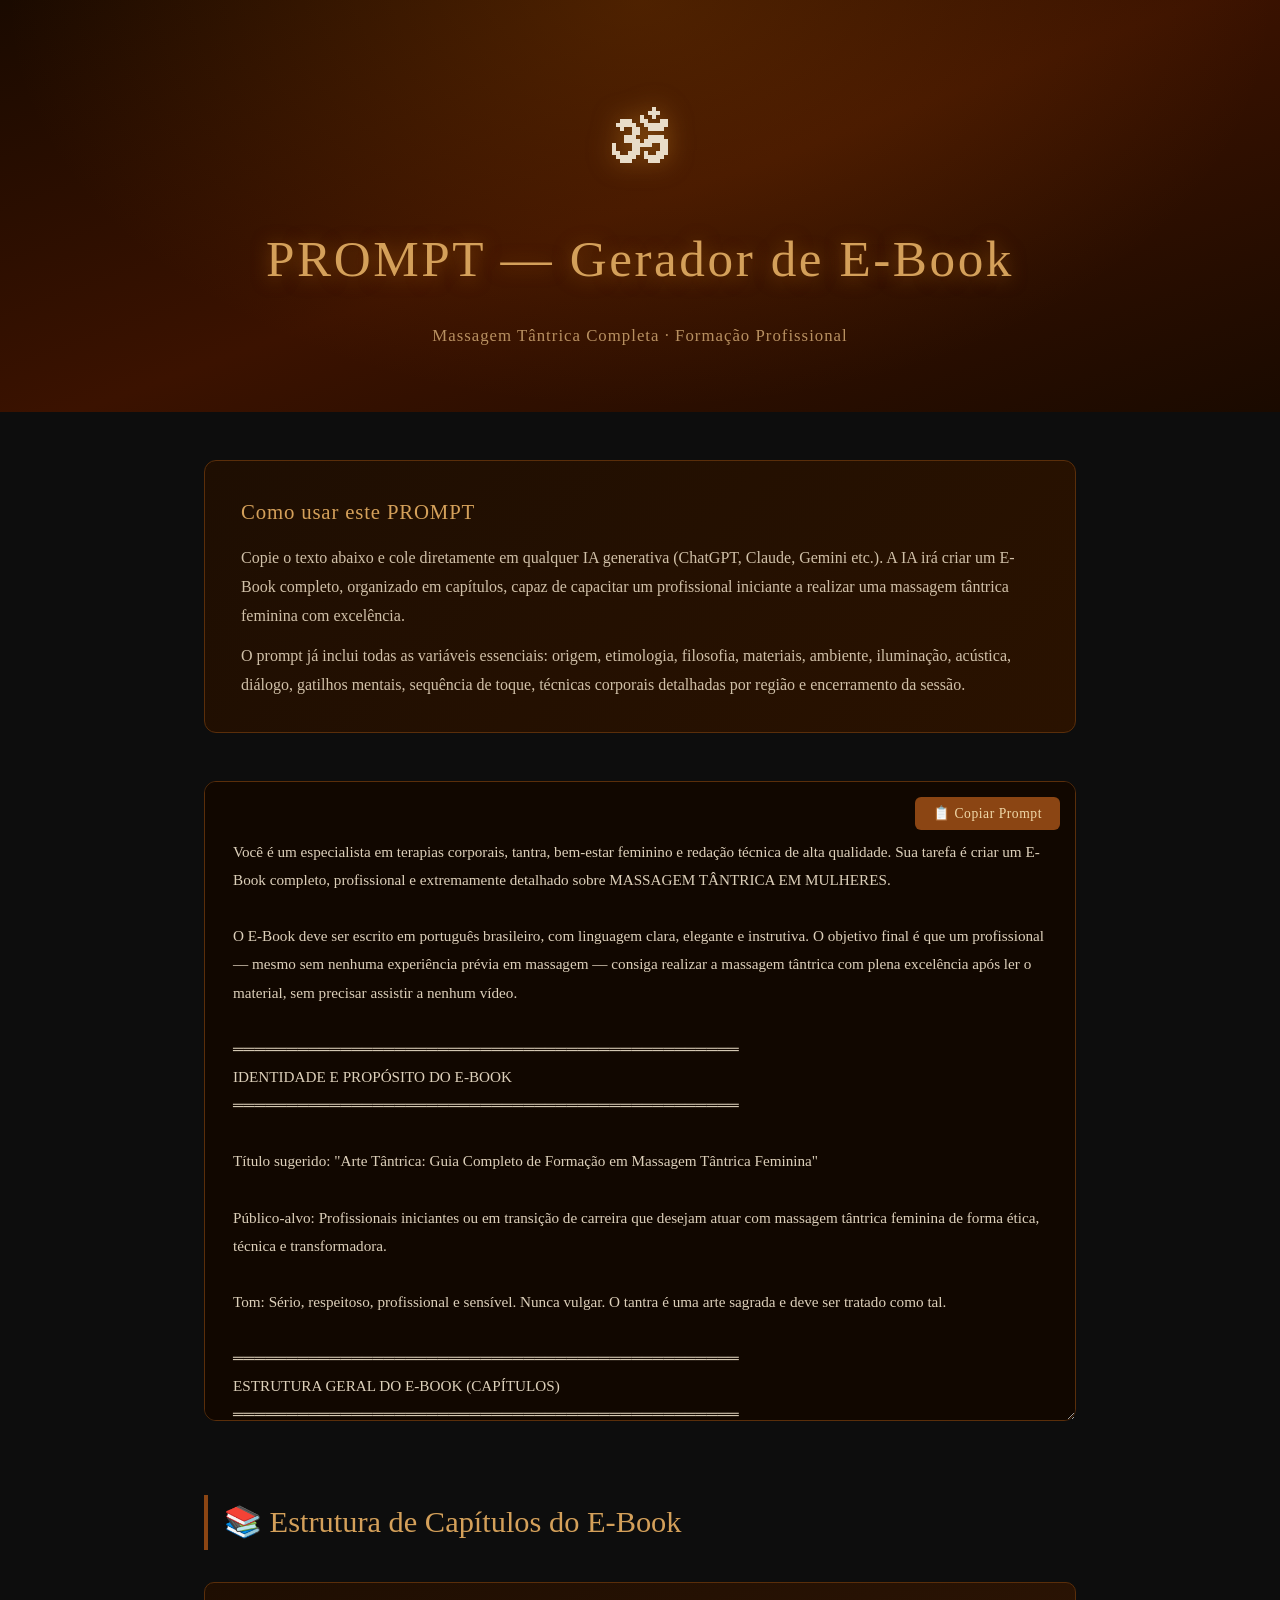
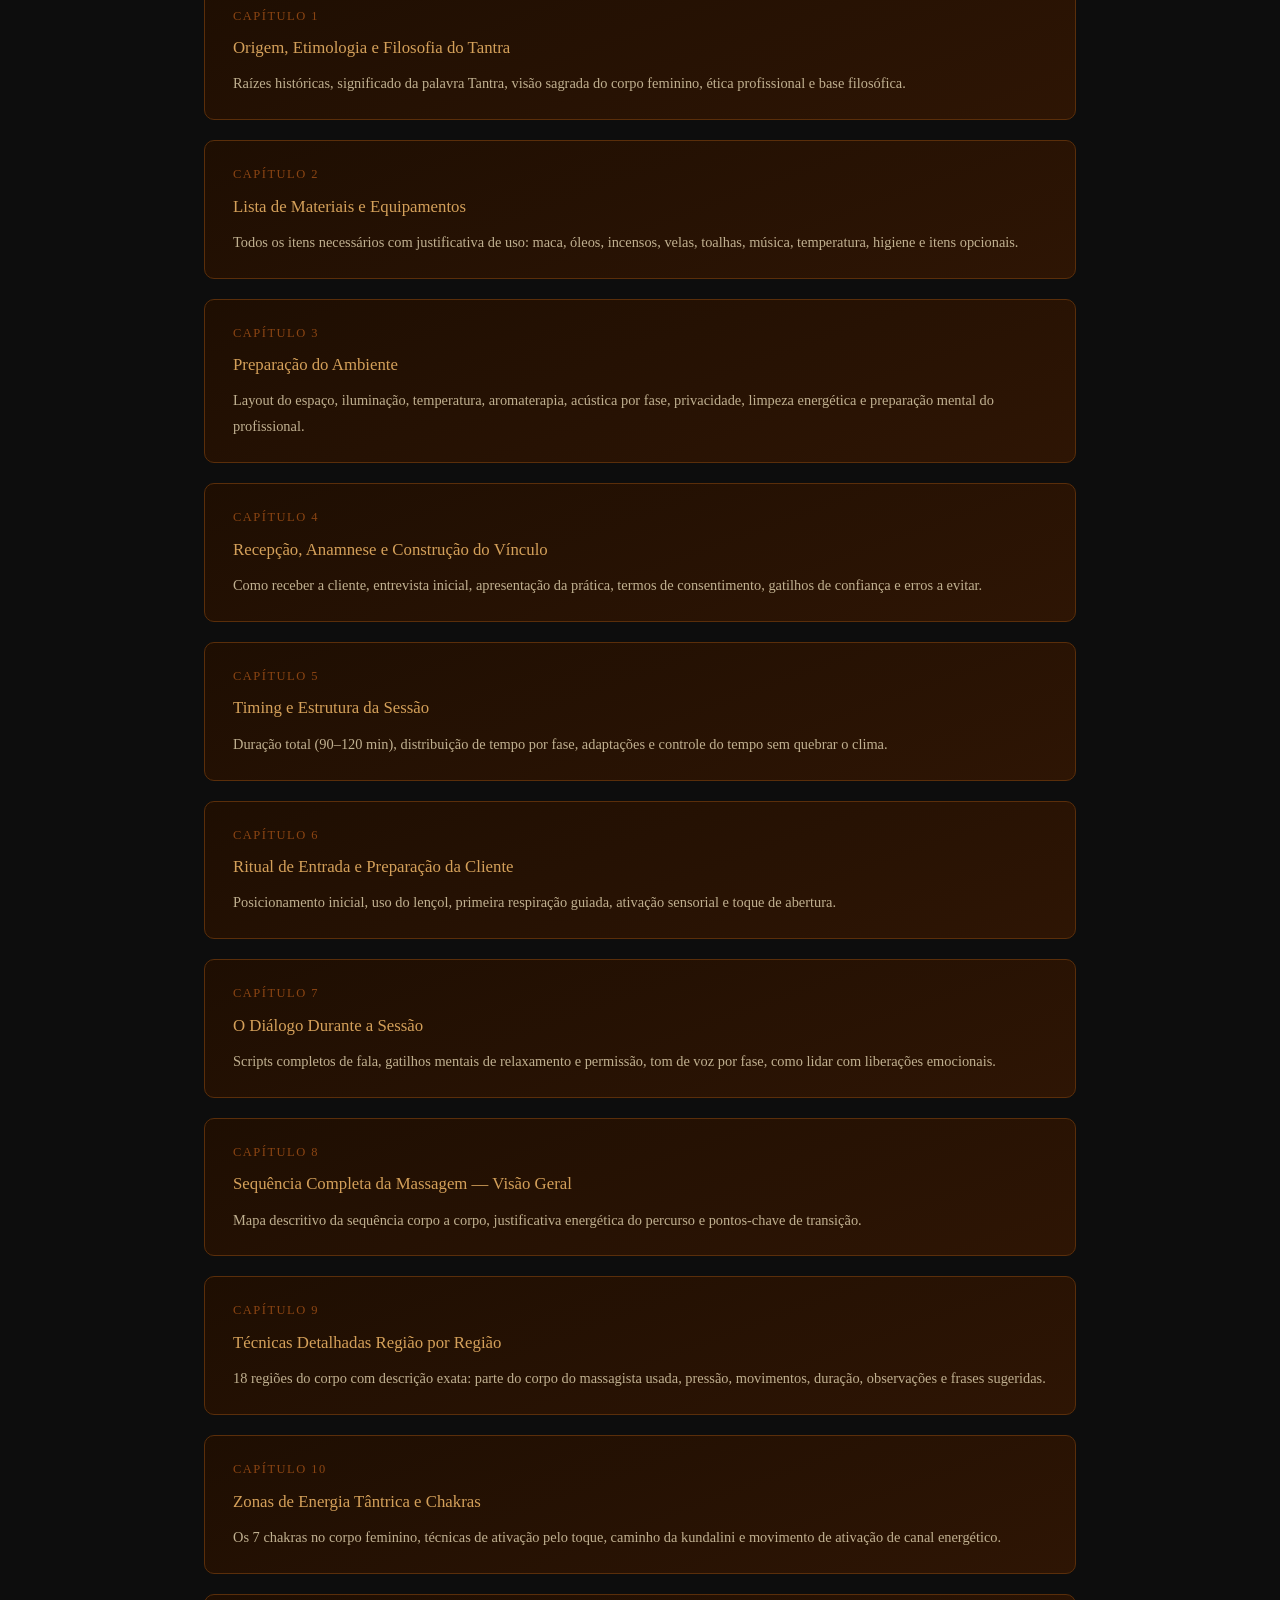
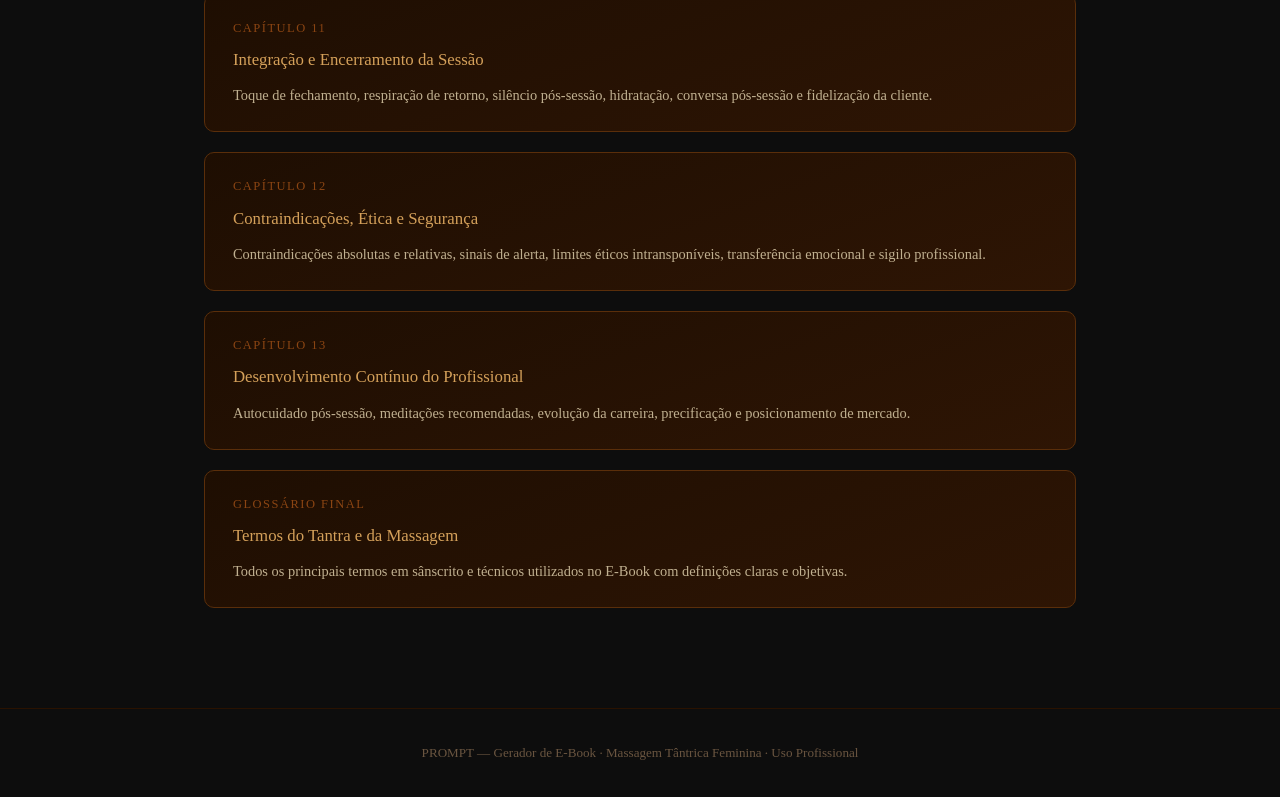
<file: PROMPT.html>
<!DOCTYPE html>
<html lang="pt-BR">
<head>
  <meta charset="UTF-8" />
  <meta name="viewport" content="width=device-width, initial-scale=1.0" />
  <title>PROMPT – Gerador de E-Book: Massagem Tântrica Completa</title>
  <style>
    *, *::before, *::after { box-sizing: border-box; margin: 0; padding: 0; }

    body {
      font-family: 'Georgia', serif;
      background: #0d0d0d;
      color: #e8dcc8;
      line-height: 1.8;
    }

    /* ── hero ── */
    header {
      position: relative;
      text-align: center;
      padding: 80px 24px 60px;
      background: linear-gradient(160deg, #1a0a00 0%, #3b1200 50%, #1a0a00 100%);
      overflow: hidden;
    }
    header::before {
      content: '';
      position: absolute;
      inset: 0;
      background: radial-gradient(ellipse at 50% 0%, rgba(180,90,0,.25) 0%, transparent 70%);
    }
    header .mandala {
      font-size: 4rem;
      display: block;
      margin-bottom: 18px;
      filter: drop-shadow(0 0 12px rgba(200,130,30,.6));
    }
    header h1 {
      font-size: clamp(1.8rem, 5vw, 3.2rem);
      font-weight: normal;
      letter-spacing: .05em;
      color: #d4a05a;
      text-shadow: 0 2px 18px rgba(200,120,20,.5);
      position: relative;
    }
    header p.subtitle {
      margin-top: 16px;
      font-size: 1.05rem;
      color: #b89060;
      letter-spacing: .06em;
      position: relative;
    }

    /* ── layout ── */
    main {
      max-width: 920px;
      margin: 0 auto;
      padding: 48px 24px 100px;
    }

    /* ── intro card ── */
    .intro-box {
      background: linear-gradient(135deg, #1e0e02, #2a1200);
      border: 1px solid #5a2e0a;
      border-radius: 12px;
      padding: 32px 36px;
      margin-bottom: 48px;
    }
    .intro-box h2 {
      color: #d4a05a;
      font-size: 1.3rem;
      font-weight: normal;
      margin-bottom: 14px;
      letter-spacing: .04em;
    }
    .intro-box p { color: #d0c0a8; margin-bottom: 12px; }
    .intro-box p:last-child { margin-bottom: 0; }

    /* ── copy-to-clipboard area ── */
    .copy-wrap {
      position: relative;
      margin-bottom: 56px;
    }
    .copy-btn {
      position: absolute;
      top: 16px;
      right: 16px;
      background: #8b4513;
      color: #f0d8a8;
      border: none;
      border-radius: 6px;
      padding: 8px 18px;
      font-family: 'Georgia', serif;
      font-size: .85rem;
      letter-spacing: .04em;
      cursor: pointer;
      transition: background .25s;
      z-index: 10;
    }
    .copy-btn:hover { background: #a0521a; }
    .copy-btn.copied { background: #2a6e2a; }

    textarea#prompt-text {
      width: 100%;
      min-height: 640px;
      background: #110700;
      color: #ddd0ba;
      border: 1px solid #5a2e0a;
      border-radius: 12px;
      padding: 56px 28px 28px;
      font-family: 'Georgia', serif;
      font-size: .95rem;
      line-height: 1.85;
      resize: vertical;
      outline: none;
    }
    textarea#prompt-text:focus {
      border-color: #8b4513;
      box-shadow: 0 0 0 3px rgba(139,69,19,.25);
    }

    /* ── chapter guide ── */
    .chapter-guide {
      margin-top: 64px;
    }
    .chapter-guide h2 {
      font-size: clamp(1.3rem, 3vw, 1.9rem);
      font-weight: normal;
      color: #d4a05a;
      border-left: 4px solid #8b4513;
      padding-left: 16px;
      margin-bottom: 32px;
    }
    .chapter-list {
      display: flex;
      flex-direction: column;
      gap: 20px;
    }
    .chapter-item {
      background: linear-gradient(160deg, #1e0e02, #2e1504);
      border: 1px solid #5a2e0a;
      border-radius: 10px;
      padding: 22px 28px;
    }
    .chapter-item .ch-num {
      font-size: .78rem;
      color: #8b4513;
      letter-spacing: .12em;
      text-transform: uppercase;
      display: block;
      margin-bottom: 6px;
    }
    .chapter-item h3 {
      color: #d4a05a;
      font-size: 1.05rem;
      font-weight: normal;
      margin-bottom: 8px;
    }
    .chapter-item p {
      font-size: .9rem;
      color: #c0b090;
    }

    /* ── footer ── */
    footer {
      text-align: center;
      padding: 32px 24px;
      font-size: .82rem;
      color: #6a5540;
      border-top: 1px solid #2a1200;
    }
  </style>
</head>
<body>

<!-- ═══════════════════ HERO ═══════════════════ -->
<header>
  <span class="mandala">🕉</span>
  <h1>PROMPT — Gerador de E-Book</h1>
  <p class="subtitle">Massagem Tântrica Completa · Formação Profissional</p>
</header>

<!-- ═══════════════════ MAIN ═══════════════════ -->
<main>

  <!-- Intro -->
  <div class="intro-box">
    <h2>Como usar este PROMPT</h2>
    <p>
      Copie o texto abaixo e cole diretamente em qualquer IA generativa
      (ChatGPT, Claude, Gemini etc.). A IA irá criar um E-Book completo,
      organizado em capítulos, capaz de capacitar um profissional iniciante
      a realizar uma massagem tântrica feminina com excelência.
    </p>
    <p>
      O prompt já inclui todas as variáveis essenciais: origem, etimologia,
      filosofia, materiais, ambiente, iluminação, acústica, diálogo, gatilhos
      mentais, sequência de toque, técnicas corporais detalhadas por região e
      encerramento da sessão.
    </p>
  </div>

  <!-- Copy area -->
  <div class="copy-wrap">
    <button class="copy-btn" id="copyBtn" onclick="copyPrompt()">📋 Copiar Prompt</button>
    <textarea id="prompt-text" readonly>
Você é um especialista em terapias corporais, tantra, bem-estar feminino e redação técnica de alta qualidade. Sua tarefa é criar um E-Book completo, profissional e extremamente detalhado sobre MASSAGEM TÂNTRICA EM MULHERES.

O E-Book deve ser escrito em português brasileiro, com linguagem clara, elegante e instrutiva. O objetivo final é que um profissional — mesmo sem nenhuma experiência prévia em massagem — consiga realizar a massagem tântrica com plena excelência após ler o material, sem precisar assistir a nenhum vídeo.

═══════════════════════════════════════════════
IDENTIDADE E PROPÓSITO DO E-BOOK
═══════════════════════════════════════════════

Título sugerido: "Arte Tântrica: Guia Completo de Formação em Massagem Tântrica Feminina"

Público-alvo: Profissionais iniciantes ou em transição de carreira que desejam atuar com massagem tântrica feminina de forma ética, técnica e transformadora.

Tom: Sério, respeitoso, profissional e sensível. Nunca vulgar. O tantra é uma arte sagrada e deve ser tratado como tal.

═══════════════════════════════════════════════
ESTRUTURA GERAL DO E-BOOK (CAPÍTULOS)
═══════════════════════════════════════════════

O E-Book deve ser dividido em capítulos claramente separados e ordenados de forma lógica e progressiva. Para CADA capítulo, siga obrigatoriamente esta estrutura interna:

1. POR QUÊ — Explique o propósito e a importância desse capítulo/etapa dentro do processo total.
2. COMO — Explique o método, a técnica ou o conhecimento de forma clara e aplicável.
3. APLICAÇÃO PRÁTICA — Descreva exatamente como o profissional deve executar na sessão real.

═══════════════════════════════════════════════
CAPÍTULOS OBRIGATÓRIOS E SEU CONTEÚDO
═══════════════════════════════════════════════

──────────────────────────────────────────────
CAPÍTULO 1 — ORIGEM, ETIMOLOGIA E FILOSOFIA DO TANTRA
──────────────────────────────────────────────
• Origem histórica e cultural do Tantra (Índia, textos sagrados Tantras e Agamas)
• Etimologia da palavra "Tantra" (sânscrito: tan = expandir + tra = liberar/instrumento)
• Diferença entre Tantra espiritual e tantra ocidentalizado
• A visão do corpo feminino no Tantra: sagrado, receptor de energia Shakti
• Por que a massagem tântrica é considerada uma prática terapêutica e não sexual
• O papel do massagista como canal de energia, não como protagonista
• Ética profissional, limites e consentimento: a base de tudo
• Legislação e posicionamento profissional no Brasil

──────────────────────────────────────────────
CAPÍTULO 2 — LISTA DE MATERIAIS E EQUIPAMENTOS
──────────────────────────────────────────────
• Liste TODOS os itens necessários, com descrição do porquê de cada um
• Maca ou tatame profissional (dimensões recomendadas, espessura, cobertura)
• Óleos essenciais e de base: quais, marcas sugeridas, como diluir, quantidade por sessão
• Incensos, difusores e aromatizadores: tipos, aroma por objetivo (relaxamento, sensualização, conexão)
• Velas e iluminação adicional: tipos de vela, posicionamento, cores recomendadas
• Toalhas, lençóis e cobertores: quantidades, texturas, função de cada um
• Travesseiros de apoio: quantidades e posicionamentos durante a sessão
• Música e equipamento de áudio: tipo de caixa de som, volume recomendado, posicionamento
• Temperatura do ambiente: faixa ideal em graus Celsius, aquecedor ou ar condicionado
• Utensílios de higiene: sabonetes, papel toalha, álcool, avental profissional
• Termos de consentimento e ficha de anamnese
• Itens opcionais que enriquecem a experiência (pétalas, cristais, taças, chá)

──────────────────────────────────────────────
CAPÍTULO 3 — PREPARAÇÃO DO AMBIENTE
──────────────────────────────────────────────
• Layout do espaço: como dispor cada elemento no ambiente (diagrama descritivo)
• Iluminação: intensidade (lúmens sugeridos), cor da luz (tom quente), posicionamento das fontes de luz, uso de velas
• Temperatura: aquecimento do ambiente antes da chegada da cliente, temperatura do óleo
• Aromaterapia: quando acender/ligar, quanto tempo antes, quais aromas para abertura e para o auge da sessão
• Acústica e música: playlist sugerida por fase da sessão (acolhimento, aquecimento, aprofundamento, retorno), BPM recomendado por fase, volume em decibéis aproximados
• Privacidade e segurança: porta trancada, celular no silencioso, aviso de "sessão em andamento"
• Limpeza energética do espaço: defumação ou banho de sal antes de cada cliente
• Higiene do profissional: banho, unhas, fragrância neutra, roupas confortáveis e limpas
• Preparação mental do profissional: breve meditação de centragem (roteiro sugerido)

──────────────────────────────────────────────
CAPÍTULO 4 — RECEPÇÃO, ANAMNESE E CONSTRUÇÃO DO VÍNCULO
──────────────────────────────────────────────
• Como receber a cliente: tom de voz, postura corporal, contato visual, sorriso genuíno
• A entrevista inicial (anamnese): perguntas obrigatórias (saúde, contraindicações, histórico emocional, objetivos), como anotar sem quebrar o vínculo
• Explicação do que é e o que não é a massagem tântrica: palavras exatas sugeridas
• Como identificar o estado emocional e energético da cliente ao chegar
• Como adaptar o início da sessão ao estado emocional percebido
• Termos de consentimento: como apresentar, explicar e solicitar a assinatura de forma natural
• Gatilhos de confiança verbal: frases que criam segurança, acolhimento e abertura
• O que NÃO dizer na recepção: erros comuns e como evitá-los

──────────────────────────────────────────────
CAPÍTULO 5 — TIMING E ESTRUTURA DA SESSÃO
──────────────────────────────────────────────
• Duração total recomendada da sessão (90 a 120 minutos) e por quê
• Distribuição do tempo por fase:
  – Recepção e anamnese: 10–15 min
  – Preparação e ritual de entrada: 10 min
  – Massagem corporal geral (dorso, pernas, braços): 30–40 min
  – Massagem tântrica aprofundada (zonas de energia): 25–35 min
  – Integração e retorno: 10–15 min
  – Encerramento e pós-sessão: 5–10 min
• Como ajustar o tempo se a cliente estiver muito tensa ou muito aberta
• Sinais físicos e verbais que indicam necessidade de mais tempo em determinada região
• Uso de temporizador invisível: estratégias para controlar o tempo sem quebrar o clima

──────────────────────────────────────────────
CAPÍTULO 6 — RITUAL DE ENTRADA E PREPARAÇÃO DA CLIENTE
──────────────────────────────────────────────
• O banho ou limpeza inicial: como orientar a cliente antes de deitar
• Posicionamento inicial na maca: decúbito ventral (de bruços) como ponto de partida e por quê
• Cobrir e descobrir: como usar o lençol com respeito, criando moldura energética
• A primeira respiração guiada: roteiro completo de instrução de respiração para relaxamento profundo
• A ativação sensorial: como despertar os sentidos da cliente de forma não invasiva (toque leve de apresentação, som, aroma)
• O toque de abertura: mãos nas costas, pressão, duração, intenção

──────────────────────────────────────────────
CAPÍTULO 7 — O DIÁLOGO DURANTE A SESSÃO
──────────────────────────────────────────────
• Quando falar e quando manter silêncio: o mapa de silêncio da sessão
• Tom de voz: timbre, velocidade, volume em cada fase da sessão
• Gatilhos mentais de relaxamento: frases que ativam o sistema nervoso parassimpático
• Gatilhos mentais de permissão e expansão: frases que ampliam a entrega e a confiança
• Script de diálogo completo para cada fase da sessão (frases sugeridas, palavra por palavra):
  – Abertura ("Você está em segurança, pode respirar fundo...")
  – Transição entre regiões do corpo ("Agora vou mover minha atenção para...")
  – Pedido de permissão antes de zonas mais íntimas ("Posso continuar em direção a...")
  – Reforço de presença ("Sinta... perceba... deixe...")
  – Retorno e integração ("Venha voltando aos poucos, sinta o peso do corpo...")
• Como responder se a cliente fizer perguntas durante a sessão
• Como lidar com choro, riso ou outras liberações emocionais
• O que fazer se a cliente quiser encerrar antes do tempo

──────────────────────────────────────────────
CAPÍTULO 8 — SEQUÊNCIA COMPLETA DA MASSAGEM (VISÃO GERAL)
──────────────────────────────────────────────
• Apresente um RESUMO DA SEQUÊNCIA em formato de mapa visual descritivo:
  Início nas costas (região sacral) → coluna → ombros → nuca → braços → mãos
  → retorno às costas → glúteos → coxas posteriores → panturrilhas → pés
  → virada para decúbito dorsal → pés (retomada) → pernas frontais → abdômen
  → tórax → colo → pescoço → rosto → couro cabeludo
  → integração final → encerramento
• Explique o porquê desta sequência: fluxo energético (nadi), circulação, progressão de confiança
• Identifique os pontos-chave de transição onde o nível de profundidade aumenta

──────────────────────────────────────────────
CAPÍTULO 9 — TÉCNICAS DETALHADAS REGIÃO POR REGIÃO
──────────────────────────────────────────────
Para CADA região do corpo listada abaixo, escreva uma seção completa contendo:
a) Por que começar/trabalhar esta região
b) Posição do profissional em relação à maca
c) Qual parte do corpo do massagista usar (palmas, dedos, cotovelos, antebraços, punhos)
d) Pressão exata (leve / média / profunda) e como aplicar
e) Movimentos específicos (deslizamento, amassamento, fricção, compressão, vibração, effleurage, petrissage)
f) Duração recomendada
g) O que observar na resposta corporal da cliente
h) Frases de diálogo sugeridas durante esta região

REGIÕES A DETALHAR:
1. Região sacral e base da coluna
2. Coluna vertebral (técnica paravertebral)
3. Região entre as escápulas (medial superior)
4. Ombros e trapézio
5. Nuca e base do crânio
6. Braços e mãos
7. Glúteos (com orientações éticas claras)
8. Coxa posterior e jarrete (atrás do joelho)
9. Panturrilha e tendão de Aquiles
10. Pés e dedos dos pés (reflexologia tântrica)
11. Transição para decúbito dorsal (como virar a cliente)
12. Pés e pernas frontais
13. Região inguinal (com orientações éticas e consentimento)
14. Abdômen (técnica de respiração e liberação emocional)
15. Tórax (esterno, costelas, sem toque nas mamas salvo consentimento expresso)
16. Colo (clavículas, pescoço frontal)
17. Rosto (têmporas, maxilares, fronte, orbiculares)
18. Couro cabeludo (técnica de pressão e deslizamento)

──────────────────────────────────────────────
CAPÍTULO 10 — ZONAS DE ENERGIA TÂNTRICA E CHAKRAS
──────────────────────────────────────────────
• Mapeie os 7 chakras principais e sua localização no corpo feminino
• Para cada chakra: como o desequilíbrio se manifesta fisicamente e emocionalmente
• Técnicas específicas de estimulação de cada chakra por meio do toque
• O caminho da kundalini: como o trabalho na base (muladhara) progride até o topo (sahasrara)
• Movimentos de "ativação de canal": técnica de deslizamento ao longo da coluna vertebral para ativar o fluxo de energia

──────────────────────────────────────────────
CAPÍTULO 11 — INTEGRAÇÃO E ENCERRAMENTO DA SESSÃO
──────────────────────────────────────────────
• Como sinalizar o início do encerramento sem quebrar o estado de transe/relaxamento
• O toque de fechamento: mãos na sola dos pés e na testa simultaneamente (ancoragem)
• Respiração guiada de retorno: roteiro completo
• Como cobrir a cliente e garantir conforto térmico no retorno
• Tempo de silêncio pós-massagem: quanto tempo, o que fazer o profissional neste período
• O momento de "acordar": como chamar a cliente de volta com voz e toque suaves
• Hidratação pós-sessão: oferecer água ou chá, por quê e como
• A conversa pós-sessão: o que perguntar, como acolher relatos emocionais
• Como orientar a cliente sobre cuidados nas próximas 24 horas
• Estratégias de fidelização: como fechar o próximo agendamento de forma natural

──────────────────────────────────────────────
CAPÍTULO 12 — CONTRAINDICAÇÕES, ÉTICA E SEGURANÇA
──────────────────────────────────────────────
• Contraindicações absolutas (febre, inflamações ativas, trombose, gravidez de risco, feridas abertas, etc.)
• Contraindicações relativas e como adaptar a sessão
• Sinais de alerta durante a sessão: o que fazer se a cliente passar mal
• Limites éticos intransponíveis: o que nunca fazer, o que nunca prometer
• Gerenciamento de transferência emocional/afetiva: como manter profissionalismo
• Sigilo profissional e proteção de dados da cliente
• Como lidar com situações de assédio ou desrespeito dos limites pela cliente

──────────────────────────────────────────────
CAPÍTULO 13 — DESENVOLVIMENTO CONTÍNUO DO PROFISSIONAL
──────────────────────────────────────────────
• Práticas de autocuidado do profissional: como "limpar" a energia absorvida após cada sessão
• Meditações e respirações recomendadas para o profissional antes e após atender
• Leituras e estudos recomendados para aprofundamento
• Como evoluir do nível iniciante para especialista
• Construção de portfólio, precificação e posicionamento de mercado

═══════════════════════════════════════════════
REQUISITOS DE QUALIDADE PARA TODO O E-BOOK
═══════════════════════════════════════════════

• Cada seção deve ser DETALHADA o suficiente para substituir 100% a observação de um vídeo.
• Use linguagem precisa, sensível e profissional. Nunca use termos vulgares ou inadequados.
• Sempre que descrever uma técnica manual, especifique: qual parte do corpo do massagista executa (palma, dedos, cotovelo, antebraço), a direção do movimento, a velocidade (lenta, média), a pressão (gramas/quilos de pressão ou descrição vivencial), e o efeito esperado no corpo da cliente.
• Inclua DICAS PRÁTICAS destacadas ao longo de cada capítulo (ex: "💡 Dica do Profissional: ...").
• Inclua ALERTAS DE ATENÇÃO para pontos críticos de ética, técnica ou segurança (ex: "⚠️ Atenção: ...").
• Os scripts de diálogo devem ser escritos entre aspas, exatamente como devem ser falados, com indicação de tom de voz (ex: [voz suave e pausada]).
• A acústica deve ser descrita com nomes de faixas, artistas ou estilos musicais específicos (músicas instrumentais, frequências binaurais, cantos tibetanos, sons da natureza, etc.) e o momento exato em que cada tipo deve ser usado.
• A iluminação deve ser descrita com nível de intensidade, cor, fonte (vela, lâmpada, led) e posicionamento no espaço.
• O E-Book deve ter no mínimo 15.000 palavras para garantir a completude necessária.
• Ao final de cada capítulo, inclua um RESUMO EM TÓPICOS com os pontos-chave do capítulo.
• Ao final do E-Book, inclua um GLOSSÁRIO com os principais termos do Tantra e da massagem utilizados ao longo do texto.

═══════════════════════════════════════════════
RESULTADO ESPERADO
═══════════════════════════════════════════════

Um E-Book tão completo, preciso e detalhado que um profissional iniciante — sem nenhuma experiência prévia em massagem, sem ter assistido a nenhum vídeo — consiga realizar uma sessão de massagem tântrica feminina com excelência técnica, ética inabalável e capacidade de proporcionar uma experiência transformadora para a cliente.

Comece agora com o Capítulo 1 e prossiga em sequência até o Capítulo 13, seguido do Glossário final.
    </textarea>
  </div>

  <!-- Chapter guide -->
  <div class="chapter-guide">
    <h2>📚 Estrutura de Capítulos do E-Book</h2>
    <div class="chapter-list">

      <div class="chapter-item">
        <span class="ch-num">Capítulo 1</span>
        <h3>Origem, Etimologia e Filosofia do Tantra</h3>
        <p>Raízes históricas, significado da palavra Tantra, visão sagrada do corpo feminino, ética profissional e base filosófica.</p>
      </div>

      <div class="chapter-item">
        <span class="ch-num">Capítulo 2</span>
        <h3>Lista de Materiais e Equipamentos</h3>
        <p>Todos os itens necessários com justificativa de uso: maca, óleos, incensos, velas, toalhas, música, temperatura, higiene e itens opcionais.</p>
      </div>

      <div class="chapter-item">
        <span class="ch-num">Capítulo 3</span>
        <h3>Preparação do Ambiente</h3>
        <p>Layout do espaço, iluminação, temperatura, aromaterapia, acústica por fase, privacidade, limpeza energética e preparação mental do profissional.</p>
      </div>

      <div class="chapter-item">
        <span class="ch-num">Capítulo 4</span>
        <h3>Recepção, Anamnese e Construção do Vínculo</h3>
        <p>Como receber a cliente, entrevista inicial, apresentação da prática, termos de consentimento, gatilhos de confiança e erros a evitar.</p>
      </div>

      <div class="chapter-item">
        <span class="ch-num">Capítulo 5</span>
        <h3>Timing e Estrutura da Sessão</h3>
        <p>Duração total (90–120 min), distribuição de tempo por fase, adaptações e controle do tempo sem quebrar o clima.</p>
      </div>

      <div class="chapter-item">
        <span class="ch-num">Capítulo 6</span>
        <h3>Ritual de Entrada e Preparação da Cliente</h3>
        <p>Posicionamento inicial, uso do lençol, primeira respiração guiada, ativação sensorial e toque de abertura.</p>
      </div>

      <div class="chapter-item">
        <span class="ch-num">Capítulo 7</span>
        <h3>O Diálogo Durante a Sessão</h3>
        <p>Scripts completos de fala, gatilhos mentais de relaxamento e permissão, tom de voz por fase, como lidar com liberações emocionais.</p>
      </div>

      <div class="chapter-item">
        <span class="ch-num">Capítulo 8</span>
        <h3>Sequência Completa da Massagem — Visão Geral</h3>
        <p>Mapa descritivo da sequência corpo a corpo, justificativa energética do percurso e pontos-chave de transição.</p>
      </div>

      <div class="chapter-item">
        <span class="ch-num">Capítulo 9</span>
        <h3>Técnicas Detalhadas Região por Região</h3>
        <p>18 regiões do corpo com descrição exata: parte do corpo do massagista usada, pressão, movimentos, duração, observações e frases sugeridas.</p>
      </div>

      <div class="chapter-item">
        <span class="ch-num">Capítulo 10</span>
        <h3>Zonas de Energia Tântrica e Chakras</h3>
        <p>Os 7 chakras no corpo feminino, técnicas de ativação pelo toque, caminho da kundalini e movimento de ativação de canal energético.</p>
      </div>

      <div class="chapter-item">
        <span class="ch-num">Capítulo 11</span>
        <h3>Integração e Encerramento da Sessão</h3>
        <p>Toque de fechamento, respiração de retorno, silêncio pós-sessão, hidratação, conversa pós-sessão e fidelização da cliente.</p>
      </div>

      <div class="chapter-item">
        <span class="ch-num">Capítulo 12</span>
        <h3>Contraindicações, Ética e Segurança</h3>
        <p>Contraindicações absolutas e relativas, sinais de alerta, limites éticos intransponíveis, transferência emocional e sigilo profissional.</p>
      </div>

      <div class="chapter-item">
        <span class="ch-num">Capítulo 13</span>
        <h3>Desenvolvimento Contínuo do Profissional</h3>
        <p>Autocuidado pós-sessão, meditações recomendadas, evolução da carreira, precificação e posicionamento de mercado.</p>
      </div>

      <div class="chapter-item">
        <span class="ch-num">Glossário Final</span>
        <h3>Termos do Tantra e da Massagem</h3>
        <p>Todos os principais termos em sânscrito e técnicos utilizados no E-Book com definições claras e objetivas.</p>
      </div>

    </div>
  </div>

</main>

<footer>
  PROMPT — Gerador de E-Book · Massagem Tântrica Feminina · Uso Profissional
</footer>

<script>
  function copyPrompt() {
    const ta = document.getElementById('prompt-text');
    ta.select();
    ta.setSelectionRange(0, 99999);
    try {
      navigator.clipboard.writeText(ta.value).then(() => {
        markCopied();
      }).catch(() => {
        document.execCommand('copy');
        markCopied();
      });
    } catch (e) {
      document.execCommand('copy');
      markCopied();
    }
  }

  function markCopied() {
    const btn = document.getElementById('copyBtn');
    btn.textContent = '✅ Copiado!';
    btn.classList.add('copied');
    setTimeout(() => {
      btn.textContent = '📋 Copiar Prompt';
      btn.classList.remove('copied');
    }, 2500);
  }
</script>

</body>
</html>
</file>
<file: style.css>
* {
  box-sizing: border-box;
  margin: 0;
  padding: 0;
}

body {
  font-family: 'Segoe UI', Tahoma, Geneva, Verdana, sans-serif;
  background: linear-gradient(135deg, #667eea 0%, #764ba2 100%);
  min-height: 100vh;
  display: flex;
  align-items: center;
  justify-content: center;
  padding: 20px;
}

.container {
  background: #fff;
  border-radius: 16px;
  box-shadow: 0 20px 60px rgba(0, 0, 0, 0.2);
  width: 100%;
  max-width: 520px;
  padding: 32px;
}

header {
  text-align: center;
  margin-bottom: 28px;
}

header h1 {
  font-size: 2rem;
  color: #4a3f8f;
  margin-bottom: 6px;
}

.subtitle {
  color: #888;
  font-size: 0.95rem;
}

/* Form */
.todo-form {
  display: flex;
  gap: 8px;
  margin-bottom: 16px;
}

.todo-input {
  flex: 1;
  padding: 12px 16px;
  border: 2px solid #e0e0e0;
  border-radius: 8px;
  font-size: 1rem;
  transition: border-color 0.2s;
  outline: none;
}

.todo-input:focus {
  border-color: #667eea;
}

.btn-add {
  padding: 12px 20px;
  background: linear-gradient(135deg, #667eea 0%, #764ba2 100%);
  color: #fff;
  border: none;
  border-radius: 8px;
  font-size: 1rem;
  cursor: pointer;
  transition: opacity 0.2s;
  white-space: nowrap;
}

.btn-add:hover {
  opacity: 0.88;
}

/* Filters */
.filters {
  display: flex;
  gap: 8px;
  margin-bottom: 20px;
}

.filter-btn {
  flex: 1;
  padding: 8px;
  border: 2px solid #e0e0e0;
  border-radius: 8px;
  background: #fff;
  color: #555;
  font-size: 0.9rem;
  cursor: pointer;
  transition: all 0.2s;
}

.filter-btn.active,
.filter-btn:hover {
  border-color: #667eea;
  background: #667eea;
  color: #fff;
}

/* List */
.todo-list {
  list-style: none;
  min-height: 60px;
}

.todo-item {
  display: flex;
  align-items: center;
  gap: 12px;
  padding: 12px 14px;
  border-radius: 8px;
  margin-bottom: 8px;
  background: #f8f8fc;
  transition: background 0.15s;
}

.todo-item:hover {
  background: #efeffa;
}

.todo-item.done .todo-text {
  text-decoration: line-through;
  color: #aaa;
}

.todo-checkbox {
  width: 20px;
  height: 20px;
  cursor: pointer;
  accent-color: #667eea;
  flex-shrink: 0;
}

.todo-text {
  flex: 1;
  font-size: 1rem;
  color: #333;
  word-break: break-word;
}

.btn-delete {
  background: none;
  border: none;
  color: #ccc;
  font-size: 1.2rem;
  cursor: pointer;
  padding: 0 4px;
  line-height: 1;
  transition: color 0.2s;
}

.btn-delete:hover {
  color: #e55;
}

/* Empty state */
.empty-state {
  text-align: center;
  color: #bbb;
  padding: 24px 0;
  font-size: 0.95rem;
}

/* Summary */
.summary {
  display: flex;
  justify-content: space-between;
  align-items: center;
  margin-top: 20px;
  padding-top: 16px;
  border-top: 1px solid #eee;
  font-size: 0.9rem;
  color: #888;
}

.btn-clear {
  background: none;
  border: none;
  color: #e55;
  font-size: 0.9rem;
  cursor: pointer;
  text-decoration: underline;
  padding: 0;
}

.btn-clear:hover {
  color: #c33;
}
</file>
